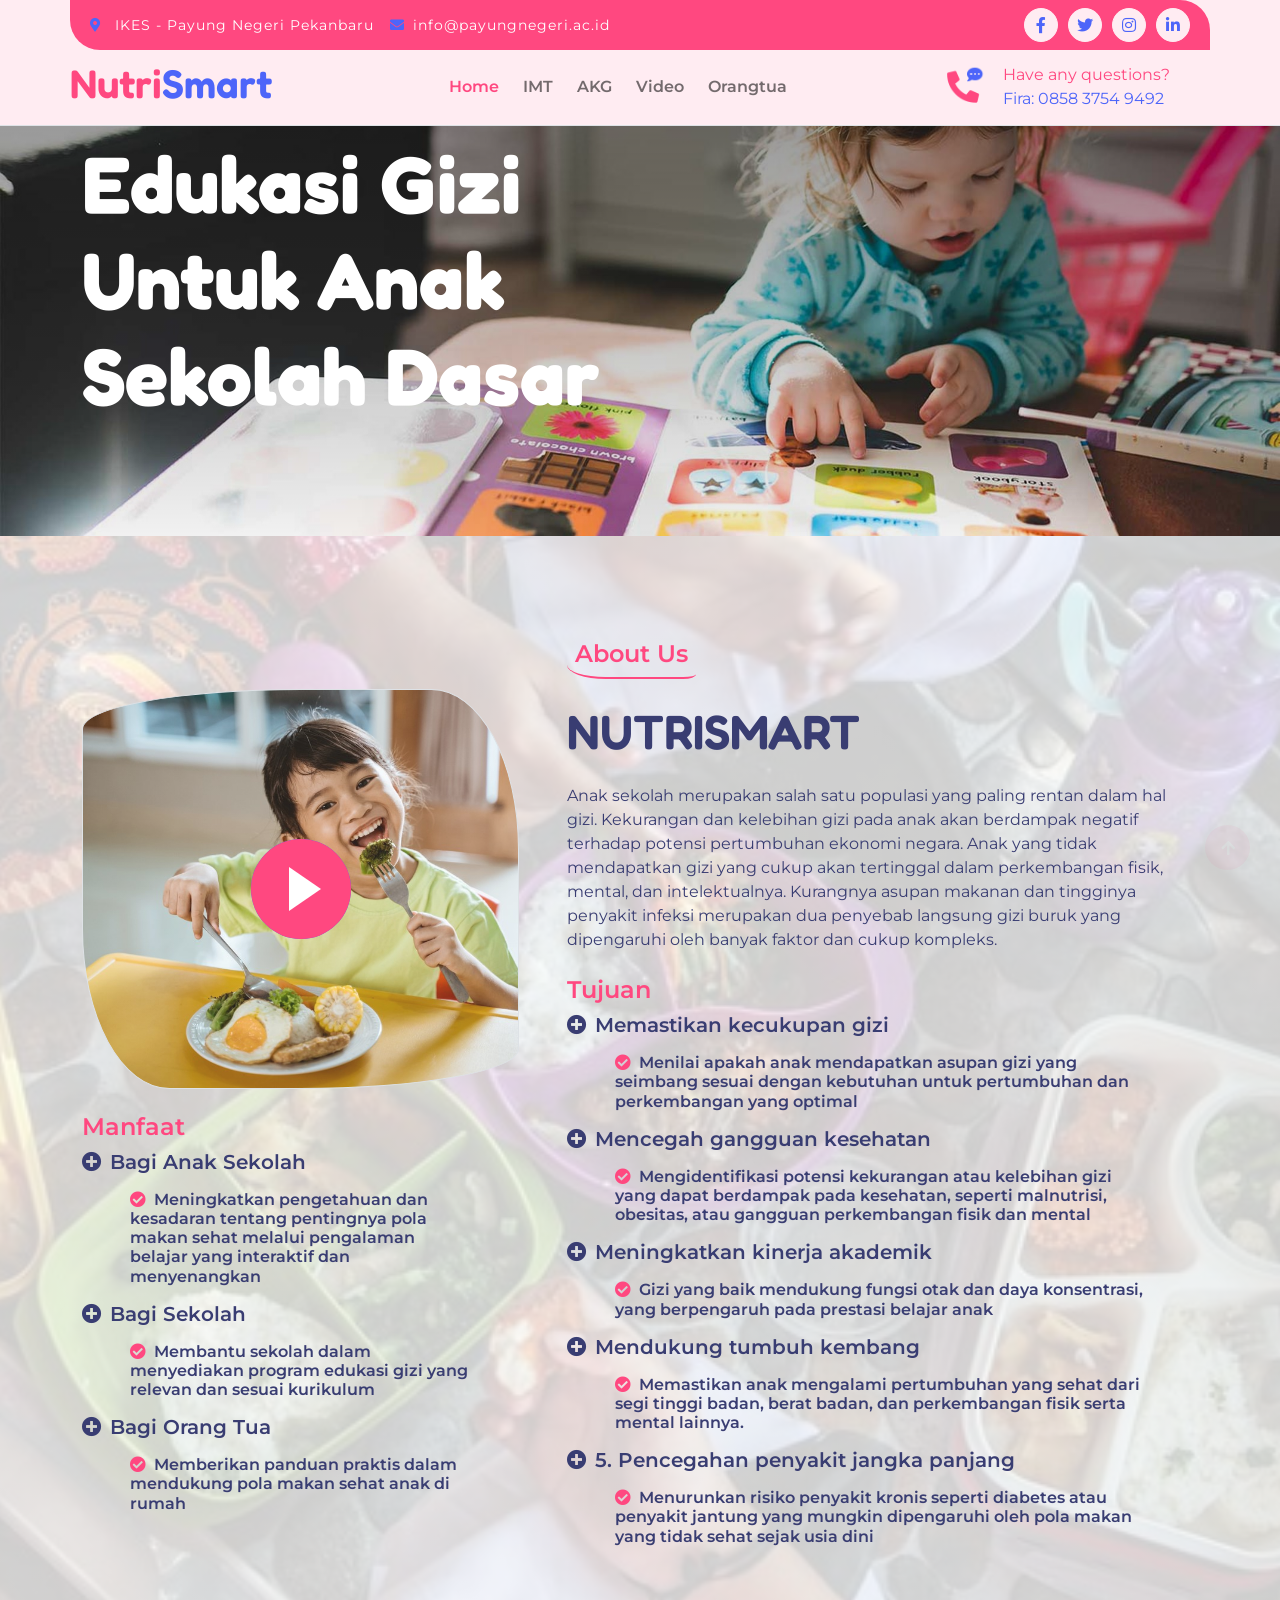
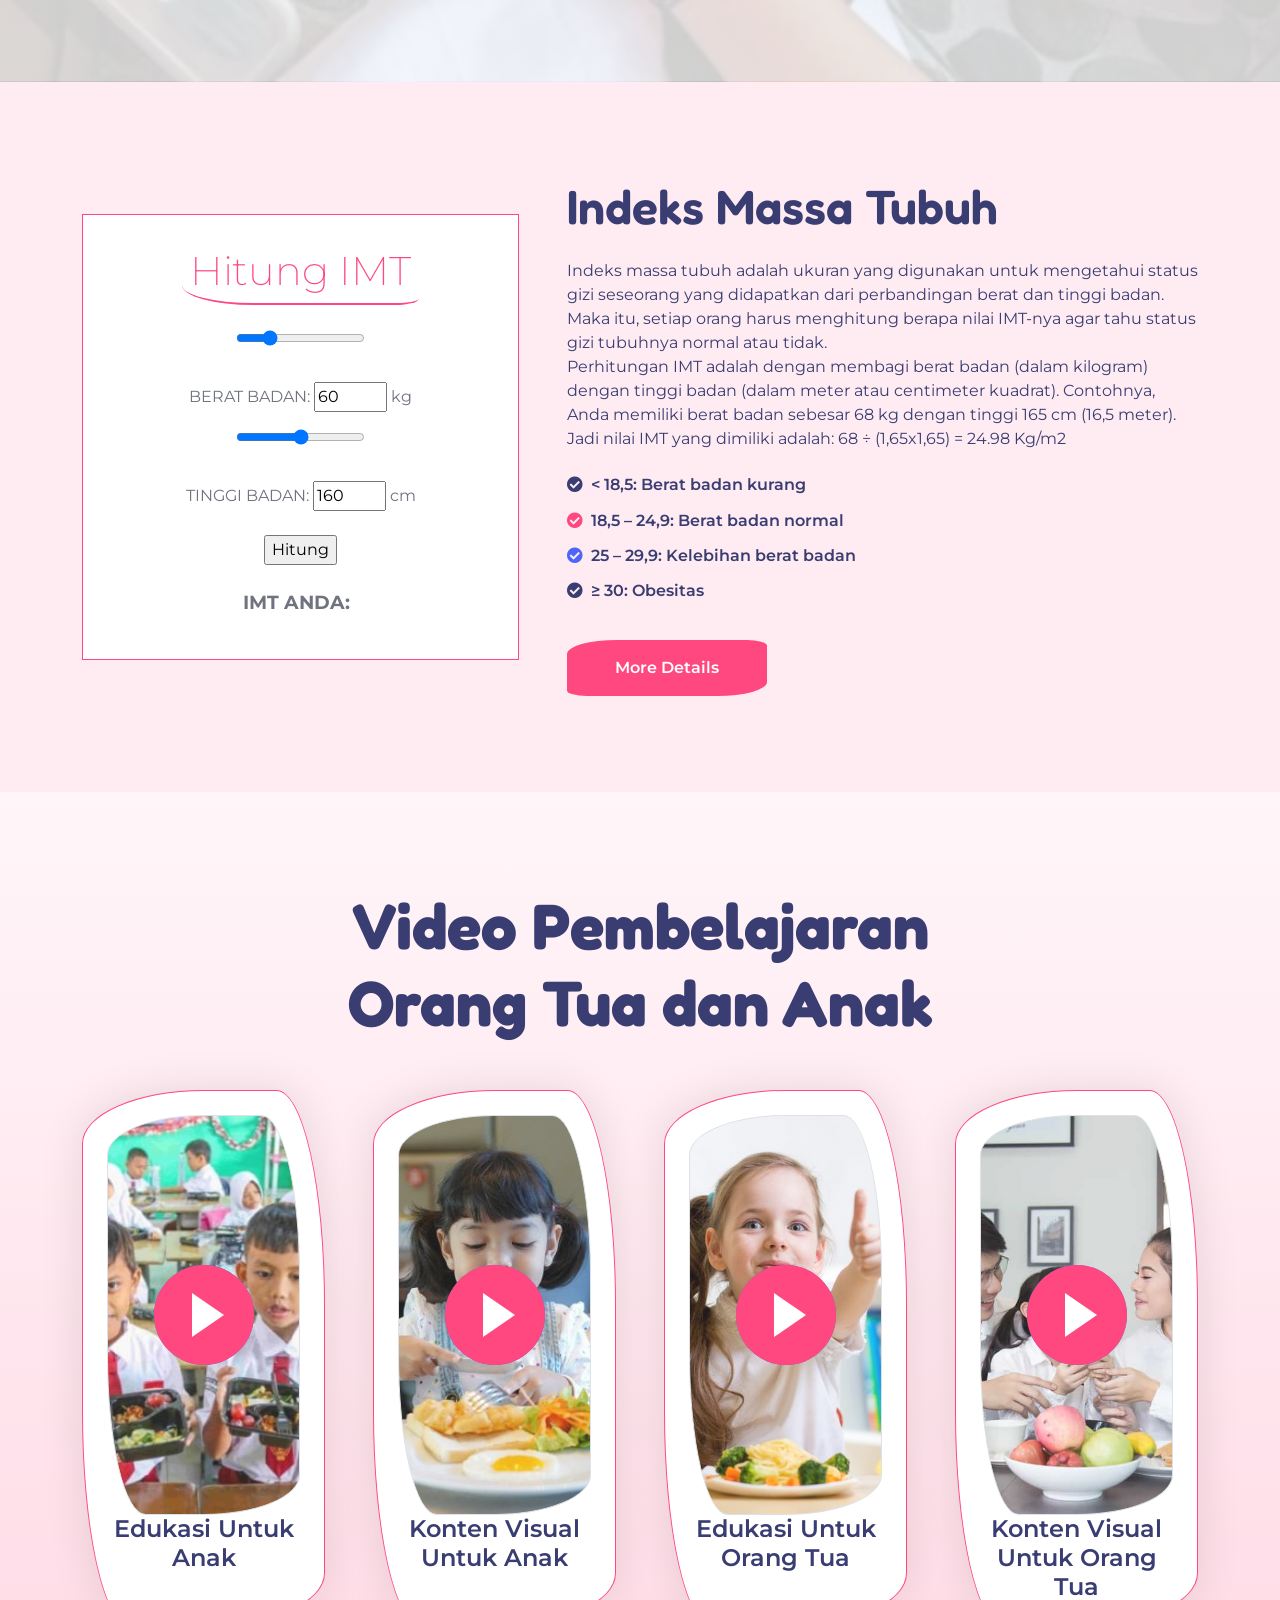
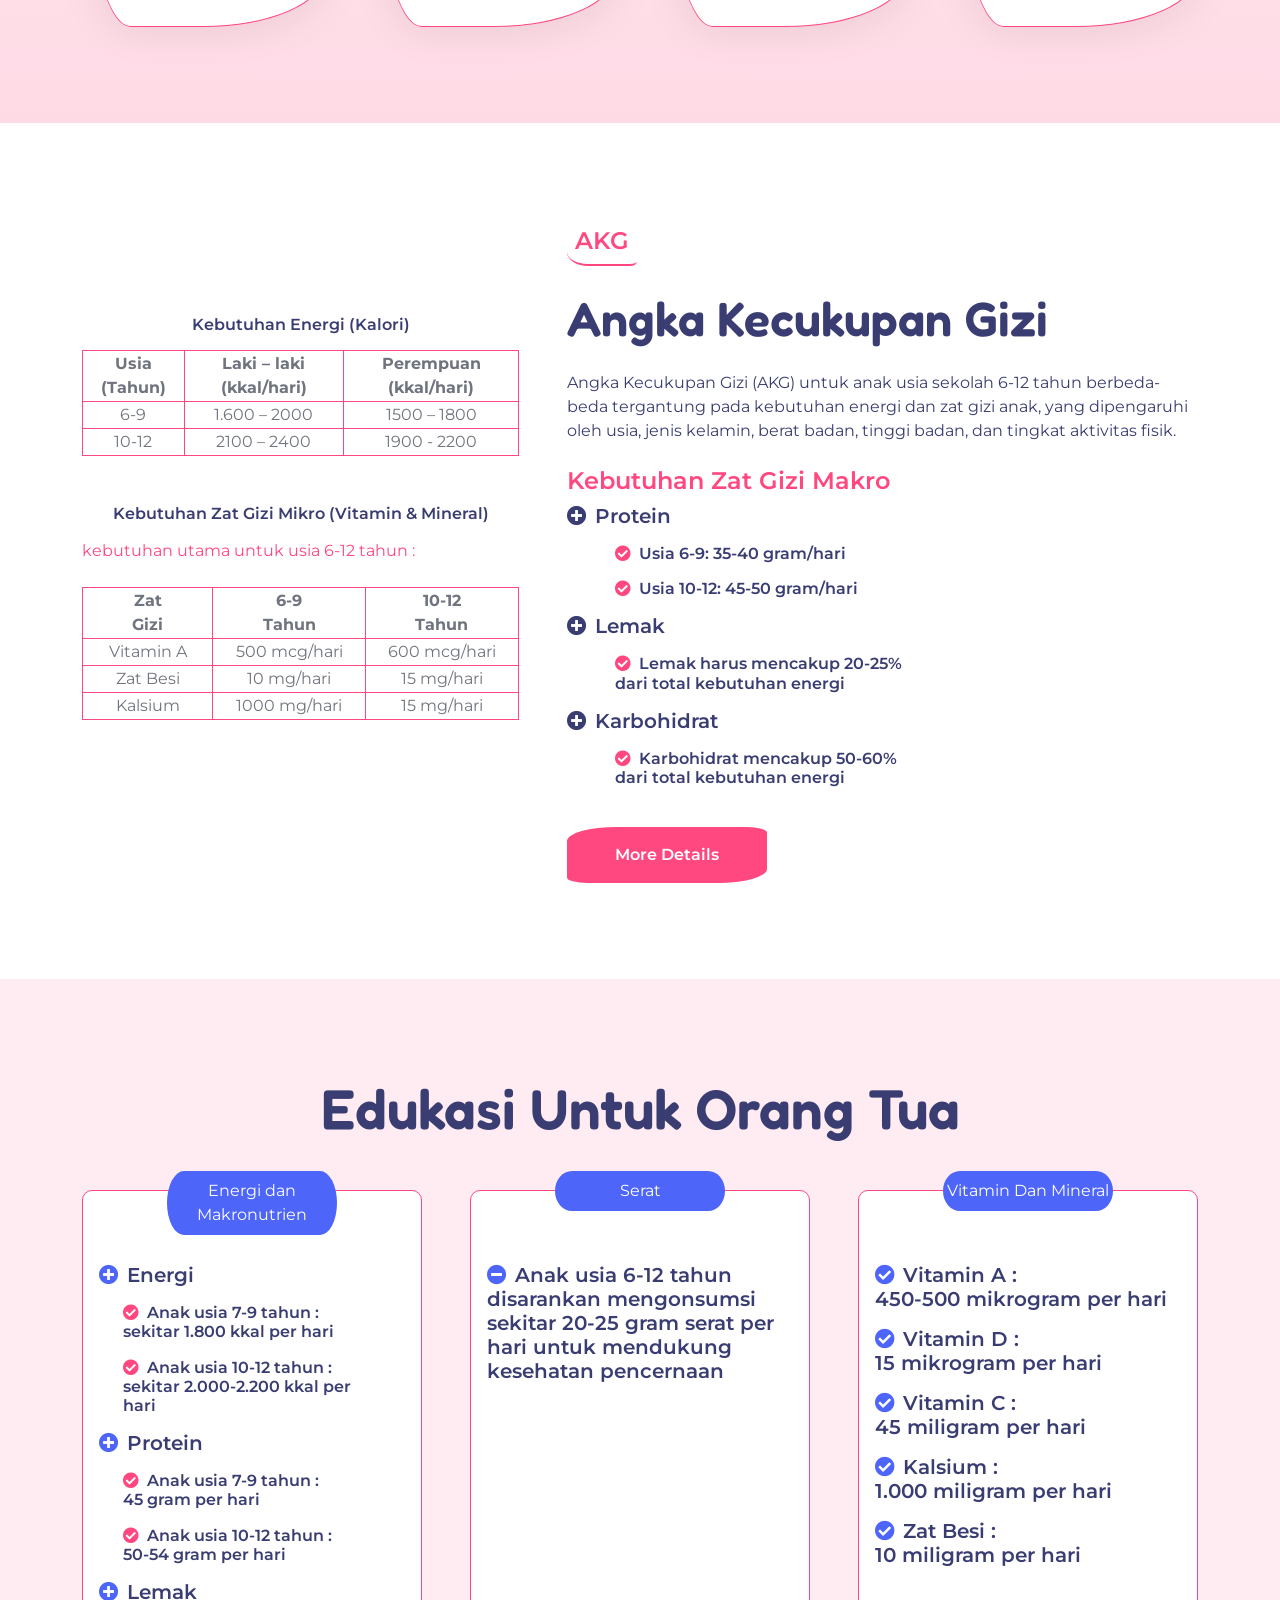
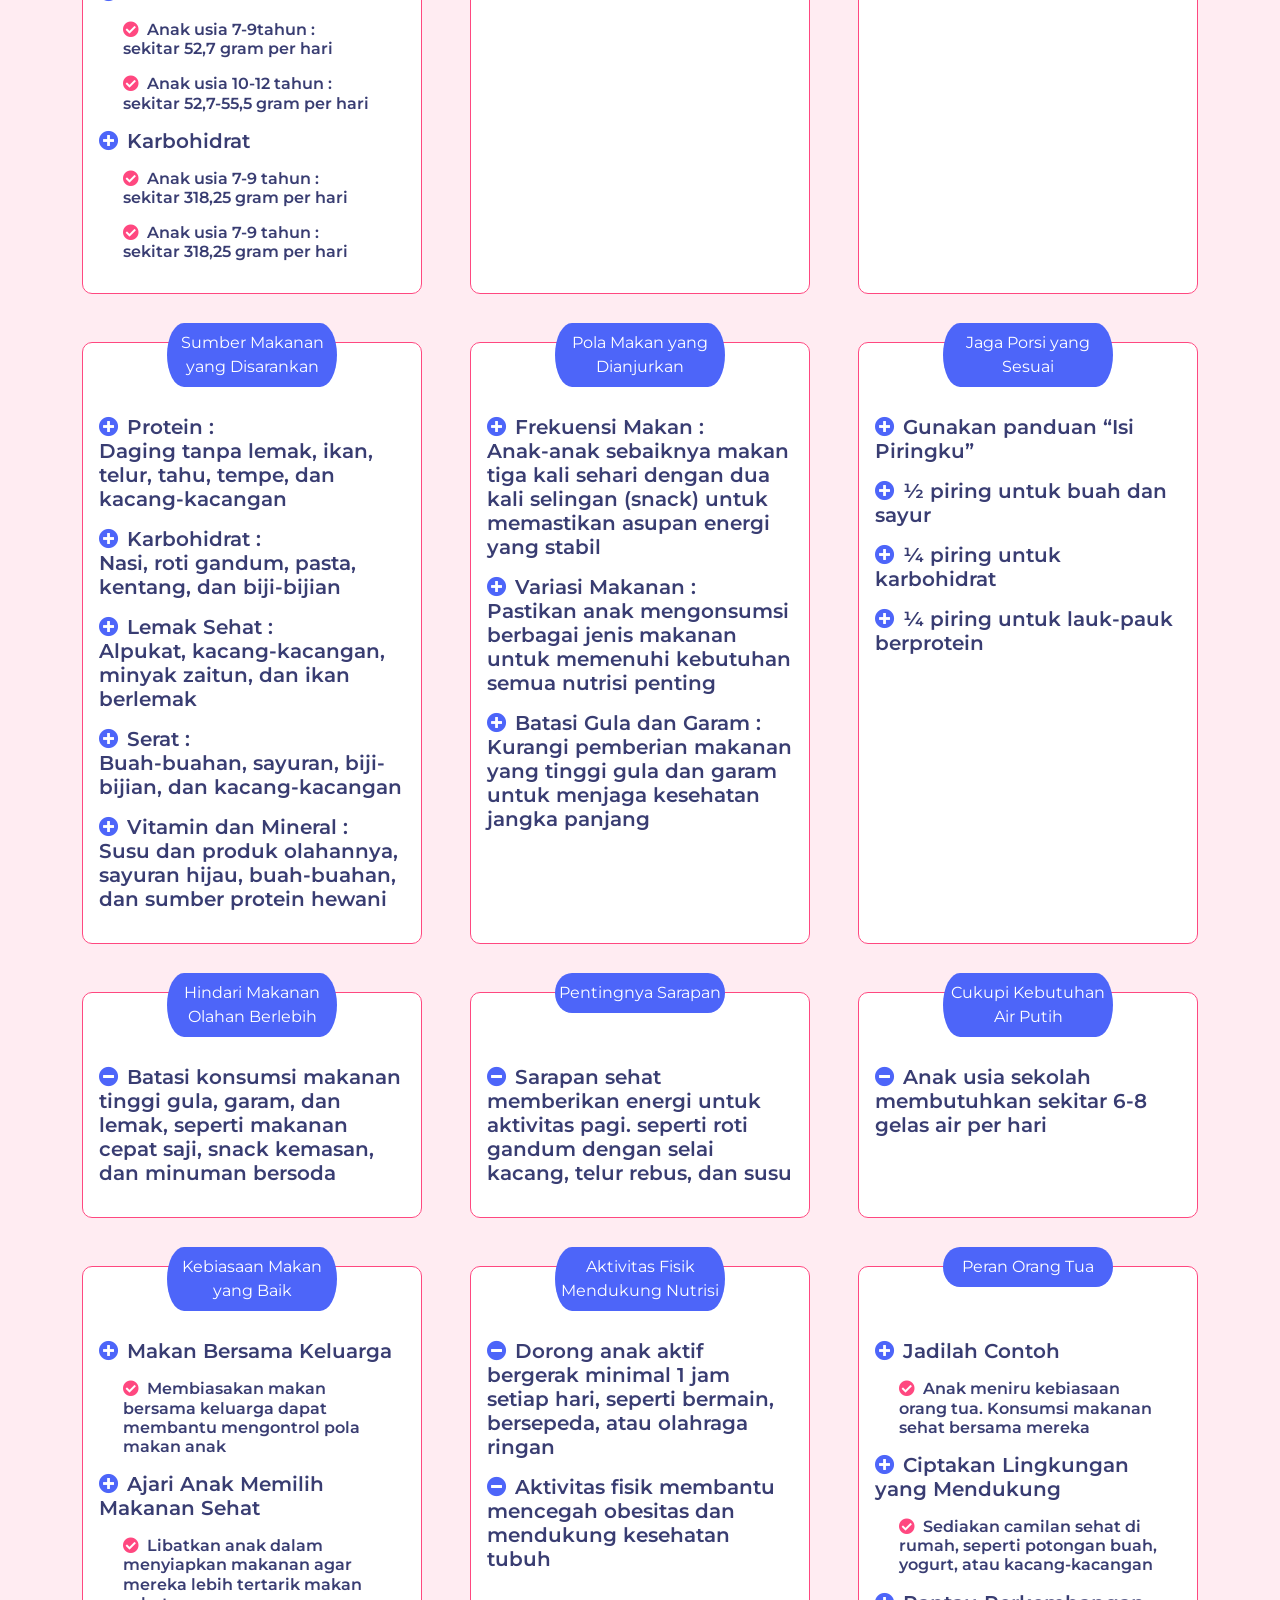
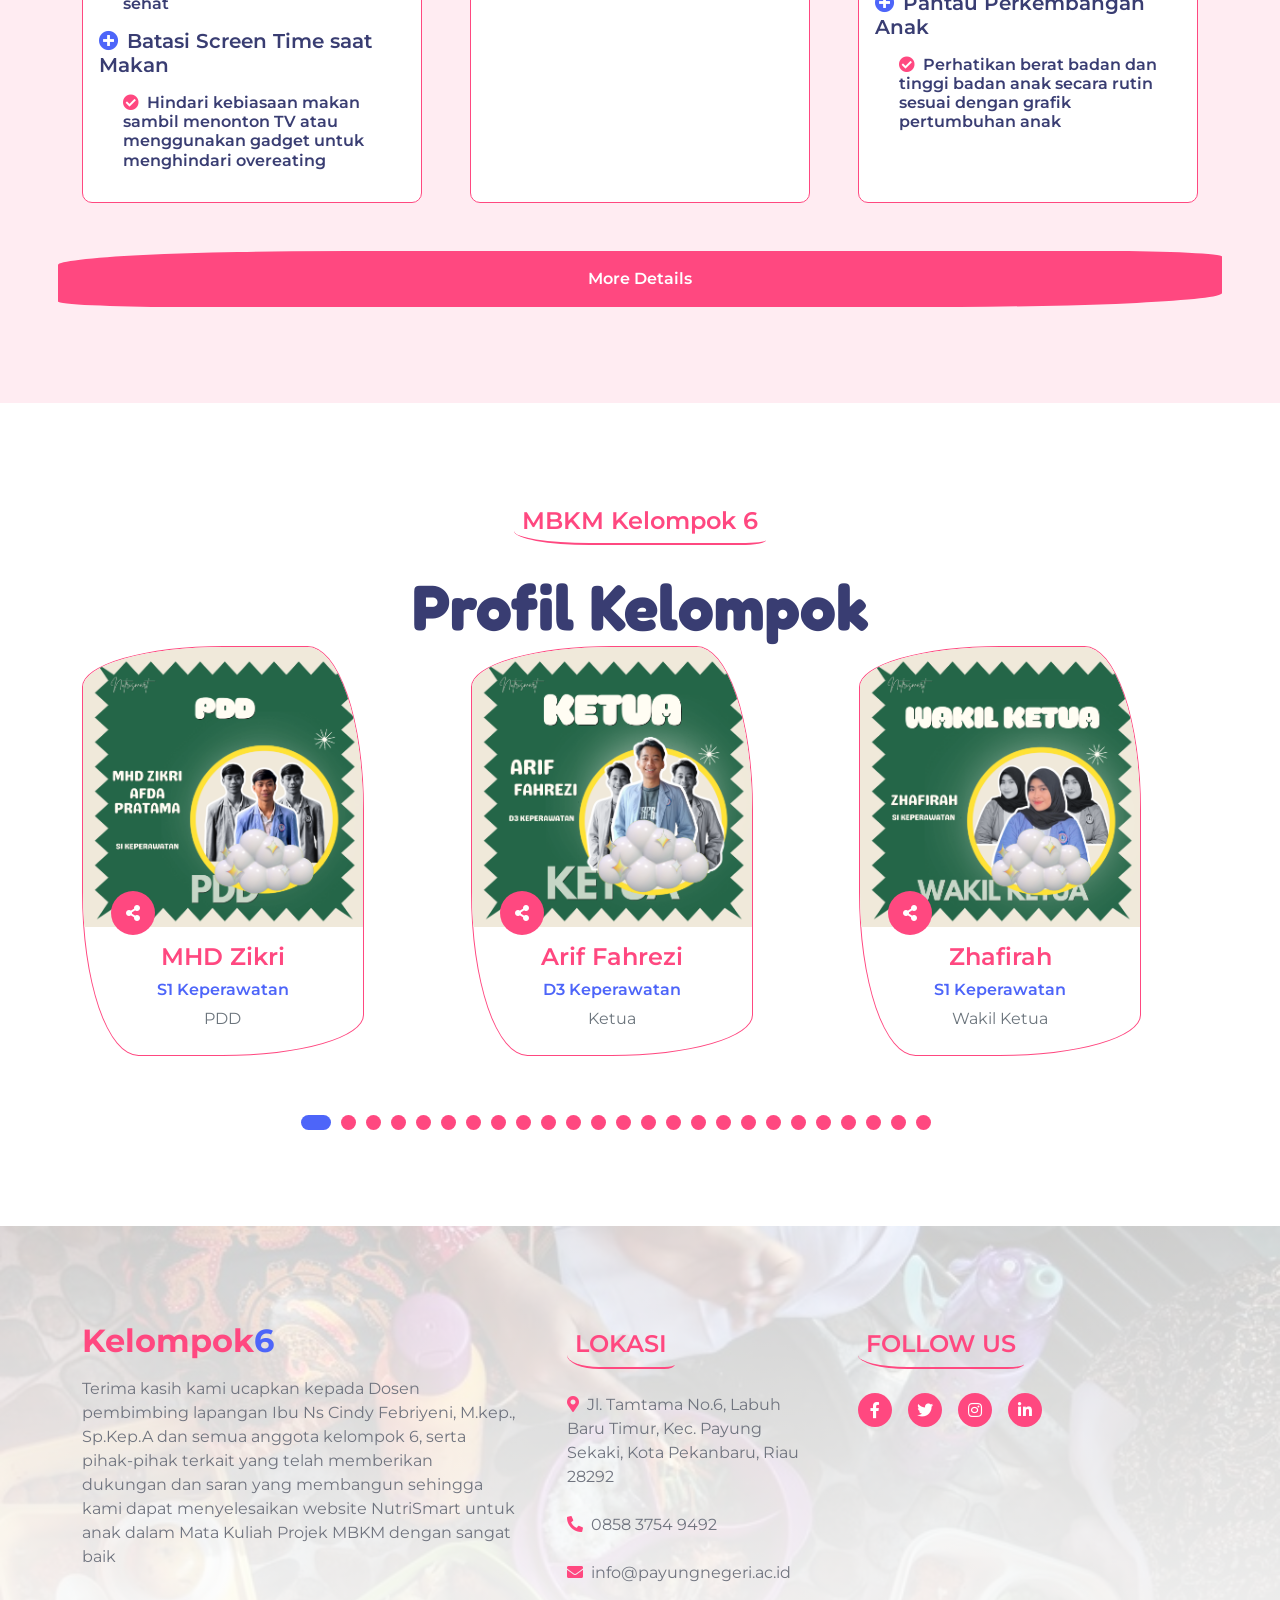
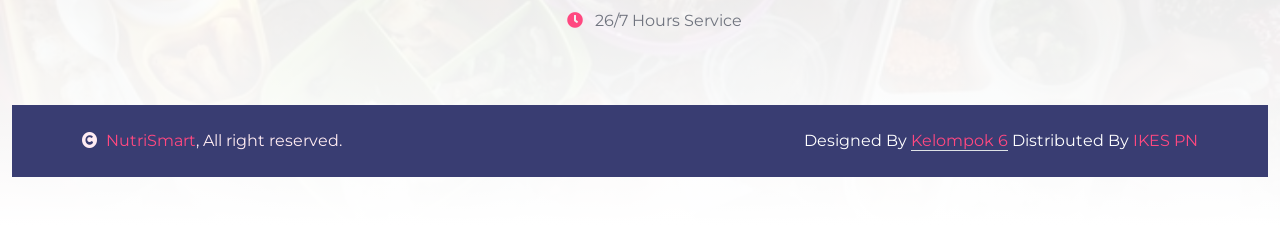
<file: index.html>
<!DOCTYPE html>
<html lang="en">

    <head>
        <meta charset="utf-8">
        <meta http-equiv="X-UA-Compatible" content="IE=edge">
        <title>NUTRISMART - Edukasi Gizi Untuk Anak Sekolah Dasar</title>
        <meta content="width=device-width, initial-scale=1.0" name="viewport">
        <meta content="" name="keywords">
        <meta content="" name="description">

        <!-- Google Web Fonts -->
        <link rel="preconnect" href="https://fonts.googleapis.com">
        <link rel="preconnect" href="https://fonts.gstatic.com" crossorigin>
        <link href="https://fonts.googleapis.com/css2?family=Fredoka:wght@600;700&family=Montserrat:wght@200;400;600&display=swap" rel="stylesheet"> 

        <!-- Icon Font Stylesheet -->
        <link rel="stylesheet" href="https://use.fontawesome.com/releases/v5.15.4/css/all.css"/>
        <link href="https://cdn.jsdelivr.net/npm/bootstrap-icons@1.4.1/font/bootstrap-icons.css" rel="stylesheet">

        <!-- Libraries Stylesheet -->
        <link href="lib/animate/animate.min.css" rel="stylesheet">
        <link href="lib/lightbox/css/lightbox.min.css" rel="stylesheet">
        <link href="lib/owlcarousel/assets/owl.carousel.min.css" rel="stylesheet">

        <!-- Customized Bootstrap Stylesheet -->
        <link href="css/bootstrap.min.css" rel="stylesheet">

        <!-- Template Stylesheet -->
        <link href="css/style.css" rel="stylesheet">

        

    </head>

    <body>

        <!-- Spinner Start -->
        <div id="spinner" class="show w-100 vh-100 bg-white position-fixed translate-middle top-50 start-50  d-flex align-items-center justify-content-center">
            <div class="spinner-grow text-primary" role="status"></div>
        </div>
        <!-- Spinner End -->


        <!-- Navbar start -->
        <div class="container-fluid position-fixed border-bottom bg-light">
            <div class="container topbar bg-primary d-none d-lg-block py-2" style="border-radius: 0 30px">
                <div class="d-flex justify-content-between">
                    <div class="top-info ps-2">
                        <small class="me-3"><i class="fas fa-map-marker-alt me-2 text-secondary"></i> <a href="#" class="text-white">IKES - Payung Negeri Pekanbaru</a></small>
                        <small class="me-3"><i class="fas fa-envelope me-2 text-secondary"></i><a href="#" class="text-white">info@payungnegeri.ac.id</a></small>
                    </div>
                    <div class="top-link pe-2">
                        <a href="" class="btn btn-light btn-sm-square rounded-circle"><i class="fab fa-facebook-f text-secondary"></i></a>
                        <a href="" class="btn btn-light btn-sm-square rounded-circle"><i class="fab fa-twitter text-secondary"></i></a>
                        <a href="" class="btn btn-light btn-sm-square rounded-circle"><i class="fab fa-instagram text-secondary"></i></a>
                        <a href="" class="btn btn-light btn-sm-square rounded-circle me-0"><i class="fab fa-linkedin-in text-secondary"></i></a>
                    </div>
                </div>
            </div>
            <div class="container px-0">
                <nav class="navbar navbar-light navbar-expand-xl py-1">
                    <a href="index.html" class="navbar-brand"><h1 class="text-primary display-6">Nutri<span class="text-secondary">Smart</span></h1></a>
                    <button class="navbar-toggler py-2 px-3" type="button" data-bs-toggle="collapse" data-bs-target="#navbarCollapse">
                        <span class="fa fa-bars text-primary"></span>
                    </button>
                    <div class="collapse navbar-collapse" id="navbarCollapse">
                        <div class="navbar-nav mx-auto">
                            <a href="index.html" class="nav-item nav-link active">Home</a>
                            <a href="IMT.html" class="nav-item nav-link">IMT</a>
                            <a href="AKG.html" class="nav-item nav-link">AKG</a>
                            <a href="video.html" class="nav-item nav-link">Video</a>
                            <a href="orangtua.html" class="nav-item nav-link">Orangtua</a>
                            
                        </div>
                        <div class="d-flex me-4">
                            <div id="phone-tada" class="d-flex align-items-center justify-content-center">
                                <a href="" class="position-relative wow tada" data-wow-delay=".9s" >
                                    <i class="fa fa-phone-alt text-primary fa-2x me-4"></i>
                                    <div class="position-absolute" style="top: -7px; left: 20px;">
                                        <span><i class="fa fa-comment-dots text-secondary"></i></span>
                                    </div>
                                </a>
                            </div>
                            <div class="d-flex flex-column pe-3 border-primary">
                                <span class="text-primary">Have any questions?</span>
                                <a href="#"><span class="text-secondary">Fira: 0858 3754 9492</span></a>
                            </div>
                        </div>
                    </div>
                </nav>
            </div>
        </div>
        <!-- Navbar End -->


        <!-- Hero Start -->
        <div class="container-fluid py-3 hero-header wow fadeIn" data-wow-delay="0.1s">
            <div class="container py-5">
                <div class="row g-5">
                    <div class="col-lg-7 col-md-12">
                        <br><br><br>
                        <h1 class="mb-5 display-1 text-white">Edukasi Gizi Untuk Anak Sekolah Dasar</h1>
                    </div>
                </div>
            </div>
        </div>
        <!-- Hero End -->


        <!-- About Start -->
        <div class="container-fluid py-5 about bg-light">
            <div class="container py-5">
                <div class="row g-5 align-items-center">
                    <div class="col-lg-5 wow fadeIn" data-wow-delay="0.1s">
                        <div class="video border">
                            <button type="button" class="btn btn-play" data-bs-toggle="modal" data-src="" data-bs-target="#videoModal">
                                <span></span>
                            </button>
                        </div>

                        <div class="col-lg-12"><br>
                            <h4 class="text-primary mb-2 displapx-md-3y-7 ">Manfaat</h4>
                            <h5 class="mb-3"><i class="fas fa-plus-circle me-2"></i>Bagi Anak Sekolah</h5>
                            <h6 class="mb-3 px-md-5"><i class="fas fa-check-circle me-2 text-primary"></i>Meningkatkan pengetahuan dan kesadaran tentang pentingnya pola makan sehat melalui pengalaman belajar yang interaktif dan menyenangkan</h6>

                            <h5 class="mb-3"><i class="fas fa-plus-circle me-2"></i>Bagi Sekolah</h5>
                            <h6 class="mb-3 px-md-5"><i class="fas fa-check-circle me-2 text-primary"></i>Membantu sekolah dalam menyediakan program edukasi gizi yang relevan dan sesuai kurikulum</h6>

                            <h5 class="mb-3"><i class="fas fa-plus-circle me-2"></i>Bagi Orang Tua</h5>
                            <h6 class="mb-3 px-md-5"><i class="fas fa-check-circle me-2 text-primary"></i>Memberikan panduan praktis dalam mendukung pola makan sehat anak di rumah</h6>
                        </div>
                        
                    </div>
                    
                    <div class="col-lg-7 wow fadeIn" data-wow-delay="0.3s">
                        <h4 class="text-primary mb-4 border-bottom border-primary border-2 d-inline-block p-2 title-border-radius">About Us</h4>
                        <h1 class="text-dark mb-4 display-5">NUTRISMART</h1>
                        <p class="text-dark mb-4">Anak sekolah merupakan salah satu populasi yang paling rentan dalam hal gizi. Kekurangan dan kelebihan gizi pada anak akan berdampak negatif terhadap potensi pertumbuhan ekonomi negara. Anak yang tidak mendapatkan gizi yang cukup akan tertinggal dalam perkembangan fisik, mental, dan intelektualnya. Kurangnya asupan makanan dan tingginya penyakit infeksi merupakan dua penyebab langsung gizi buruk yang dipengaruhi oleh banyak faktor dan cukup kompleks.
                        </p>
                        <div class="row mb-4">
                            <div class="col-lg-12">
                                    <h4 class="text-primary mb-2 displapx-md-3y-7 ">Tujuan</h4>
                                    <h5 class="mb-3"><i class="fas fa-plus-circle me-2"></i>Memastikan kecukupan gizi</h5>
                                    <h6 class="mb-3 px-md-5"><i class="fas fa-check-circle me-2 text-primary"></i>Menilai apakah anak mendapatkan asupan gizi yang seimbang sesuai dengan kebutuhan untuk pertumbuhan dan perkembangan yang optimal</h6>
    
                                    <h5 class="mb-3"><i class="fas fa-plus-circle me-2"></i>Mencegah gangguan kesehatan</h5>
                                    <h6 class="mb-3 px-md-5"><i class="fas fa-check-circle me-2 text-primary"></i>Mengidentifikasi potensi kekurangan atau kelebihan gizi yang dapat berdampak pada kesehatan, seperti malnutrisi, obesitas, atau gangguan perkembangan fisik dan mental</h6>
    
                                    <h5 class="mb-3"><i class="fas fa-plus-circle me-2"></i>Meningkatkan kinerja akademik</h5>
                                    <h6 class="mb-3 px-md-5"><i class="fas fa-check-circle me-2 text-primary"></i>Gizi yang baik mendukung fungsi otak dan daya konsentrasi, yang berpengaruh pada prestasi belajar anak</h6>

                                    <h5 class="mb-3"><i class="fas fa-plus-circle me-2"></i>Mendukung tumbuh kembang</h5>
                                    <h6 class="mb-3 px-md-5"><i class="fas fa-check-circle me-2 text-primary"></i>Memastikan anak mengalami pertumbuhan yang sehat dari segi tinggi badan, berat badan, dan perkembangan fisik serta mental lainnya.</h6>

                                    <h5 class="mb-3"><i class="fas fa-plus-circle me-2"></i>5.	Pencegahan penyakit jangka panjang</h5>
                                    <h6 class="mb-3 px-md-5"><i class="fas fa-check-circle me-2 text-primary"></i>Menurunkan risiko penyakit kronis seperti diabetes atau penyakit jantung yang mungkin dipengaruhi oleh pola makan yang tidak sehat sejak usia dini</h6>
                            </div>
                        </div>
                    </div>
                </div>
            </div>
        </div>
        <!-- Modal Video -->
        <div class="modal fade" id="videoModal" tabindex="-1" aria-labelledby="exampleModalLabel" aria-hidden="true">
            <div class="modal-dialog">
                <div class="modal-content rounded-0">
                    <div class="modal-header">
                        <h5 class="modal-title" id="exampleModalLabel">Edukasi Untuk Anak</h5>
                        <button type="button" class="btn-close" data-bs-dismiss="modal" aria-label="Close">
                        </button>
                    </div>
                    <div class="modal-body">
                        <!-- 16:9 aspect ratio -->
                        <div class="ratio ratio-16x9">
                            <iframe class="embed-responsive-item" src="" id="video" allowfullscreen allowscriptaccess="always"
                                allow="autoplay"></iframe>
                                <video controls>
                                    <source src="img/imt.mp4" type="video/mp4" />
                                </video>
                        </div>
                    </div>
                </div>
            </div>
        </div>
        <!-- About End -->

        <div class="container-fluid py-5 bg-light">
            <div class="container py-5">
                <div class="row g-5 align-items-center">
                    <div class="col-lg-5 wow fadeIn" data-wow-delay="0.1s">

        <!-- IMT Start-->
         
                <form name="bmiForm">
                    <div class="text-center border-primary border bg-white">
                        <div class="service-content d-flex align-items-center justify-content-center p-4">
                            
                    <div class="bmi-calculator">
                    <h1 class="text-primary mb-4 border-bottom border-primary border-2 d-inline-block p-2 title-border-radius">Hitung IMT</h1>
                    
                    <div class="bmi-calculator-weight">
                        <input class="weight-slider" name="realweight" id="myWeight" type="range" min="25" max="180" value="60" />
                        <p style="margin-top: 1.8em;">
                        BERAT BADAN:
                        <input name="Teža" id="inputWeight" type="number" value="60" min="25" max="180" oninput="showValWeight(this.value)" />
                        <span id="weight"></span> kg
                        </p>
                    </div>
                    <div class="bmi-calculator-height">
                        <input class="height-slider" name="realheight" id="myHeight" type="range" min="100" max="220" value="160">
                        <p style="margin-top: 1.8em;">
                        TINGGI BADAN:
                        <input name="Višina" id="inputHeight" type="number" value="160" min="100" max="220" oninput="showValHeight(this.value)" />
                        <span id="height"></span> cm
                        </p>
                    </div>
                    <input class="gumb" type="button" value="Hitung" onclick="calculateBmi()" style="margin-top: 0.5em">
                    <p style="margin-top: 1em;font-size: 1.2em;">
                        <strong>IMT ANDA:</strong>
                        <span id="yourbmi" style="font-size: 1.2em;margin-left: 8px;"></span>
                    </p>
                    <p></p>
                    <p>
                        <span id="evaluationMessage"></span>
                    </p>
                    </div>
                    </div>
                    </div>
                </form>
        <!-- IMT End -->
                    </div>
                    <div class="col-lg-7 wow fadeIn" data-wow-delay="0.3s">
                        <h1 class="text-dark mb-4 display-5">Indeks Massa Tubuh</h1>
                        <p class="text-dark mb-4">Indeks massa tubuh adalah ukuran yang digunakan untuk mengetahui status gizi seseorang yang didapatkan dari perbandingan berat dan tinggi badan.  Maka itu, setiap orang harus menghitung berapa nilai IMT-nya agar tahu status gizi tubuhnya normal atau tidak.
                            <br>
                            Perhitungan IMT adalah dengan membagi berat badan (dalam kilogram) dengan tinggi badan (dalam meter atau centimeter kuadrat). Contohnya, Anda memiliki berat badan sebesar 68 kg dengan tinggi 165 cm (16,5 meter).
                            <br>
                            Jadi nilai IMT yang dimiliki adalah: 68 ÷ (1,65x1,65) = 24.98 Kg/m2
                        </p>
                        <div class="row mb-4">
                            <div class="col-lg-6">
                                <h6 class="mb-3"><i class="fas fa-check-circle me-2"></i>< 18,5: Berat badan kurang</h6>
                                <h6 class="mb-3"><i class="fas fa-check-circle me-2 text-primary"></i>18,5 – 24,9: Berat badan normal</h6>
                                <h6 class="mb-3"><i class="fas fa-check-circle me-2 text-secondary"></i>25 – 29,9: Kelebihan berat badan</h6>
                                <h6 class="mb-3"><i class="fas fa-check-circle me-2"></i>≥ 30: Obesitas</h6>
                            </div>
                        </div>
                        <a href="IMT.html" class="btn btn-primary px-5 py-3 btn-border-radius">More Details</a>
                    </div>
                </div>
            </div>
        </div>

        <!-- Video Start -->
        <div class="modal fade" id="videoModal1" tabindex="-1" aria-labelledby="exampleModalLabel" aria-hidden="true">
            <div class="modal-dialog">
                <div class="modal-content rounded-0">
                    <div class="modal-header">
                        <h5 class="modal-title" id="exampleModalLabel">Edukasi Untuk Anak</h5>
                        <button type="button" class="btn-close" data-bs-dismiss="modal" aria-label="Close">
                        </button>
                    </div>
                    <div class="modal-body">
                        <!-- 16:9 aspect ratio -->
                        <div class="ratio ratio-16x9">
                            <iframe class="embed-responsive-item" src="" id="video" allowfullscreen allowscriptaccess="always"
                                allow="autoplay"></iframe>
                                <video controls>
                                    <source src="img/edukasi-untuk-anak.mp4" type="video/mp4" />
                                </video>
                        </div>
                    </div>
                </div>
            </div>
        </div>

        <div class="container-fluid service py-5">
            <div class="container py-5">
                <div class="mx-auto text-center wow fadeIn" data-wow-delay="0.1s" style="max-width: 700px;">
                    <h1 class="mb-5 display-3">Video Pembelajaran Orang Tua dan Anak</h1>
                </div>
                <div class="row g-5">
                    <div class="col-md-6 col-lg-6 col-xl-3 wow fadeIn" data-wow-delay="0.1s">
                        <div class="text-center border-primary border bg-white service-item">
                            <div class="service-content d-flex align-items-center justify-content-center p-4">
                                <div class="service-content-inner">

                                    <div class="col-lg-12 wow fadeIn" data-wow-delay="0.1s">
                                        <div class="video1 border">
                                            <button type="button" class="btn btn-play" data-bs-toggle="modal" data-src="" data-bs-target="#videoModal1">
                                                <span></span>
                                            </button>
                                        </div>
                                    </div>
                                    <a href="#" class="h4">Edukasi Untuk Anak</a>
                                </div>
                            </div>
                        </div>
                    </div>


                    <div class="modal fade" id="videoModal2" tabindex="-1" aria-labelledby="exampleModalLabel" aria-hidden="true">
                        <div class="modal-dialog">
                            <div class="modal-content rounded-0">
                                <div class="modal-header">
                                    <h5 class="modal-title" id="exampleModalLabel">Konten Visual Untuk Anak</h5>
                                    <button type="button" class="btn-close" data-bs-dismiss="modal" aria-label="Close">
                                    </button>
                                </div>
                                <div class="modal-body">
                                    <!-- 16:9 aspect ratio -->
                                    <div class="ratio ratio-16x9">
                                        <iframe class="embed-responsive-item" src="" id="video" allowfullscreen allowscriptaccess="always"
                                            allow="autoplay"></iframe>
                                            <video controls>
                                                <source src="img/konten-visual-untuk-anak.mp4" type="video/mp4" />
                                            </video>
                                    </div>
                                </div>
                            </div>
                        </div>
                    </div>
                    <div class="col-md-6 col-lg-6 col-xl-3 wow fadeIn" data-wow-delay="0.1s">
                        <div class="text-center border-primary border bg-white service-item">
                            <div class="service-content d-flex align-items-center justify-content-center p-4">
                                <div class="service-content-inner">

                                    <div class="col-lg-12 wow fadeIn" data-wow-delay="0.1s">
                                        <div class="video2 border">
                                            <button type="button" class="btn btn-play" data-bs-toggle="modal" data-src="" data-bs-target="#videoModal2">
                                                <span></span>
                                            </button>
                                        </div>
                                    </div>
                                    <a href="#" class="h4">Konten Visual Untuk Anak</a>
                                </div>
                            </div>
                        </div>
                    </div>


                    <div class="modal fade" id="videoModal3" tabindex="-1" aria-labelledby="exampleModalLabel" aria-hidden="true">
                        <div class="modal-dialog">
                            <div class="modal-content rounded-0">
                                <div class="modal-header">
                                    <h5 class="modal-title" id="exampleModalLabel">Edukasi Untuk Orang Tua</h5>
                                    <button type="button" class="btn-close" data-bs-dismiss="modal" aria-label="Close">
                                    </button>
                                </div>
                                <div class="modal-body">
                                    <!-- 16:9 aspect ratio -->
                                    <div class="ratio ratio-16x9">
                                        <iframe class="embed-responsive-item" src="" id="video" allowfullscreen allowscriptaccess="always"
                                            allow="autoplay"></iframe>
                                            <video controls>
                                                <source src="img/edukasi-untuk-orangtua.mp4" type="video/mp4" />
                                            </video>
                                    </div>
                                </div>
                            </div>
                        </div>
                    </div>
                    <div class="col-md-6 col-lg-6 col-xl-3 wow fadeIn" data-wow-delay="0.1s">
                        <div class="text-center border-primary border bg-white service-item">
                            <div class="service-content d-flex align-items-center justify-content-center p-4">
                                <div class="service-content-inner">

                                    <div class="col-lg-12 wow fadeIn" data-wow-delay="0.1s">
                                        <div class="video3 border">
                                            <button type="button" class="btn btn-play" data-bs-toggle="modal" data-src="" data-bs-target="#videoModal3">
                                                <span></span>
                                            </button>
                                        </div>
                                    </div>
                                    <a href="#" class="h4">Edukasi Untuk Orang Tua</a>
                                </div>
                            </div>
                        </div>
                    </div>

                    <div class="modal fade" id="videoModal4" tabindex="-1" aria-labelledby="exampleModalLabel" aria-hidden="true">
                        <div class="modal-dialog">
                            <div class="modal-content rounded-0">
                                <div class="modal-header">
                                    <h5 class="modal-title" id="exampleModalLabel">Konten Visual Untuk Orang Tua</h5>
                                    <button type="button" class="btn-close" data-bs-dismiss="modal" aria-label="Close">
                                    </button>
                                </div>
                                <div class="modal-body">
                                    <!-- 16:9 aspect ratio -->
                                    <div class="ratio ratio-16x9">
                                        <iframe class="embed-responsive-item" src="" id="video" allowfullscreen allowscriptaccess="always"
                                            allow="autoplay"></iframe>
                                            <video controls>
                                                <source src="img/konten-visual-untuk-orangtua.mp4" type="video/mp4" />
                                            </video>
                                    </div>
                                </div>
                            </div>
                        </div>
                    </div>
                    <div class="col-md-6 col-lg-6 col-xl-3 wow fadeIn" data-wow-delay="0.1s">
                        <div class="text-center border-primary border bg-white service-item">
                            <div class="service-content d-flex align-items-center justify-content-center p-4">
                                <div class="service-content-inner">

                                    <div class="col-lg-12 wow fadeIn" data-wow-delay="0.1s">
                                        <div class="video4 border">
                                            <button type="button" class="btn btn-play" data-bs-toggle="modal" data-src="" data-bs-target="#videoModal4">
                                                <span></span>
                                            </button>
                                        </div>
                                    </div>
                                    <a href="#" class="h4">Konten Visual Untuk Orang Tua</a>
                                </div>
                            </div>
                        </div>
                    </div>

                </div>
            </div>
        </div>
        <!-- Video End -->


        <!-- AKG Start -->
        <div class="container-fluid py-5 bg-white">
            <div class="container py-5">
                <div class="row g-5">
                    <div class="col-lg-5 wow fadeIn" data-wow-delay="0.1s">
                        <div class="mx-auto text-center wow fadeIn" data-wow-delay="0.1s">
                            <br><br><br><br>
                            <h6 class="mb-3 display-7">Kebutuhan Energi (Kalori)</h6>
                        </div>
                        <div class="service-content d-flex align-items-center justify-content-center">
                            <table>
                                <tr class="text-center border-primary border bg-white service-item">
                                    <th class="text-center border-primary border bg-white service-item">Usia (Tahun)</th>
                                    <th class="text-center border-primary border bg-white service-item">Laki – laki (kkal/hari)</th>
                                    <th class="text-center border-primary border bg-white service-item">Perempuan (kkal/hari)</th>
                                </tr>
                                <tr class="text-center border-primary border bg-white service-item">
                                    <td class="text-center border-primary border bg-white service-item">6-9</td>
                                    <td class="text-center border-primary border bg-white service-item">1.600 – 2000</td>
                                    <td class="text-center border-primary border bg-white service-item">1500 – 1800</td>
                                </tr>
                                <tr class="text-center border-primary border bg-white service-item">
                                    <td class="text-center border-primary border bg-white service-item">10-12</td>
                                    <td class="text-center border-primary border bg-white service-item">2100 – 2400</td>
                                    <td class="text-center border-primary border bg-white service-item">1900 - 2200</td>
                                </tr>
                            </table>
                        </div>
                            <div class="mx-auto text-center wow fadeIn" data-wow-delay="0.1s">
                                <br><br>
                                <h6 class="mb-3 display-7">Kebutuhan Zat Gizi Mikro (Vitamin & Mineral)</h6>
                            </div>
                            <p class="text-primary mb-4">kebutuhan utama untuk usia 6-12 tahun :</p>
                            <div class="service-content d-flex align-items-center justify-content-center">
                                <table>
                                    <tr class="text-center border-primary border bg-white service-item">
                                        <th class="text-center border-primary border bg-white service-item px-md-5">Zat Gizi</th>
                                        <th class="text-center border-primary border bg-white service-item px-md-5">6-9 Tahun</th>
                                        <th class="text-center border-primary border bg-white service-item px-md-5">10-12 Tahun</th>
                                    </tr>
                                    <tr class="text-center border-primary border bg-white service-item">
                                        <td class="text-center border-primary border bg-white service-item">Vitamin A</td>
                                        <td class="text-center border-primary border bg-white service-item">500 mcg/hari</td>
                                        <td class="text-center border-primary border bg-white service-item">600 mcg/hari</td>
                                    </tr>
                                    <tr class="text-center border-primary border bg-white service-item">
                                        <td class="text-center border-primary border bg-white service-item">Zat Besi</td>
                                        <td class="text-center border-primary border bg-white service-item">10 mg/hari</td>
                                        <td class="text-center border-primary border bg-white service-item">15 mg/hari</td>
                                    </tr>
                                    <tr class="text-center border-primary border bg-white service-item">
                                        <td class="text-center border-primary border bg-white service-item">Kalsium</td>
                                        <td class="text-center border-primary border bg-white service-item">1000 mg/hari</td>
                                        <td class="text-center border-primary border bg-white service-item">15 mg/hari</td>
                                    </tr>
                                </table>
                            </div>
                    </div>
                    <div class="col-lg-7 wow fadeIn" data-wow-delay="0.3s">
                        <h4 class="text-primary mb-4 border-bottom border-primary border-2 d-inline-block p-2 title-border-radius">AKG</h4>
                        <h1 class="text-dark mb-4 display-5">Angka Kecukupan Gizi</h1>
                        <p class="text-dark mb-4">Angka Kecukupan Gizi (AKG) untuk anak usia sekolah 6-12 tahun berbeda-beda tergantung pada kebutuhan energi dan zat gizi anak, yang dipengaruhi oleh usia, jenis kelamin, berat badan, tinggi badan, dan tingkat aktivitas fisik.
                        </p>
                        <div class="row mb-4">
                            <div class="col-lg-8">
                                <h4 class="text-primary mb-2 displapx-md-3y-7 ">Kebutuhan Zat Gizi Makro</h4>
                                <h5 class="mb-3"><i class="fas fa-plus-circle me-2"></i>Protein</h5>
                                <h6 class="mb-3 px-md-5"><i class="fas fa-check-circle me-2 text-primary"></i>Usia 6-9: 35-40 gram/hari</h6>
                                <h6 class="mb-3 px-md-5"><i class="fas fa-check-circle me-2 text-primary"></i>Usia 10-12: 45-50 gram/hari</h6>

                                <h5 class="mb-3"><i class="fas fa-plus-circle me-2"></i>Lemak</h5>
                                <h6 class="mb-3 px-md-5"><i class="fas fa-check-circle me-2 text-primary"></i>Lemak harus mencakup 20-25% dari total kebutuhan energi</h6>

                                <h5 class="mb-3"><i class="fas fa-plus-circle me-2"></i>Karbohidrat</h5>
                                <h6 class="mb-3 px-md-5"><i class="fas fa-check-circle me-2 text-primary"></i>Karbohidrat mencakup 50-60% dari total kebutuhan energi</h6>
                            </div>
                        </div>
                        <a href="AKG.html" class="btn btn-primary px-5 py-3 btn-border-radius">More Details</a>
                    </div>
                </div>
            </div>
        </div>

        
        <!-- AKG End -->


        <!-- Edukasi Orangtua Start -->
        <div class="container-fluid events py-5 bg-light">
            <div class="container py-5">
                <div class="mx-auto text-center wow fadeIn" data-wow-delay="0.1s" style="max-width: 700px;">
                    <h1 class="mb-5 display-4">Edukasi Untuk Orang Tua</h1>
                </div>
                <div class="row g-5 justify-content-center">

                    <div class="col-md-6 col-lg-6 col-xl-4 wow fadeIn" data-wow-delay="0.1s">
                        <div class="events-item bg-white border border-primary rounded">
                            <div class="events-inner position-relative">
                                <div class="px-4 py-2 px-md-1 bg-secondary text-white text-center events-rate">Energi dan Makronutrien</div>
                                
                                <div class="row mb-3 px-md-3">
                                    <div class="col-lg-12"><br><br><br>
                                        <h5 class="mb-3"><i class="fas fa-plus-circle me-2 text-secondary"></i>Energi</h5>
                                        <h6 class="mb-3 px-md-4"><i class="fas fa-check-circle me-2 text-primary"></i>Anak usia 7-9 tahun : <br>sekitar 1.800 kkal per hari</h6>
                                        <h6 class="mb-3 px-md-4"><i class="fas fa-check-circle me-2 text-primary"></i>Anak usia 10-12 tahun : <br>sekitar 2.000-2.200 kkal per hari</h6>

                                        <h5 class="mb-3"><i class="fas fa-plus-circle me-2 text-secondary"></i>Protein</h5>
                                        <h6 class="mb-3 px-md-4"><i class="fas fa-check-circle me-2 text-primary"></i>Anak usia 7-9 tahun : <br>45 gram per hari</h6>
                                        <h6 class="mb-3 px-md-4"><i class="fas fa-check-circle me-2 text-primary"></i>Anak usia 10-12 tahun : <br>50-54 gram per hari</h6>

                                        <h5 class="mb-3"><i class="fas fa-plus-circle me-2 text-secondary"></i>Lemak</h5>
                                        <h6 class="mb-3 px-md-4"><i class="fas fa-check-circle me-2 text-primary"></i>Anak usia 7-9tahun : <br>sekitar 52,7 gram per hari</h6>
                                        <h6 class="mb-3 px-md-4"><i class="fas fa-check-circle me-2 text-primary"></i>Anak usia 10-12 tahun : <br>sekitar 52,7-55,5 gram per hari</h6>

                                        <h5 class="mb-3"><i class="fas fa-plus-circle me-2 text-secondary"></i>Karbohidrat</h5>
                                        <h6 class="mb-3 px-md-4"><i class="fas fa-check-circle me-2 text-primary"></i>Anak usia 7-9 tahun : <br>sekitar 318,25 gram per hari</h6>
                                        <h6 class="mb-3 px-md-4"><i class="fas fa-check-circle me-2 text-primary"></i>Anak usia 7-9 tahun : <br>sekitar 318,25 gram per hari</h6>
                                    </div>
                                </div>
                            </div>
                        </div>
                    </div>

                    <div class="col-md-6 col-lg-6 col-xl-4 wow fadeIn" data-wow-delay="0.1s">
                        <div class="events-item bg-white border border-primary rounded">
                            <div class="events-inner position-relative">
                                <div class="px-4 py-2 px-md-1 bg-secondary text-white text-center events-rate">Serat</div>
                                
                                <div class="row mb-3 px-md-3">
                                    <div class="col-lg-12"><br><br><br>
                                        <h5 class="mb-3"><i class="fas fa-minus-circle me-2 text-secondary"></i>Anak usia 6-12 tahun disarankan mengonsumsi sekitar 20-25 gram serat per hari untuk mendukung kesehatan pencernaan</h5>
                                    </div>
                                </div>
                            </div>
                        </div>
                    </div>

                    <div class="col-md-6 col-lg-6 col-xl-4 wow fadeIn" data-wow-delay="0.1s">
                        <div class="events-item bg-white border border-primary rounded">
                            <div class="events-inner position-relative">
                                <div class="px-4 py-2 px-md-1 bg-secondary text-white text-center events-rate">Vitamin Dan Mineral</div>
                                
                                <div class="row mb-3 px-md-3">
                                    <div class="col-lg-12"><br><br><br>
                                        <h5 class="mb-3"><i class="fas fa-check-circle me-2 text-secondary"></i>Vitamin A : <br>450-500 mikrogram per hari</h5>
                                        <h5 class="mb-3"><i class="fas fa-check-circle me-2 text-secondary"></i>Vitamin D : <br>15 mikrogram per hari</h5>
                                        <h5 class="mb-3"><i class="fas fa-check-circle me-2 text-secondary"></i>Vitamin C : <br>45 miligram per hari</h5>
                                        <h5 class="mb-3"><i class="fas fa-check-circle me-2 text-secondary"></i>Kalsium : <br>1.000 miligram per hari</h5>
                                        <h5 class="mb-3"><i class="fas fa-check-circle me-2 text-secondary"></i>Zat Besi : <br>10 miligram per hari</h5>
                                    </div>
                                </div>
                            </div>
                        </div>
                    </div>

                    <div class="col-md-6 col-lg-6 col-xl-4 wow fadeIn" data-wow-delay="0.1s">
                        <div class="events-item bg-white border border-primary rounded">
                            <div class="events-inner position-relative">
                                <div class="px-4 py-2 px-md-1 bg-secondary text-white text-center events-rate">Sumber Makanan yang Disarankan</div>
                                
                                <div class="row mb-3 px-md-3">
                                    <div class="col-lg-12"><br><br><br>
                                        <h5 class="mb-3"><i class="fas fa-plus-circle me-2 text-secondary"></i>Protein : <br>Daging tanpa lemak, ikan, telur, tahu, tempe, dan kacang-kacangan</h5>
                                        <h5 class="mb-3"><i class="fas fa-plus-circle me-2 text-secondary"></i>Karbohidrat : <br>Nasi, roti gandum, pasta, kentang, dan biji-bijian</h5>
                                        <h5 class="mb-3"><i class="fas fa-plus-circle me-2 text-secondary"></i>Lemak Sehat : <br>Alpukat, kacang-kacangan, minyak zaitun, dan ikan berlemak</h5>
                                        <h5 class="mb-3"><i class="fas fa-plus-circle me-2 text-secondary"></i>Serat : <br>Buah-buahan, sayuran, biji-bijian, dan kacang-kacangan</h5>
                                        <h5 class="mb-3"><i class="fas fa-plus-circle me-2 text-secondary"></i>Vitamin dan Mineral : <br>Susu dan produk olahannya, sayuran hijau, buah-buahan, dan sumber protein hewani</h5>
                                    </div>
                                </div>
                            </div>
                        </div>
                    </div>

                    <div class="col-md-6 col-lg-6 col-xl-4 wow fadeIn" data-wow-delay="0.1s">
                        <div class="events-item bg-white border border-primary rounded">
                            <div class="events-inner position-relative">
                                <div class="px-4 py-2 px-md-1 bg-secondary text-white text-center events-rate">Pola Makan yang Dianjurkan</div>
                                
                                <div class="row mb-3 px-md-3">
                                    <div class="col-lg-12"><br><br><br>
                                        <h5 class="mb-3"><i class="fas fa-plus-circle me-2 text-secondary"></i>Frekuensi Makan : <br>Anak-anak sebaiknya makan tiga kali sehari dengan dua kali selingan (snack) untuk memastikan asupan energi yang stabil</h5>
                                        <h5 class="mb-3"><i class="fas fa-plus-circle me-2 text-secondary"></i>Variasi Makanan : <br>Pastikan anak mengonsumsi berbagai jenis makanan untuk memenuhi kebutuhan semua nutrisi penting</h5>
                                        <h5 class="mb-3"><i class="fas fa-plus-circle me-2 text-secondary"></i>Batasi Gula dan Garam : <br>Kurangi pemberian makanan yang tinggi gula dan garam untuk menjaga kesehatan jangka panjang</h5>
                                    </div>
                                </div>
                            </div>
                        </div>
                    </div>

                    <div class="col-md-6 col-lg-6 col-xl-4 wow fadeIn" data-wow-delay="0.1s">
                        <div class="events-item bg-white border border-primary rounded">
                            <div class="events-inner position-relative">
                                <div class="px-4 py-2 px-md-1 bg-secondary text-white text-center events-rate">Jaga Porsi yang Sesuai</div>
                                
                                <div class="row mb-3 px-md-3">
                                    <div class="col-lg-12"><br><br><br>
                                        <h5 class="mb-3"><i class="fas fa-plus-circle me-2 text-secondary"></i>Gunakan panduan “Isi Piringku”</h5>
                                        <h5 class="mb-3"><i class="fas fa-plus-circle me-2 text-secondary"></i>½ piring untuk buah dan sayur</h5>
                                        <h5 class="mb-3"><i class="fas fa-plus-circle me-2 text-secondary"></i>¼ piring untuk karbohidrat</h5>
                                        <h5 class="mb-3"><i class="fas fa-plus-circle me-2 text-secondary"></i>¼ piring untuk lauk-pauk berprotein</h5>
                                    </div>
                                </div>
                            </div>
                        </div>
                    </div>

                    <div class="col-md-6 col-lg-6 col-xl-4 wow fadeIn" data-wow-delay="0.1s">
                        <div class="events-item bg-white border border-primary rounded">
                            <div class="events-inner position-relative">
                                <div class="px-4 py-2 px-md-1 bg-secondary text-white text-center events-rate">Hindari Makanan Olahan Berlebih</div>
                                
                                <div class="row mb-3 px-md-3">
                                    <div class="col-lg-12"><br><br><br>
                                        <h5 class="mb-3"><i class="fas fa-minus-circle me-2 text-secondary"></i>Batasi konsumsi makanan tinggi gula, garam, dan lemak, seperti makanan cepat saji, snack kemasan, dan minuman bersoda</h5>
                                    </div>
                                </div>
                            </div>
                        </div>
                    </div>

                    <div class="col-md-6 col-lg-6 col-xl-4 wow fadeIn" data-wow-delay="0.1s">
                        <div class="events-item bg-white border border-primary rounded">
                            <div class="events-inner position-relative">
                                <div class="px-4 py-2 px-md-1 bg-secondary text-white text-center events-rate">Pentingnya Sarapan</div>
                                
                                <div class="row mb-3 px-md-3">
                                    <div class="col-lg-12"><br><br><br>
                                        <h5 class="mb-3"><i class="fas fa-minus-circle me-2 text-secondary"></i>Sarapan sehat memberikan energi untuk aktivitas pagi. seperti roti gandum dengan selai kacang, telur rebus, dan susu</h5>
                                    </div>
                                </div>
                            </div>
                        </div>
                    </div>

                    <div class="col-md-6 col-lg-6 col-xl-4 wow fadeIn" data-wow-delay="0.1s">
                        <div class="events-item bg-white border border-primary rounded">
                            <div class="events-inner position-relative">
                                <div class="px-4 py-2 px-md-1 bg-secondary text-white text-center events-rate">Cukupi Kebutuhan Air Putih</div>
                                
                                <div class="row mb-3 px-md-3">
                                    <div class="col-lg-12"><br><br><br>
                                        <h5 class="mb-3"><i class="fas fa-minus-circle me-2 text-secondary"></i>Anak usia sekolah membutuhkan sekitar 6-8 gelas air per hari</h5>
                                    </div>
                                </div>
                            </div>
                        </div>
                    </div>

                    <div class="col-md-6 col-lg-6 col-xl-4 wow fadeIn" data-wow-delay="0.1s">
                        <div class="events-item bg-white border border-primary rounded">
                            <div class="events-inner position-relative">
                                <div class="px-4 py-2 px-md-1 bg-secondary text-white text-center events-rate">Kebiasaan Makan yang Baik</div>
                                
                                <div class="row mb-3 px-md-3">
                                    <div class="col-lg-12"><br><br><br>
                                        <h5 class="mb-3"><i class="fas fa-plus-circle me-2 text-secondary"></i>Makan Bersama Keluarga</h5>
                                        <h6 class="mb-3 px-md-4"><i class="fas fa-check-circle me-2 text-primary"></i>Membiasakan makan bersama keluarga dapat membantu mengontrol pola makan anak</h6>
                                        <h5 class="mb-3"><i class="fas fa-plus-circle me-2 text-secondary"></i>Ajari Anak Memilih Makanan Sehat</h5>
                                        <h6 class="mb-3 px-md-4"><i class="fas fa-check-circle me-2 text-primary"></i>Libatkan anak dalam menyiapkan makanan agar mereka lebih tertarik makan sehat</h6>
                                        <h5 class="mb-3"><i class="fas fa-plus-circle me-2 text-secondary"></i>Batasi Screen Time saat Makan</h5>
                                        <h6 class="mb-3 px-md-4"><i class="fas fa-check-circle me-2 text-primary"></i>Hindari kebiasaan makan sambil menonton TV atau menggunakan gadget untuk menghindari overeating</h6>
                                    </div>
                                </div>
                            </div>
                        </div>
                    </div>

                    <div class="col-md-6 col-lg-6 col-xl-4 wow fadeIn" data-wow-delay="0.1s">
                        <div class="events-item bg-white border border-primary rounded">
                            <div class="events-inner position-relative">
                                <div class="px-4 py-2 px-md-1 bg-secondary text-white text-center events-rate">Aktivitas Fisik Mendukung Nutrisi</div>
                                
                                <div class="row mb-3 px-md-3">
                                    <div class="col-lg-12"><br><br><br>
                                        <h5 class="mb-3"><i class="fas fa-minus-circle me-2 text-secondary"></i>Dorong anak aktif bergerak minimal 1 jam setiap hari, seperti bermain, bersepeda, atau olahraga ringan</h5>
                                        <h5 class="mb-3"><i class="fas fa-minus-circle me-2 text-secondary"></i>Aktivitas fisik membantu mencegah obesitas dan mendukung kesehatan tubuh</h5>
                                    </div>
                                </div>
                            </div>
                        </div>
                    </div>

                    <div class="col-md-6 col-lg-6 col-xl-4 wow fadeIn" data-wow-delay="0.1s">
                        <div class="events-item bg-white border border-primary rounded">
                            <div class="events-inner position-relative">
                                <div class="px-4 py-2 px-md-1 bg-secondary text-white text-center events-rate">Peran Orang Tua</div>
                                
                                <div class="row mb-3 px-md-3">
                                    <div class="col-lg-12"><br><br><br>
                                        <h5 class="mb-3"><i class="fas fa-plus-circle me-2 text-secondary"></i>Jadilah Contoh</h5>
                                        <h6 class="mb-3 px-md-4"><i class="fas fa-check-circle me-2 text-primary"></i>Anak meniru kebiasaan orang tua. Konsumsi makanan sehat bersama mereka</h6>
                                        <h5 class="mb-3"><i class="fas fa-plus-circle me-2 text-secondary"></i>Ciptakan Lingkungan yang Mendukung</h5>
                                        <h6 class="mb-3 px-md-4"><i class="fas fa-check-circle me-2 text-primary"></i>Sediakan camilan sehat di rumah, seperti potongan buah, yogurt, atau kacang-kacangan</h6>
                                        <h5 class="mb-3"><i class="fas fa-plus-circle me-2 text-secondary"></i>Pantau Perkembangan Anak</h5>
                                        <h6 class="mb-3 px-md-4"><i class="fas fa-check-circle me-2 text-primary"></i>Perhatikan berat badan dan tinggi badan anak secara rutin sesuai dengan grafik pertumbuhan anak</h6>
                                    </div>
                                </div>
                            </div>
                        </div>
                    </div>
                    <a href="orangtua.html" class="btn btn-primary px-5 py-3 btn-border-radius">More Details</a>
                </div>
            </div>
        </div>
        <!-- Edukasi Orangtua End-->

        <!-- Kelompok Start-->
        <div class="container-fluid testimonial team py-5">
            <div class="container py-5">
                <div class="mx-auto text-center wow fadeIn" data-wow-delay="0.1s" style="max-width: 600px;">
                    <h4 class="text-primary mb-4 border-bottom border-primary border-2 d-inline-block p-2 title-border-radius">MBKM Kelompok 6</h4>
                    <h1 class="mb-5 display-3">Profil Kelompok</h1>
                </div>
                <div class="row g-5 owl-carousel testimonial-carousel justify-content-center">

                    <div class="col-md-6 col-lg-4 col-xl-10 wow fadeIn" data-wow-delay="0.1s">
                        <div class="team-item border border-primary img-border-radius overflow-hidden">
                            <img src="img/ARIF.png" class="img-fluid w-100" alt="">
                            <div class="team-icon d-flex align-items-center justify-content-center">
                                <a class="share btn btn-primary btn-md-square text-white rounded-circle me-3" href=""><i class="fas fa-share-alt"></i></a>
                                <a class="share-link btn btn-primary btn-md-square text-white rounded-circle me-3" href=""><i class="fab fa-facebook-f"></i></a>
                                <a class="share-link btn btn-primary btn-md-square text-white rounded-circle me-3" href=""><i class="fab fa-twitter"></i></a>
                                <a class="share-link btn btn-primary btn-md-square text-white rounded-circle" href=""><i class="fab fa-instagram"></i></a>
                            </div>
                            <div class="team-content text-center py-3">
                                <h4 class="text-primary">Arif Fahrezi</h4>
                                <h6 class="text-secondary">D3 Keperawatan</h6>
                                <p class="text-muted mb-2">Ketua</p>
                            </div>
                        </div>
                    </div>

                    <div class="col-md-6 col-lg-4 col-xl-10 wow fadeIn" data-wow-delay="0.1s">
                        <div class="team-item border border-primary img-border-radius overflow-hidden">
                            <img src="img/ZHAFIRAH_.png" class="img-fluid w-100" alt="">
                            <div class="team-icon d-flex align-items-center justify-content-center">
                                <a class="share btn btn-primary btn-md-square text-white rounded-circle me-3" href=""><i class="fas fa-share-alt"></i></a>
                                <a class="share-link btn btn-primary btn-md-square text-white rounded-circle me-3" href=""><i class="fab fa-facebook-f"></i></a>
                                <a class="share-link btn btn-primary btn-md-square text-white rounded-circle me-3" href=""><i class="fab fa-twitter"></i></a>
                                <a class="share-link btn btn-primary btn-md-square text-white rounded-circle" href=""><i class="fab fa-instagram"></i></a>
                            </div>
                            <div class="team-content text-center py-3">
                                <h4 class="text-primary">Zhafirah</h4>
                                <h6 class="text-secondary">S1 Keperawatan</h6>
                                <p class="text-muted mb-2">Wakil Ketua</p>
                            </div>
                        </div>
                    </div>

                    <div class="col-md-6 col-lg-4 col-xl-10 wow fadeIn" data-wow-delay="0.1s">
                        <div class="team-item border border-primary img-border-radius overflow-hidden">
                            <img src="img/WIRDATUL_.png" class="img-fluid w-100" alt="">
                            <div class="team-icon d-flex align-items-center justify-content-center">
                                <a class="share btn btn-primary btn-md-square text-white rounded-circle me-3" href=""><i class="fas fa-share-alt"></i></a>
                                <a class="share-link btn btn-primary btn-md-square text-white rounded-circle me-3" href=""><i class="fab fa-facebook-f"></i></a>
                                <a class="share-link btn btn-primary btn-md-square text-white rounded-circle me-3" href=""><i class="fab fa-twitter"></i></a>
                                <a class="share-link btn btn-primary btn-md-square text-white rounded-circle" href=""><i class="fab fa-instagram"></i></a>
                            </div>
                            <div class="team-content text-center py-3">
                                <h4 class="text-primary">Wirdatul Jannah</h4>
                                <h6 class="text-secondary">S1 Kebidanan</h6>
                                <p class="text-muted mb-2">Jurnal</p>
                            </div>
                        </div>
                    </div>

                    <div class="col-md-6 col-lg-4 col-xl-10 wow fadeIn" data-wow-delay="0.1s">
                        <div class="team-item border border-primary img-border-radius overflow-hidden">
                            <img src="img/PUTRI HAYUNI.png" class="img-fluid w-100" alt="">
                            <div class="team-icon d-flex align-items-center justify-content-center">
                                <a class="share btn btn-primary btn-md-square text-white rounded-circle me-3" href=""><i class="fas fa-share-alt"></i></a>
                                <a class="share-link btn btn-primary btn-md-square text-white rounded-circle me-3" href=""><i class="fab fa-facebook-f"></i></a>
                                <a class="share-link btn btn-primary btn-md-square text-white rounded-circle me-3" href=""><i class="fab fa-twitter"></i></a>
                                <a class="share-link btn btn-primary btn-md-square text-white rounded-circle" href=""><i class="fab fa-instagram"></i></a>
                            </div>
                            <div class="team-content text-center py-3">
                                <h4 class="text-primary">Putri Hayuni</h4>
                                <h6 class="text-secondary">S1 Kesehatan Masyarakat</h6>
                                <p class="text-muted mb-2">Jurnal</p>
                            </div>
                        </div>
                    </div>

                    <div class="col-md-6 col-lg-4 col-xl-10 wow fadeIn" data-wow-delay="0.1s">
                        <div class="team-item border border-primary img-border-radius overflow-hidden">
                            <img src="img/AIZURA.png" class="img-fluid w-100" alt="">
                            <div class="team-icon d-flex align-items-center justify-content-center">
                                <a class="share btn btn-primary btn-md-square text-white rounded-circle me-3" href=""><i class="fas fa-share-alt"></i></a>
                                <a class="share-link btn btn-primary btn-md-square text-white rounded-circle me-3" href=""><i class="fab fa-facebook-f"></i></a>
                                <a class="share-link btn btn-primary btn-md-square text-white rounded-circle me-3" href=""><i class="fab fa-twitter"></i></a>
                                <a class="share-link btn btn-primary btn-md-square text-white rounded-circle" href=""><i class="fab fa-instagram"></i></a>
                            </div>
                            <div class="team-content text-center py-3">
                                <h4 class="text-primary">Aizura Shelvany S</h4>
                                <h6 class="text-secondary">D3 Kebidanan</h6>
                                <p class="text-muted mb-2">Jurnal</p>
                            </div>
                        </div>
                    </div>

                    <div class="col-md-6 col-lg-4 col-xl-10 wow fadeIn" data-wow-delay="0.1s">
                        <div class="team-item border border-primary img-border-radius overflow-hidden">
                            <img src="img/NOVIA.png" class="img-fluid w-100" alt="">
                            <div class="team-icon d-flex align-items-center justify-content-center">
                                <a class="share btn btn-primary btn-md-square text-white rounded-circle me-3" href=""><i class="fas fa-share-alt"></i></a>
                                <a class="share-link btn btn-primary btn-md-square text-white rounded-circle me-3" href=""><i class="fab fa-facebook-f"></i></a>
                                <a class="share-link btn btn-primary btn-md-square text-white rounded-circle me-3" href=""><i class="fab fa-twitter"></i></a>
                                <a class="share-link btn btn-primary btn-md-square text-white rounded-circle" href=""><i class="fab fa-instagram"></i></a>
                            </div>
                            <div class="team-content text-center py-3">
                                <h4 class="text-primary">Novia Elita Sianipar</h4>
                                <h6 class="text-secondary">S1 Kebidanan</h6>
                                <p class="text-muted mb-2">Jurnal</p>
                            </div>
                        </div>
                    </div>

                    <div class="col-md-6 col-lg-4 col-xl-10 wow fadeIn" data-wow-delay="0.1s">
                        <div class="team-item border border-primary img-border-radius overflow-hidden">
                            <img src="img/NUR ANNISA_.png" class="img-fluid w-100" alt="">
                            <div class="team-icon d-flex align-items-center justify-content-center">
                                <a class="share btn btn-primary btn-md-square text-white rounded-circle me-3" href=""><i class="fas fa-share-alt"></i></a>
                                <a class="share-link btn btn-primary btn-md-square text-white rounded-circle me-3" href=""><i class="fab fa-facebook-f"></i></a>
                                <a class="share-link btn btn-primary btn-md-square text-white rounded-circle me-3" href=""><i class="fab fa-twitter"></i></a>
                                <a class="share-link btn btn-primary btn-md-square text-white rounded-circle" href=""><i class="fab fa-instagram"></i></a>
                            </div>
                            <div class="team-content text-center py-3">
                                <h4 class="text-primary">Nur Annisa</h4>
                                <h6 class="text-secondary">S1 Kesehatan Masyarakat</h6>
                                <p class="text-muted mb-2">Jurnal</p>
                            </div>
                        </div>
                    </div>

                    <div class="col-md-6 col-lg-4 col-xl-10 wow fadeIn" data-wow-delay="0.1s">
                        <div class="team-item border border-primary img-border-radius overflow-hidden">
                            <img src="img/SHAFRADILLA_.png" class="img-fluid w-100" alt="">
                            <div class="team-icon d-flex align-items-center justify-content-center">
                                <a class="share btn btn-primary btn-md-square text-white rounded-circle me-3" href=""><i class="fas fa-share-alt"></i></a>
                                <a class="share-link btn btn-primary btn-md-square text-white rounded-circle me-3" href=""><i class="fab fa-facebook-f"></i></a>
                                <a class="share-link btn btn-primary btn-md-square text-white rounded-circle me-3" href=""><i class="fab fa-twitter"></i></a>
                                <a class="share-link btn btn-primary btn-md-square text-white rounded-circle" href=""><i class="fab fa-instagram"></i></a>
                            </div>
                            <div class="team-content text-center py-3">
                                <h4 class="text-primary">Shafradilla Auliani</h4>
                                <h6 class="text-secondary">D3 Keperawatan</h6>
                                <p class="text-muted mb-2">Laporan Akhir</p>
                            </div>
                        </div>
                    </div>

                    <div class="col-md-6 col-lg-4 col-xl-10 wow fadeIn" data-wow-delay="0.1s">
                        <div class="team-item border border-primary img-border-radius overflow-hidden">
                            <img src="img/NISA.png" class="img-fluid w-100" alt="">
                            <div class="team-icon d-flex align-items-center justify-content-center">
                                <a class="share btn btn-primary btn-md-square text-white rounded-circle me-3" href=""><i class="fas fa-share-alt"></i></a>
                                <a class="share-link btn btn-primary btn-md-square text-white rounded-circle me-3" href=""><i class="fab fa-facebook-f"></i></a>
                                <a class="share-link btn btn-primary btn-md-square text-white rounded-circle me-3" href=""><i class="fab fa-twitter"></i></a>
                                <a class="share-link btn btn-primary btn-md-square text-white rounded-circle" href=""><i class="fab fa-instagram"></i></a>
                            </div>
                            <div class="team-content text-center py-3">
                                <h4 class="text-primary">Nisa</h4>
                                <h6 class="text-secondary">S1 Keperawatan</h6>
                                <p class="text-muted mb-2">Laporan Akhir</p>
                            </div>
                        </div>
                    </div>

                    <div class="col-md-6 col-lg-4 col-xl-10 wow fadeIn" data-wow-delay="0.1s">
                        <div class="team-item border border-primary img-border-radius overflow-hidden">
                            <img src="img/LEDY.png" class="img-fluid w-100" alt="">
                            <div class="team-icon d-flex align-items-center justify-content-center">
                                <a class="share btn btn-primary btn-md-square text-white rounded-circle me-3" href=""><i class="fas fa-share-alt"></i></a>
                                <a class="share-link btn btn-primary btn-md-square text-white rounded-circle me-3" href=""><i class="fab fa-facebook-f"></i></a>
                                <a class="share-link btn btn-primary btn-md-square text-white rounded-circle me-3" href=""><i class="fab fa-twitter"></i></a>
                                <a class="share-link btn btn-primary btn-md-square text-white rounded-circle" href=""><i class="fab fa-instagram"></i></a>
                            </div>
                            <div class="team-content text-center py-3">
                                <h4 class="text-primary">Ledy Afista Pasaribu</h4>
                                <h6 class="text-secondary">S1 Keperawatan</h6>
                                <p class="text-muted mb-2">Laporan Akhir</p>
                            </div>
                        </div>
                    </div>

                    <div class="col-md-6 col-lg-4 col-xl-10 wow fadeIn" data-wow-delay="0.1s">
                        <div class="team-item border border-primary img-border-radius overflow-hidden">
                            <img src="img/WIDYA.png" class="img-fluid w-100" alt="">
                            <div class="team-icon d-flex align-items-center justify-content-center">
                                <a class="share btn btn-primary btn-md-square text-white rounded-circle me-3" href=""><i class="fas fa-share-alt"></i></a>
                                <a class="share-link btn btn-primary btn-md-square text-white rounded-circle me-3" href=""><i class="fab fa-facebook-f"></i></a>
                                <a class="share-link btn btn-primary btn-md-square text-white rounded-circle me-3" href=""><i class="fab fa-twitter"></i></a>
                                <a class="share-link btn btn-primary btn-md-square text-white rounded-circle" href=""><i class="fab fa-instagram"></i></a>
                            </div>
                            <div class="team-content text-center py-3">
                                <h4 class="text-primary">Widya Restika</h4>
                                <h6 class="text-secondary">S1 Keperawatan</h6>
                                <p class="text-muted mb-2">Proposal</p>
                            </div>
                        </div>
                    </div>

                    <div class="col-md-6 col-lg-4 col-xl-10 wow fadeIn" data-wow-delay="0.1s">
                        <div class="team-item border border-primary img-border-radius overflow-hidden">
                            <img src="img/HENGKY_.png" class="img-fluid w-100" alt="">
                            <div class="team-icon d-flex align-items-center justify-content-center">
                                <a class="share btn btn-primary btn-md-square text-white rounded-circle me-3" href=""><i class="fas fa-share-alt"></i></a>
                                <a class="share-link btn btn-primary btn-md-square text-white rounded-circle me-3" href=""><i class="fab fa-facebook-f"></i></a>
                                <a class="share-link btn btn-primary btn-md-square text-white rounded-circle me-3" href=""><i class="fab fa-twitter"></i></a>
                                <a class="share-link btn btn-primary btn-md-square text-white rounded-circle" href=""><i class="fab fa-instagram"></i></a>
                            </div>
                            <div class="team-content text-center py-3">
                                <h4 class="text-primary">Hengky Purnawirawan</h4>
                                <h6 class="text-secondary">S1 Keperawatan</h6>
                                <p class="text-muted mb-2">Humas</p>
                            </div>
                        </div>
                    </div>

                    <div class="col-md-6 col-lg-4 col-xl-10 wow fadeIn" data-wow-delay="0.1s">
                        <div class="team-item border border-primary img-border-radius overflow-hidden">
                            <img src="img/IRWAN.png" class="img-fluid w-100" alt="">
                            <div class="team-icon d-flex align-items-center justify-content-center">
                                <a class="share btn btn-primary btn-md-square text-white rounded-circle me-3" href=""><i class="fas fa-share-alt"></i></a>
                                <a class="share-link btn btn-primary btn-md-square text-white rounded-circle me-3" href=""><i class="fab fa-facebook-f"></i></a>
                                <a class="share-link btn btn-primary btn-md-square text-white rounded-circle me-3" href=""><i class="fab fa-twitter"></i></a>
                                <a class="share-link btn btn-primary btn-md-square text-white rounded-circle" href=""><i class="fab fa-instagram"></i></a>
                            </div>
                            <div class="team-content text-center py-3">
                                <h4 class="text-primary">M. Irwan</h4>
                                <h6 class="text-secondary">S1 Keperawatan</h6>
                                <p class="text-muted mb-2">Humas</p>
                            </div>
                        </div>
                    </div>

                    <div class="col-md-6 col-lg-4 col-xl-10 wow fadeIn" data-wow-delay="0.1s">
                        <div class="team-item border border-primary img-border-radius overflow-hidden">
                            <img src="img/ABDUL.png" class="img-fluid w-100" alt="">
                            <div class="team-icon d-flex align-items-center justify-content-center">
                                <a class="share btn btn-primary btn-md-square text-white rounded-circle me-3" href=""><i class="fas fa-share-alt"></i></a>
                                <a class="share-link btn btn-primary btn-md-square text-white rounded-circle me-3" href=""><i class="fab fa-facebook-f"></i></a>
                                <a class="share-link btn btn-primary btn-md-square text-white rounded-circle me-3" href=""><i class="fab fa-twitter"></i></a>
                                <a class="share-link btn btn-primary btn-md-square text-white rounded-circle" href=""><i class="fab fa-instagram"></i></a>
                            </div>
                            <div class="team-content text-center py-3">
                                <h4 class="text-primary">Abdul Rahman</h4>
                                <h6 class="text-secondary">S1 Keperawatan</h6>
                                <p class="text-muted mb-2">PDD</p>
                            </div>
                        </div>
                    </div>

                    <div class="col-md-6 col-lg-4 col-xl-10 wow fadeIn" data-wow-delay="0.1s">
                        <div class="team-item border border-primary img-border-radius overflow-hidden">
                            <img src="img/Ummi.png" class="img-fluid w-100" alt="">
                            <div class="team-icon d-flex align-items-center justify-content-center">
                                <a class="share btn btn-primary btn-md-square text-white rounded-circle me-3" href=""><i class="fas fa-share-alt"></i></a>
                                <a class="share-link btn btn-primary btn-md-square text-white rounded-circle me-3" href=""><i class="fab fa-facebook-f"></i></a>
                                <a class="share-link btn btn-primary btn-md-square text-white rounded-circle me-3" href=""><i class="fab fa-twitter"></i></a>
                                <a class="share-link btn btn-primary btn-md-square text-white rounded-circle" href=""><i class="fab fa-instagram"></i></a>
                            </div>
                            <div class="team-content text-center py-3">
                                <h4 class="text-primary">Ummi Aida</h4>
                                <h6 class="text-secondary">S1 Keperawatan</h6>
                                <p class="text-muted mb-2">PDD</p>
                            </div>
                        </div>
                    </div>

                    <div class="col-md-6 col-lg-4 col-xl-10 wow fadeIn" data-wow-delay="0.1s">
                        <div class="team-item border border-primary img-border-radius overflow-hidden">
                            <img src="img/ANGELA_.png" class="img-fluid w-100" alt="">
                            <div class="team-icon d-flex align-items-center justify-content-center">
                                <a class="share btn btn-primary btn-md-square text-white rounded-circle me-3" href=""><i class="fas fa-share-alt"></i></a>
                                <a class="share-link btn btn-primary btn-md-square text-white rounded-circle me-3" href=""><i class="fab fa-facebook-f"></i></a>
                                <a class="share-link btn btn-primary btn-md-square text-white rounded-circle me-3" href=""><i class="fab fa-twitter"></i></a>
                                <a class="share-link btn btn-primary btn-md-square text-white rounded-circle" href=""><i class="fab fa-instagram"></i></a>
                            </div>
                            <div class="team-content text-center py-3">
                                <h4 class="text-primary">Angela Vidyanata</h4>
                                <h6 class="text-secondary">S1 Keperawatan</h6>
                                <p class="text-muted mb-2">PDD</p>
                            </div>
                        </div>
                    </div>

                    <div class="col-md-6 col-lg-4 col-xl-10 wow fadeIn" data-wow-delay="0.1s">
                        <div class="team-item border border-primary img-border-radius overflow-hidden">
                            <img src="img/HUSAIRI_.png" class="img-fluid w-100" alt="">
                            <div class="team-icon d-flex align-items-center justify-content-center">
                                <a class="share btn btn-primary btn-md-square text-white rounded-circle me-3" href=""><i class="fas fa-share-alt"></i></a>
                                <a class="share-link btn btn-primary btn-md-square text-white rounded-circle me-3" href=""><i class="fab fa-facebook-f"></i></a>
                                <a class="share-link btn btn-primary btn-md-square text-white rounded-circle me-3" href=""><i class="fab fa-twitter"></i></a>
                                <a class="share-link btn btn-primary btn-md-square text-white rounded-circle" href=""><i class="fab fa-instagram"></i></a>
                            </div>
                            <div class="team-content text-center py-3">
                                <h4 class="text-primary">M. Husairi Solehan</h4>
                                <h6 class="text-secondary">S1 Keperawatan</h6>
                                <p class="text-muted mb-2">Humas</p>
                            </div>
                        </div>
                    </div>

                    <div class="col-md-6 col-lg-4 col-xl-10 wow fadeIn" data-wow-delay="0.1s">
                        <div class="team-item border border-primary img-border-radius overflow-hidden">
                            <img src="img/WAHYU.png" class="img-fluid w-100" alt="">
                            <div class="team-icon d-flex align-items-center justify-content-center">
                                <a class="share btn btn-primary btn-md-square text-white rounded-circle me-3" href=""><i class="fas fa-share-alt"></i></a>
                                <a class="share-link btn btn-primary btn-md-square text-white rounded-circle me-3" href=""><i class="fab fa-facebook-f"></i></a>
                                <a class="share-link btn btn-primary btn-md-square text-white rounded-circle me-3" href=""><i class="fab fa-twitter"></i></a>
                                <a class="share-link btn btn-primary btn-md-square text-white rounded-circle" href=""><i class="fab fa-instagram"></i></a>
                            </div>
                            <div class="team-content text-center py-3">
                                <h4 class="text-primary">Wahyu Soleha</h4>
                                <h6 class="text-secondary">S1 Keperawatan</h6>
                                <p class="text-muted mb-2">PDD</p>
                            </div>
                        </div>
                    </div>

                    <div class="col-md-6 col-lg-4 col-xl-10 wow fadeIn" data-wow-delay="0.1s">
                        <div class="team-item border border-primary img-border-radius overflow-hidden">
                            <img src="img/DELVANI_.png" class="img-fluid w-100" alt="">
                            <div class="team-icon d-flex align-items-center justify-content-center">
                                <a class="share btn btn-primary btn-md-square text-white rounded-circle me-3" href=""><i class="fas fa-share-alt"></i></a>
                                <a class="share-link btn btn-primary btn-md-square text-white rounded-circle me-3" href=""><i class="fab fa-facebook-f"></i></a>
                                <a class="share-link btn btn-primary btn-md-square text-white rounded-circle me-3" href=""><i class="fab fa-twitter"></i></a>
                                <a class="share-link btn btn-primary btn-md-square text-white rounded-circle" href=""><i class="fab fa-instagram"></i></a>
                            </div>
                            <div class="team-content text-center py-3">
                                <h4 class="text-primary">Delvani Sandra</h4>
                                <h6 class="text-secondary">S1 Keperawatan</h6>
                                <p class="text-muted mb-2">Laporan Akhir</p>
                            </div>
                        </div>
                    </div>

                    <div class="col-md-6 col-lg-4 col-xl-10 wow fadeIn" data-wow-delay="0.1s">
                        <div class="team-item border border-primary img-border-radius overflow-hidden">
                            <img src="img/MILLYANI_.png" class="img-fluid w-100" alt="">
                            <div class="team-icon d-flex align-items-center justify-content-center">
                                <a class="share btn btn-primary btn-md-square text-white rounded-circle me-3" href=""><i class="fas fa-share-alt"></i></a>
                                <a class="share-link btn btn-primary btn-md-square text-white rounded-circle me-3" href=""><i class="fab fa-facebook-f"></i></a>
                                <a class="share-link btn btn-primary btn-md-square text-white rounded-circle me-3" href=""><i class="fab fa-twitter"></i></a>
                                <a class="share-link btn btn-primary btn-md-square text-white rounded-circle" href=""><i class="fab fa-instagram"></i></a>
                            </div>
                            <div class="team-content text-center py-3">
                                <h4 class="text-primary">Millyani</h4>
                                <h6 class="text-secondary">S1 Keperawatan</h6>
                                <p class="text-muted mb-2">Humas</p>
                            </div>
                        </div>
                    </div>

                    <div class="col-md-6 col-lg-4 col-xl-10 wow fadeIn" data-wow-delay="0.1s">
                        <div class="team-item border border-primary img-border-radius overflow-hidden">
                            <img src="img/MIKI.png" class="img-fluid w-100" alt="">
                            <div class="team-icon d-flex align-items-center justify-content-center">
                                <a class="share btn btn-primary btn-md-square text-white rounded-circle me-3" href=""><i class="fas fa-share-alt"></i></a>
                                <a class="share-link btn btn-primary btn-md-square text-white rounded-circle me-3" href=""><i class="fab fa-facebook-f"></i></a>
                                <a class="share-link btn btn-primary btn-md-square text-white rounded-circle me-3" href=""><i class="fab fa-twitter"></i></a>
                                <a class="share-link btn btn-primary btn-md-square text-white rounded-circle" href=""><i class="fab fa-instagram"></i></a>
                            </div>
                            <div class="team-content text-center py-3">
                                <h4 class="text-primary">Miki Nuraini</h4>
                                <h6 class="text-secondary">S1 Kebidanan</h6>
                                <p class="text-muted mb-2">Humas</p>
                            </div>
                        </div>
                    </div>

                    <div class="col-md-6 col-lg-4 col-xl-10 wow fadeIn" data-wow-delay="0.1s">
                        <div class="team-item border border-primary img-border-radius overflow-hidden">
                            <img src="img/PUTRI FATIMA.png" class="img-fluid w-100" alt="">
                            <div class="team-icon d-flex align-items-center justify-content-center">
                                <a class="share btn btn-primary btn-md-square text-white rounded-circle me-3" href=""><i class="fas fa-share-alt"></i></a>
                                <a class="share-link btn btn-primary btn-md-square text-white rounded-circle me-3" href=""><i class="fab fa-facebook-f"></i></a>
                                <a class="share-link btn btn-primary btn-md-square text-white rounded-circle me-3" href=""><i class="fab fa-twitter"></i></a>
                                <a class="share-link btn btn-primary btn-md-square text-white rounded-circle" href=""><i class="fab fa-instagram"></i></a>
                            </div>
                            <div class="team-content text-center py-3">
                                <h4 class="text-primary">Putri Fatimah A.Z</h4>
                                <h6 class="text-secondary">S1 Keperawatan</h6>
                                <p class="text-muted mb-2">Laporan Akhir</p>
                            </div>
                        </div>
                    </div>

                    <div class="col-md-6 col-lg-4 col-xl-10 wow fadeIn" data-wow-delay="0.1s">
                        <div class="team-item border border-primary img-border-radius overflow-hidden">
                            <img src="img/MUTHIA.png" class="img-fluid w-100" alt="">
                            <div class="team-icon d-flex align-items-center justify-content-center">
                                <a class="share btn btn-primary btn-md-square text-white rounded-circle me-3" href=""><i class="fas fa-share-alt"></i></a>
                                <a class="share-link btn btn-primary btn-md-square text-white rounded-circle me-3" href=""><i class="fab fa-facebook-f"></i></a>
                                <a class="share-link btn btn-primary btn-md-square text-white rounded-circle me-3" href=""><i class="fab fa-twitter"></i></a>
                                <a class="share-link btn btn-primary btn-md-square text-white rounded-circle" href=""><i class="fab fa-instagram"></i></a>
                            </div>
                            <div class="team-content text-center py-3">
                                <h4 class="text-primary">Muthia Fahira</h4>
                                <h6 class="text-secondary">S1 Kebidanan</h6>
                                <p class="text-muted mb-2">Sekretaris</p>
                            </div>
                        </div>
                    </div>

                    <div class="col-md-6 col-lg-4 col-xl-10 wow fadeIn" data-wow-delay="0.1s">
                        <div class="team-item border border-primary img-border-radius overflow-hidden">
                            <img src="img/CINTHIA.png" class="img-fluid w-100" alt="">
                            <div class="team-icon d-flex align-items-center justify-content-center">
                                <a class="share btn btn-primary btn-md-square text-white rounded-circle me-3" href=""><i class="fas fa-share-alt"></i></a>
                                <a class="share-link btn btn-primary btn-md-square text-white rounded-circle me-3" href=""><i class="fab fa-facebook-f"></i></a>
                                <a class="share-link btn btn-primary btn-md-square text-white rounded-circle me-3" href=""><i class="fab fa-twitter"></i></a>
                                <a class="share-link btn btn-primary btn-md-square text-white rounded-circle" href=""><i class="fab fa-instagram"></i></a>
                            </div>
                            <div class="team-content text-center py-3">
                                <h4 class="text-primary">Cinthia Maharani</h4>
                                <h6 class="text-secondary">S1 Kebidanan</h6>
                                <p class="text-muted mb-2">Sekretaris</p>
                            </div>
                        </div>
                    </div>

                    <div class="col-md-6 col-lg-4 col-xl-10 wow fadeIn" data-wow-delay="0.1s">
                        <div class="team-item border border-primary img-border-radius overflow-hidden">
                            <img src="img/MHD ZIKRI .png" class="img-fluid w-100" alt="">
                            <div class="team-icon d-flex align-items-center justify-content-center">
                                <a class="share btn btn-primary btn-md-square text-white rounded-circle me-3" href=""><i class="fas fa-share-alt"></i></a>
                                <a class="share-link btn btn-primary btn-md-square text-white rounded-circle me-3" href=""><i class="fab fa-facebook-f"></i></a>
                                <a class="share-link btn btn-primary btn-md-square text-white rounded-circle me-3" href=""><i class="fab fa-twitter"></i></a>
                                <a class="share-link btn btn-primary btn-md-square text-white rounded-circle" href=""><i class="fab fa-instagram"></i></a>
                            </div>
                            <div class="team-content text-center py-3">
                                <h4 class="text-primary">MHD Zikri</h4>
                                <h6 class="text-secondary">S1 Keperawatan</h6>
                                <p class="text-muted mb-2">PDD</p>
                            </div>
                        </div>
                    </div>

                </div>
            </div>
        </div>
        <!-- Kelompok End-->


        <!-- Footer Start -->
        <div class="container-fluid footer py-5 wow fadeIn" data-wow-delay="0.1s">
            <div class="container py-5">
                <div class="row g-5">
                    <div class="col-md-6 col-lg-4 col-xl-5">
                        <div class="footer-item">
                            <h2 class="fw-bold mb-3"><span class="text-primary mb-0">Kelompok</span><span class="text-secondary">6</span></h2>
                            <p class="mb-4">Terima kasih kami ucapkan kepada Dosen pembimbing lapangan Ibu Ns Cindy Febriyeni, M.kep., Sp.Kep.A dan semua anggota kelompok 6, serta pihak-pihak terkait yang telah memberikan dukungan dan saran yang membangun sehingga kami dapat menyelesaikan website NutriSmart untuk anak dalam Mata Kuliah Projek MBKM dengan sangat baik</p>
                        </div>
                    </div>
                    <div class="col-md-6 col-lg-4 col-xl-3">
                        <div class="footer-item">
                            <h4 class="text-primary mb-4 border-bottom border-primary border-2 d-inline-block p-2 title-border-radius">LOKASI</h4>
                            <div class="d-flex flex-column align-items-start">
                                <a href="" class="text-body mb-4"><i class="fa fa-map-marker-alt text-primary me-2"></i>Jl. Tamtama No.6, Labuh Baru Timur, Kec. Payung Sekaki, Kota Pekanbaru, Riau 28292</a>
                                <a href="" class="text-start rounded-0 text-body mb-4"><i class="fa fa-phone-alt text-primary me-2"></i>0858 3754 9492</a>
                                <a href="" class="text-start rounded-0 text-body mb-4"><i class="fas fa-envelope text-primary me-2"></i>info@payungnegeri.ac.id</a>
                                <a href="" class="text-start rounded-0 text-body mb-4"><i class="fa fa-clock text-primary me-2"></i> 26/7 Hours Service</a>
                            </div>
                        </div>
                    </div>
                    <div class="col-md-6 col-lg-4 col-xl-3">
                        <div class="footer-item">
                            <h4 class="text-primary mb-4 border-bottom border-primary border-2 d-inline-block p-2 title-border-radius">FOLLOW US</h4>
                            <div class="row g-3">
                                <div class="footer-icon d-flex">
                                    <a class="btn btn-primary btn-sm-square me-3 rounded-circle text-white" href=""><i class="fab fa-facebook-f"></i></a>
                                    <a class="btn btn-primary btn-sm-square me-3 rounded-circle text-white" href=""><i class="fab fa-twitter"></i></a>
                                    <a href="https://www.instagram.com/nutrismart_6?igsh=MXhoMWpiZzhvbmR4eQ==" class="btn btn-primary btn-sm-square me-3 rounded-circle text-white"><i class="fab fa-instagram"></i></a>
                                    <a href="#" class="btn btn-primary btn-sm-square rounded-circle text-white"><i class="fab fa-linkedin-in"></i></a>
                                </div>
                        </div>
                    </div>
                </div>
            </div>
        </div>
        <!-- Footer End -->


        <!-- Copyright Start -->
        <div class="container-fluid copyright bg-dark py-4">
            <div class="container">
                <div class="row">
                    <div class="col-md-6 text-center text-md-start mb-3 mb-md-0">
                        <span class="text-light"><a href="#"><i class="fas fa-copyright text-light me-2"></i>NutriSmart</a>, All right reserved.</span>
                    </div>
                    <div class="col-md-6 my-auto text-center text-md-end text-white">
                        <!--/*** This template is free as long as you keep the below author’s credit link/attribution link/backlink. ***/-->
                        <!--/*** If you'd like to use the template without the below author’s credit link/attribution link/backlink, ***/-->
                        <!--/*** you can purchase the Credit Removal License from "https://htmlcodex.com/credit-removal". ***/-->
                        Designed By <a class="border-bottom" href="https://www.instagram.com/nutrismart_6?igsh=MXhoMWpiZzhvbmR4eQ==">Kelompok 6</a> Distributed By <a clas="border-bottom" href="https://www.payungnegeri.ac.id">IKES PN</a>
                    </div>
                </div>
            </div>
        </div>
        <!-- Copyright End -->


        <!-- Back to Top -->
        <a href="#" class="btn btn-primary border-3 border-primary rounded-circle back-to-top"><i class="fa fa-arrow-up"></i></a>   

        
    <!-- JavaScript Libraries -->
    <script src="https://ajax.googleapis.com/ajax/libs/jquery/3.6.4/jquery.min.js"></script>
    <script src="https://cdn.jsdelivr.net/npm/bootstrap@5.0.0/dist/js/bootstrap.bundle.min.js"></script>
    <script src="lib/wow/wow.min.js"></script>
    <script src="lib/easing/easing.min.js"></script>
    <script src="lib/waypoints/waypoints.min.js"></script>
    <script src="lib/lightbox/js/lightbox.min.js"></script>
    <script src="lib/owlcarousel/owl.carousel.min.js"></script>

    <!-- Template Javascript -->
    <script src="js/main.js"></script>
    <script src="js/main-1.js"></script>
    </body>

</html>
</file>
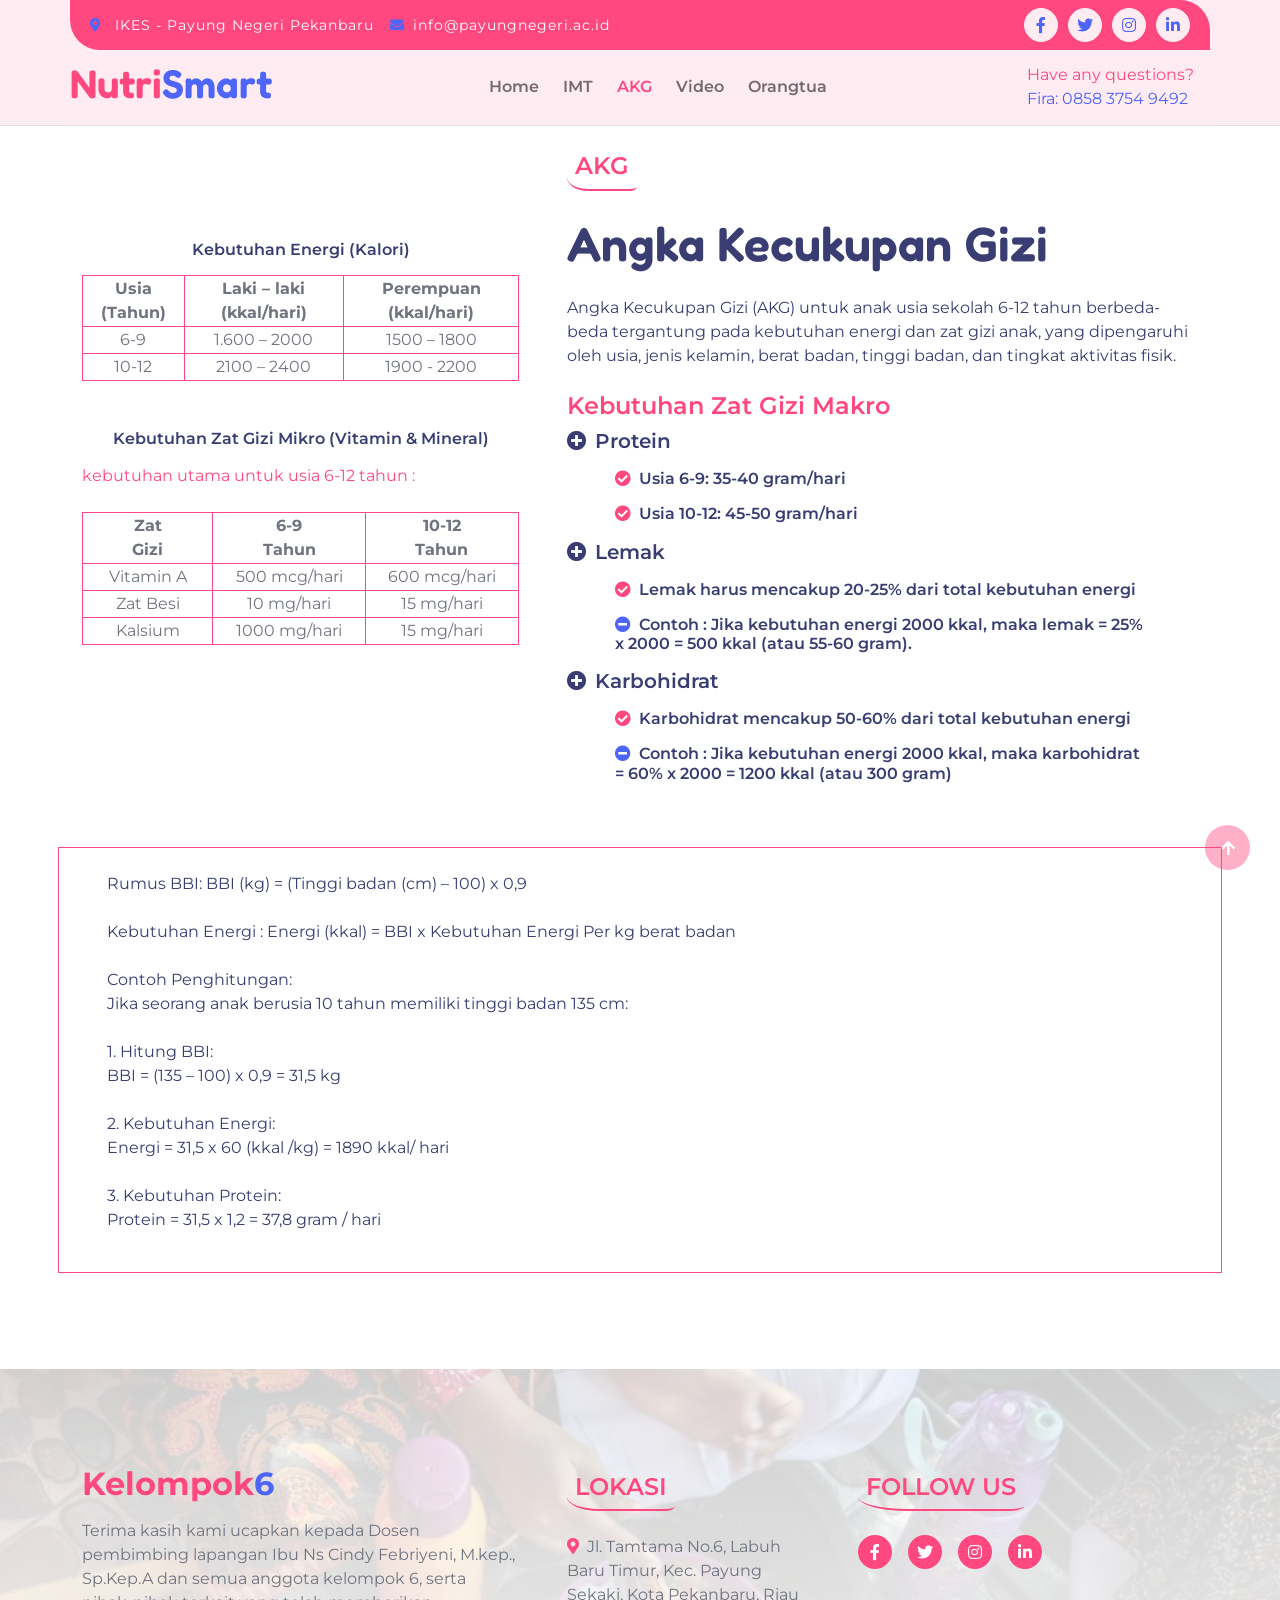
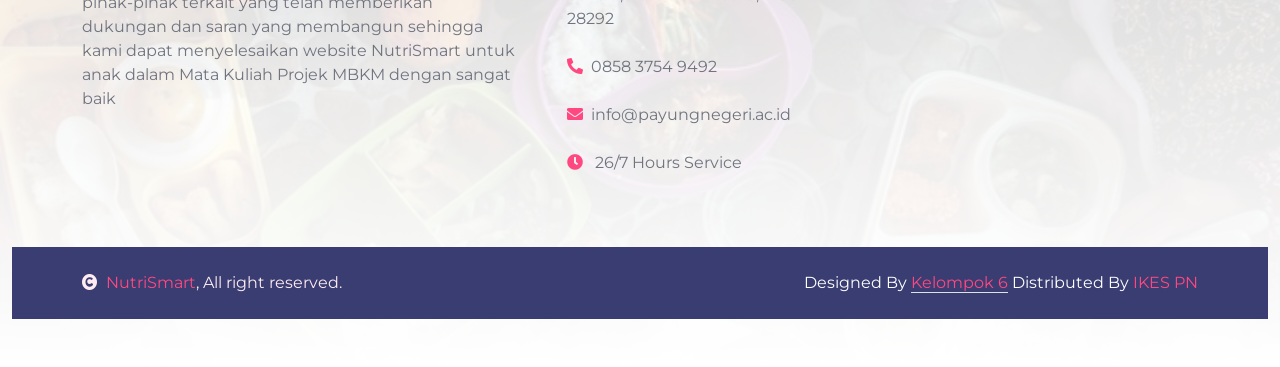
<file: AKG.html>
<!DOCTYPE html>
<html lang="en">

    <head>
        <meta charset="utf-8">
        <meta http-equiv="X-UA-Compatible" content="IE=edge">
        <title>NUTRISMART - Edukasi Gizi Untuk Anak Sekolah Dasar</title>
        <meta content="width=device-width, initial-scale=1.0" name="viewport">
        <meta content="" name="keywords">
        <meta content="" name="description">

        <!-- Google Web Fonts -->
        <link rel="preconnect" href="https://fonts.googleapis.com">
        <link rel="preconnect" href="https://fonts.gstatic.com" crossorigin>
        <link href="https://fonts.googleapis.com/css2?family=Fredoka:wght@600;700&family=Montserrat:wght@200;400;600&display=swap" rel="stylesheet"> 

        <!-- Icon Font Stylesheet -->
        <link rel="stylesheet" href="https://use.fontawesome.com/releases/v5.15.4/css/all.css"/>
        <link href="https://cdn.jsdelivr.net/npm/bootstrap-icons@1.4.1/font/bootstrap-icons.css" rel="stylesheet">

        <!-- Libraries Stylesheet -->
        <link href="lib/animate/animate.min.css" rel="stylesheet">
        <link href="lib/lightbox/css/lightbox.min.css" rel="stylesheet">
        <link href="lib/owlcarousel/assets/owl.carousel.min.css" rel="stylesheet">

        <!-- Customized Bootstrap Stylesheet -->
        <link href="css/bootstrap.min.css" rel="stylesheet">

        <!-- Template Stylesheet -->
        <link href="css/style.css" rel="stylesheet">

        

    </head>

    <body>

        <!-- Spinner Start -->
        <div id="spinner" class="show w-100 vh-100 bg-white position-fixed translate-middle top-50 start-50  d-flex align-items-center justify-content-center">
            <div class="spinner-grow text-primary" role="status"></div>
        </div>
        <!-- Spinner End -->


        <!-- Navbar start -->
        <div class="container-fluid position-fixed border-bottom bg-light">
            <div class="container topbar bg-primary d-none d-lg-block py-2" style="border-radius: 0 30px">
                <div class="d-flex justify-content-between">
                    <div class="top-info ps-2">
                        <small class="me-3"><i class="fas fa-map-marker-alt me-2 text-secondary"></i> <a href="#" class="text-white">IKES - Payung Negeri Pekanbaru</a></small>
                        <small class="me-3"><i class="fas fa-envelope me-2 text-secondary"></i><a href="#" class="text-white">info@payungnegeri.ac.id</a></small>
                    </div>
                    <div class="top-link pe-2">
                        <a href="" class="btn btn-light btn-sm-square rounded-circle"><i class="fab fa-facebook-f text-secondary"></i></a>
                        <a href="" class="btn btn-light btn-sm-square rounded-circle"><i class="fab fa-twitter text-secondary"></i></a>
                        <a href="" class="btn btn-light btn-sm-square rounded-circle"><i class="fab fa-instagram text-secondary"></i></a>
                        <a href="" class="btn btn-light btn-sm-square rounded-circle me-0"><i class="fab fa-linkedin-in text-secondary"></i></a>
                    </div>
                </div>
            </div>
            <div class="container px-0">
                <nav class="navbar navbar-light navbar-expand-xl py-1">
                    <a href="index.html" class="navbar-brand"><h1 class="text-primary display-6">Nutri<span class="text-secondary">Smart</span></h1></a>
                    <button class="navbar-toggler py-2 px-3" type="button" data-bs-toggle="collapse" data-bs-target="#navbarCollapse">
                        <span class="fa fa-bars text-primary"></span>
                    </button>
                    <div class="collapse navbar-collapse" id="navbarCollapse">
                        <div class="navbar-nav mx-auto">
                            <a href="index.html" class="nav-item nav-link">Home</a>
                            <a href="IMT.html" class="nav-item nav-link">IMT</a>
                            <a href="AKG.html" class="nav-item nav-link active">AKG</a>
                            <a href="video.html" class="nav-item nav-link">Video</a>
                            <a href="orangtua.html" class="nav-item nav-link">Orangtua</a>
                            
                            </div>
                            <div class="d-flex flex-column pe-3 border-primary">
                                <span class="text-primary">Have any questions?</span>
                                <a href="#"><span class="text-secondary">Fira: 0858 3754 9492</span></a>
                            </div>
                        </div>
                    </div>
                </nav>
            </div>
        </div>
        <!-- Navbar End -->

        <!-- AKG Start -->
        <div class="container-fluid py-5 bg-white"><br><br>
            <div class="container py-5">
                <div class="row g-5">
                    <div class="col-lg-5 wow fadeIn" data-wow-delay="0.1s">
                        <div class="mx-auto text-center wow fadeIn" data-wow-delay="0.1s">
                            <br><br><br><br>
                            <h6 class="mb-3 display-7">Kebutuhan Energi (Kalori)</h6>
                        </div>
                        <div class="service-content d-flex align-items-center justify-content-center">
                            <table>
                                <tr class="text-center border-primary border bg-white service-item">
                                    <th class="text-center border-primary border bg-white service-item">Usia (Tahun)</th>
                                    <th class="text-center border-primary border bg-white service-item">Laki – laki (kkal/hari)</th>
                                    <th class="text-center border-primary border bg-white service-item">Perempuan (kkal/hari)</th>
                                </tr>
                                <tr class="text-center border-primary border bg-white service-item">
                                    <td class="text-center border-primary border bg-white service-item">6-9</td>
                                    <td class="text-center border-primary border bg-white service-item">1.600 – 2000</td>
                                    <td class="text-center border-primary border bg-white service-item">1500 – 1800</td>
                                </tr>
                                <tr class="text-center border-primary border bg-white service-item">
                                    <td class="text-center border-primary border bg-white service-item">10-12</td>
                                    <td class="text-center border-primary border bg-white service-item">2100 – 2400</td>
                                    <td class="text-center border-primary border bg-white service-item">1900 - 2200</td>
                                </tr>
                            </table>
                        </div>
                            <div class="mx-auto text-center wow fadeIn" data-wow-delay="0.1s">
                                <br><br>
                                <h6 class="mb-3 display-7">Kebutuhan Zat Gizi Mikro (Vitamin & Mineral)</h6>
                            </div>
                            <p class="text-primary mb-4">kebutuhan utama untuk usia 6-12 tahun :</p>
                            <div class="service-content d-flex align-items-center justify-content-center">
                                <table>
                                    <tr class="text-center border-primary border bg-white service-item">
                                        <th class="text-center border-primary border bg-white service-item px-md-5">Zat Gizi</th>
                                        <th class="text-center border-primary border bg-white service-item px-md-5">6-9 Tahun</th>
                                        <th class="text-center border-primary border bg-white service-item px-md-5">10-12 Tahun</th>
                                    </tr>
                                    <tr class="text-center border-primary border bg-white service-item">
                                        <td class="text-center border-primary border bg-white service-item">Vitamin A</td>
                                        <td class="text-center border-primary border bg-white service-item">500 mcg/hari</td>
                                        <td class="text-center border-primary border bg-white service-item">600 mcg/hari</td>
                                    </tr>
                                    <tr class="text-center border-primary border bg-white service-item">
                                        <td class="text-center border-primary border bg-white service-item">Zat Besi</td>
                                        <td class="text-center border-primary border bg-white service-item">10 mg/hari</td>
                                        <td class="text-center border-primary border bg-white service-item">15 mg/hari</td>
                                    </tr>
                                    <tr class="text-center border-primary border bg-white service-item">
                                        <td class="text-center border-primary border bg-white service-item">Kalsium</td>
                                        <td class="text-center border-primary border bg-white service-item">1000 mg/hari</td>
                                        <td class="text-center border-primary border bg-white service-item">15 mg/hari</td>
                                    </tr>
                                </table>
                            </div>
                    </div>
                    <div class="col-lg-7 wow fadeIn" data-wow-delay="0.3s">
                        <h4 class="text-primary mb-4 border-bottom border-primary border-2 d-inline-block p-2 title-border-radius">AKG</h4>
                        <h1 class="text-dark mb-4 display-5">Angka Kecukupan Gizi</h1>
                        <p class="text-dark mb-4">Angka Kecukupan Gizi (AKG) untuk anak usia sekolah 6-12 tahun berbeda-beda tergantung pada kebutuhan energi dan zat gizi anak, yang dipengaruhi oleh usia, jenis kelamin, berat badan, tinggi badan, dan tingkat aktivitas fisik.
                        </p>
                        <div class="row mb-7">
                            <div class="col-lg-12">
                                <h4 class="text-primary mb-2 displapx-md-3y-7 ">Kebutuhan Zat Gizi Makro</h4>
                                <h5 class="mb-3"><i class="fas fa-plus-circle me-2"></i>Protein</h5>
                                <h6 class="mb-3 px-md-5"><i class="fas fa-check-circle me-2 text-primary"></i>Usia 6-9: 35-40 gram/hari</h6>
                                <h6 class="mb-3 px-md-5"><i class="fas fa-check-circle me-2 text-primary"></i>Usia 10-12: 45-50 gram/hari</h6>

                                <h5 class="mb-3"><i class="fas fa-plus-circle me-2"></i>Lemak</h5>
                                <h6 class="mb-3 px-md-5"><i class="fas fa-check-circle me-2 text-primary"></i>Lemak harus mencakup 20-25% dari total kebutuhan energi</h6>
                                <h6 class="mb-3 px-md-5"><i class="fas fa-minus-circle me-2 text-secondary"></i>Contoh : Jika kebutuhan energi 2000 kkal, maka lemak = 25% x 2000 = 500 kkal (atau 55-60 gram).</h6>

                                <h5 class="mb-3"><i class="fas fa-plus-circle me-2"></i>Karbohidrat</h5>
                                <h6 class="mb-3 px-md-5"><i class="fas fa-check-circle me-2 text-primary"></i>Karbohidrat mencakup 50-60% dari total kebutuhan energi</h6>
                                <h6 class="mb-3 px-md-5"><i class="fas fa-minus-circle me-2 text-secondary"></i>Contoh : Jika kebutuhan energi 2000 kkal, maka karbohidrat = 60% x 2000 = 1200 kkal (atau 300 gram)</h6>
                            </div>
                        </div>
                    </div>
                    
                    <div class="text-start border-primary border bg-white">
                        <div class="service-content d-flex align-items-start justify-content-between p-4 text-dark">
                            <p>
                                Rumus BBI:
                                BBI (kg) = (Tinggi badan (cm) – 100) x 0,9
                                <br><br>
                                Kebutuhan Energi :
                                Energi (kkal) = BBI x Kebutuhan Energi Per kg berat badan<br><br>

                                Contoh Penghitungan:<br>

                                Jika seorang anak berusia 10 tahun memiliki tinggi badan 135 cm:<br><br>
                                1.	Hitung BBI:<br>

                                BBI = (135 – 100) x 0,9 = 31,5 kg<br><br>

                                2.	Kebutuhan Energi:<br>

                                Energi = 31,5 x 60 (kkal /kg) = 1890 kkal/ hari<br><br>

                                3.	Kebutuhan Protein:<br>

                                Protein = 31,5 x 1,2 = 37,8 gram / hari

                            </p>
                        </div>
                    </div>
                </div>
            </div>
        </div>
    
        <!-- AKG End -->


        <!-- Footer Start -->
        <div class="container-fluid footer py-5 wow fadeIn" data-wow-delay="0.1s">
            <div class="container py-5">
                <div class="row g-5">
                    <div class="col-md-6 col-lg-4 col-xl-5">
                        <div class="footer-item">
                            <h2 class="fw-bold mb-3"><span class="text-primary mb-0">Kelompok</span><span class="text-secondary">6</span></h2>
                            <p class="mb-4">Terima kasih kami ucapkan kepada Dosen pembimbing lapangan Ibu Ns Cindy Febriyeni, M.kep., Sp.Kep.A dan semua anggota kelompok 6, serta pihak-pihak terkait yang telah memberikan dukungan dan saran yang membangun sehingga kami dapat menyelesaikan website NutriSmart untuk anak dalam Mata Kuliah Projek MBKM dengan sangat baik</p>
                        </div>
                    </div>
                    <div class="col-md-6 col-lg-4 col-xl-3">
                        <div class="footer-item">
                            <h4 class="text-primary mb-4 border-bottom border-primary border-2 d-inline-block p-2 title-border-radius">LOKASI</h4>
                            <div class="d-flex flex-column align-items-start">
                                <a href="" class="text-body mb-4"><i class="fa fa-map-marker-alt text-primary me-2"></i>Jl. Tamtama No.6, Labuh Baru Timur, Kec. Payung Sekaki, Kota Pekanbaru, Riau 28292</a>
                                <a href="" class="text-start rounded-0 text-body mb-4"><i class="fa fa-phone-alt text-primary me-2"></i>0858 3754 9492</a>
                                <a href="" class="text-start rounded-0 text-body mb-4"><i class="fas fa-envelope text-primary me-2"></i>info@payungnegeri.ac.id</a>
                                <a href="" class="text-start rounded-0 text-body mb-4"><i class="fa fa-clock text-primary me-2"></i> 26/7 Hours Service</a>
                            </div>
                        </div>
                    </div>
                    <div class="col-md-6 col-lg-4 col-xl-3">
                        <div class="footer-item">
                            <h4 class="text-primary mb-4 border-bottom border-primary border-2 d-inline-block p-2 title-border-radius">FOLLOW US</h4>
                            <div class="row g-3">
                                <div class="footer-icon d-flex">
                                    <a class="btn btn-primary btn-sm-square me-3 rounded-circle text-white" href=""><i class="fab fa-facebook-f"></i></a>
                                    <a class="btn btn-primary btn-sm-square me-3 rounded-circle text-white" href=""><i class="fab fa-twitter"></i></a>
                                    <a href="https://www.instagram.com/nutrismart_6?igsh=MXhoMWpiZzhvbmR4eQ==" class="btn btn-primary btn-sm-square me-3 rounded-circle text-white"><i class="fab fa-instagram"></i></a>
                                    <a href="#" class="btn btn-primary btn-sm-square rounded-circle text-white"><i class="fab fa-linkedin-in"></i></a>
                                </div>
                        </div>
                    </div>
                </div>
            </div>
        </div>
        <!-- Footer End -->


        <!-- Copyright Start -->
        <div class="container-fluid copyright bg-dark py-4">
            <div class="container">
                <div class="row">
                    <div class="col-md-6 text-center text-md-start mb-3 mb-md-0">
                        <span class="text-light"><a href="#"><i class="fas fa-copyright text-light me-2"></i>NutriSmart</a>, All right reserved.</span>
                    </div>
                    <div class="col-md-6 my-auto text-center text-md-end text-white">
                        <!--/*** This template is free as long as you keep the below author’s credit link/attribution link/backlink. ***/-->
                        <!--/*** If you'd like to use the template without the below author’s credit link/attribution link/backlink, ***/-->
                        <!--/*** you can purchase the Credit Removal License from "https://htmlcodex.com/credit-removal". ***/-->
                        Designed By <a class="border-bottom" href="https://www.instagram.com/nutrismart_6?igsh=MXhoMWpiZzhvbmR4eQ==">Kelompok 6</a> Distributed By <a clas="border-bottom" href="https://www.payungnegeri.ac.id">IKES PN</a>
                    </div>
                </div>
            </div>
        </div>
        <!-- Copyright End -->


        <!-- Back to Top -->
        <a href="#" class="btn btn-primary border-3 border-primary rounded-circle back-to-top"><i class="fa fa-arrow-up"></i></a>   

        
    <!-- JavaScript Libraries -->
    <script src="https://ajax.googleapis.com/ajax/libs/jquery/3.6.4/jquery.min.js"></script>
    <script src="https://cdn.jsdelivr.net/npm/bootstrap@5.0.0/dist/js/bootstrap.bundle.min.js"></script>
    <script src="lib/wow/wow.min.js"></script>
    <script src="lib/easing/easing.min.js"></script>
    <script src="lib/waypoints/waypoints.min.js"></script>
    <script src="lib/lightbox/js/lightbox.min.js"></script>
    <script src="lib/owlcarousel/owl.carousel.min.js"></script>

    <!-- Template Javascript -->
    <script src="js/main.js"></script>
    <script src="js/main-1.js"></script>
    </body>

</html>
</file>
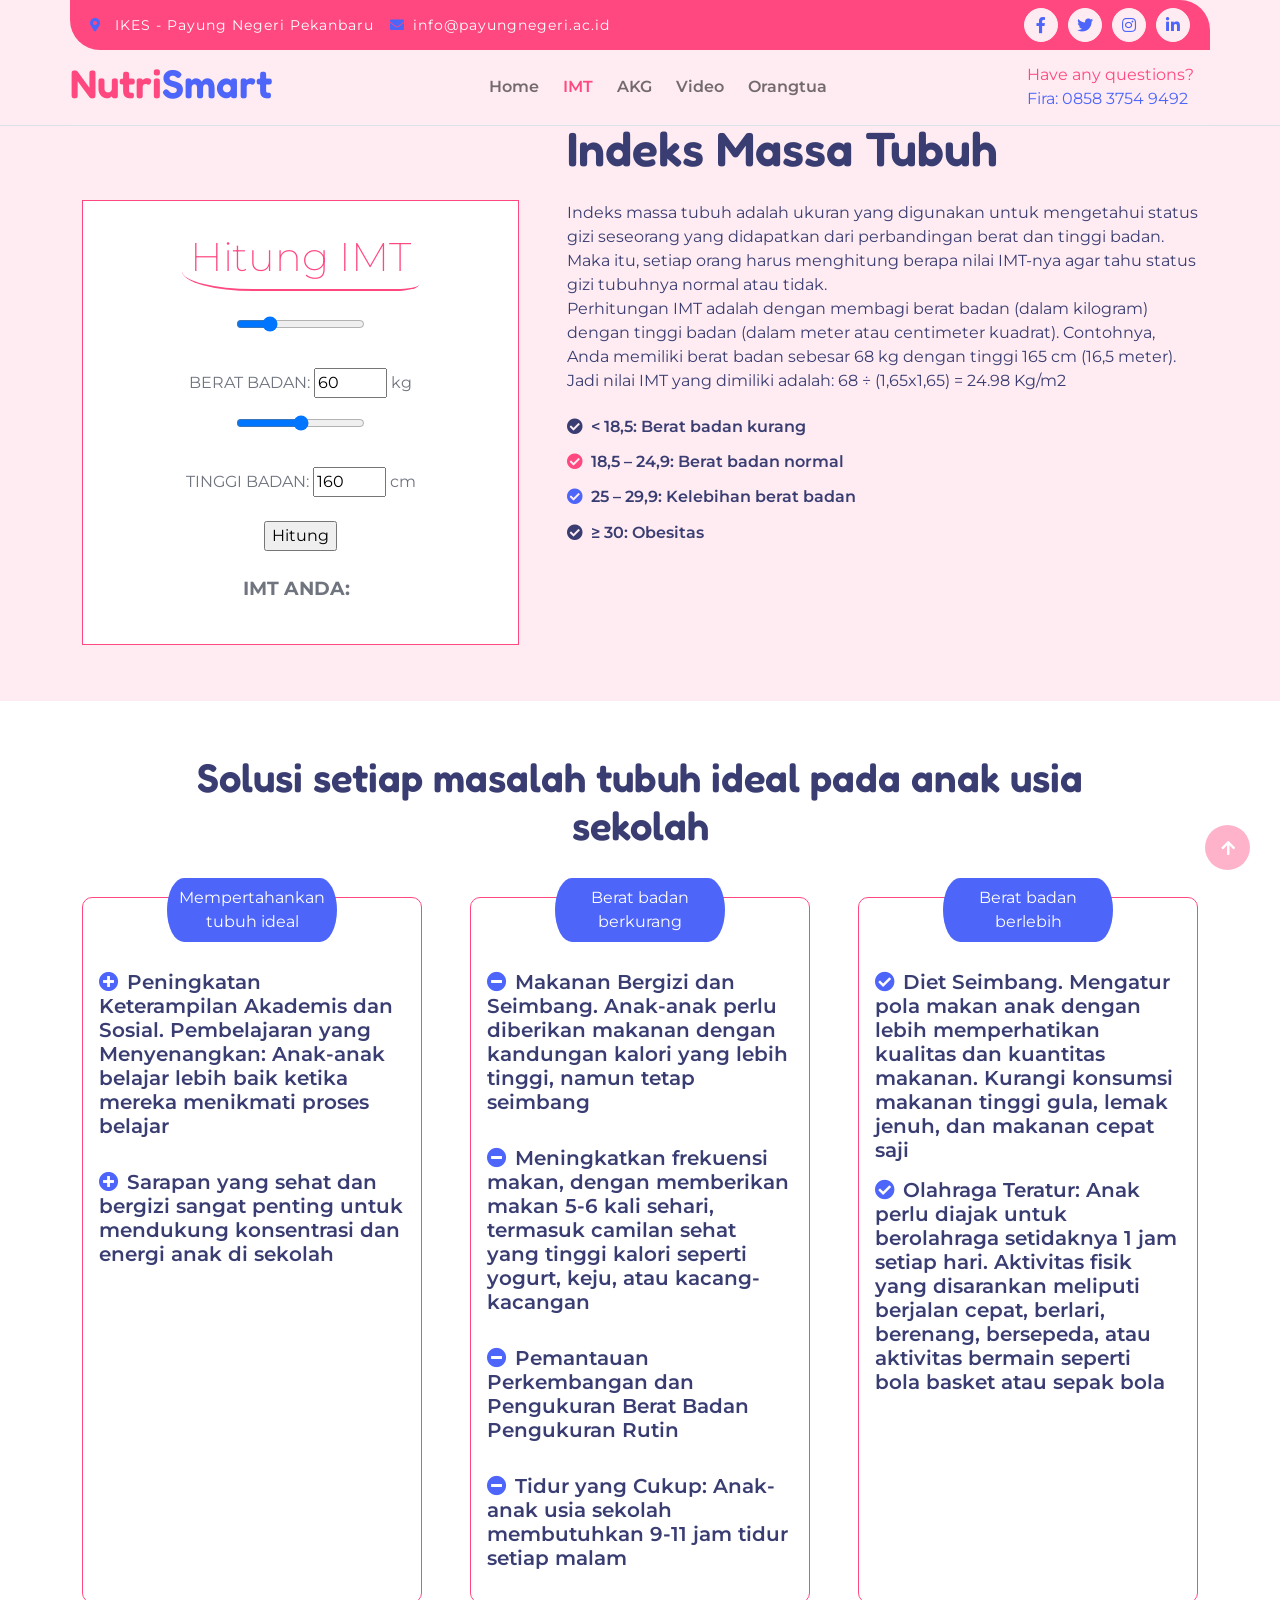
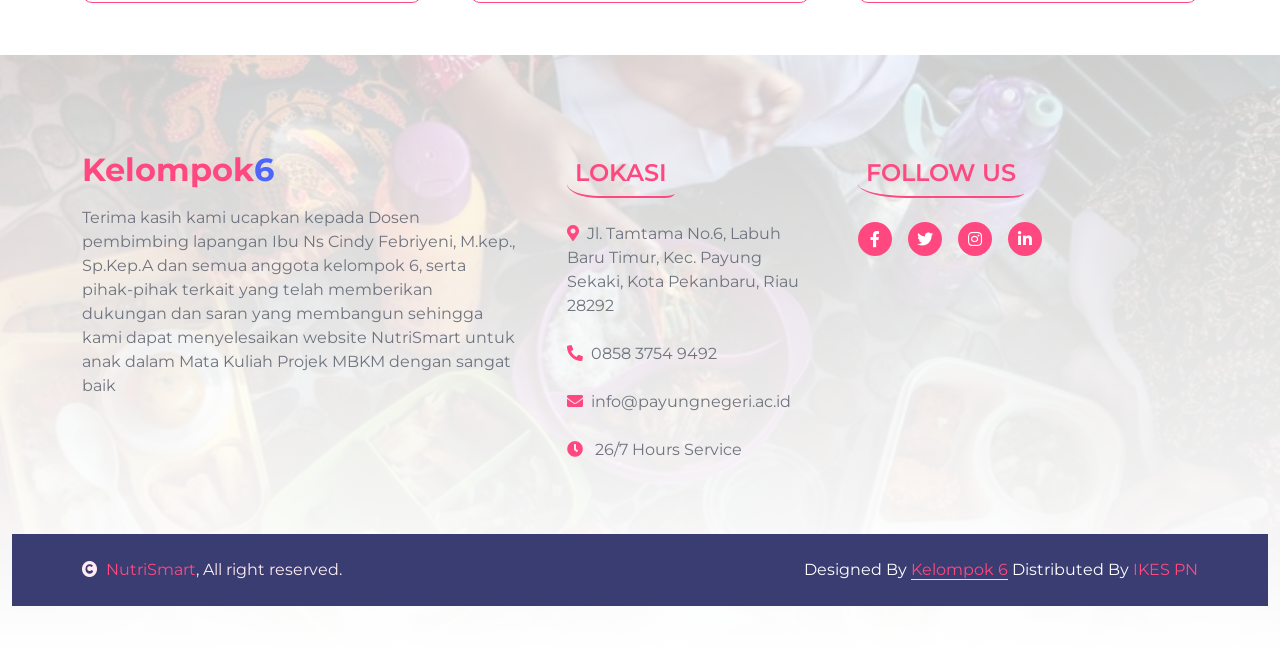
<file: IMT.html>
<!DOCTYPE html>
<html lang="en">

    <head>
        <meta charset="utf-8">
        <meta http-equiv="X-UA-Compatible" content="IE=edge">
        <title>NUTRISMART - Edukasi Gizi Untuk Anak Sekolah Dasar</title>
        <meta content="width=device-width, initial-scale=1.0" name="viewport">
        <meta content="" name="keywords">
        <meta content="" name="description">

        <!-- Google Web Fonts -->
        <link rel="preconnect" href="https://fonts.googleapis.com">
        <link rel="preconnect" href="https://fonts.gstatic.com" crossorigin>
        <link href="https://fonts.googleapis.com/css2?family=Fredoka:wght@600;700&family=Montserrat:wght@200;400;600&display=swap" rel="stylesheet"> 

        <!-- Icon Font Stylesheet -->
        <link rel="stylesheet" href="https://use.fontawesome.com/releases/v5.15.4/css/all.css"/>
        <link href="https://cdn.jsdelivr.net/npm/bootstrap-icons@1.4.1/font/bootstrap-icons.css" rel="stylesheet">

        <!-- Libraries Stylesheet -->
        <link href="lib/animate/animate.min.css" rel="stylesheet">
        <link href="lib/lightbox/css/lightbox.min.css" rel="stylesheet">
        <link href="lib/owlcarousel/assets/owl.carousel.min.css" rel="stylesheet">

        <!-- Customized Bootstrap Stylesheet -->
        <link href="css/bootstrap.min.css" rel="stylesheet">

        <!-- Template Stylesheet -->
        <link href="css/style.css" rel="stylesheet">

        

    </head>

    <body>

        <!-- Spinner Start -->
        <div id="spinner" class="show w-100 vh-100 bg-white position-fixed translate-middle top-50 start-50  d-flex align-items-center justify-content-center">
            <div class="spinner-grow text-primary" role="status"></div>
        </div>
        <!-- Spinner End -->


        <!-- Navbar start -->
        <div class="container-fluid position-fixed border-bottom bg-light">
            <div class="container topbar bg-primary d-none d-lg-block py-2" style="border-radius: 0 30px">
                <div class="d-flex justify-content-between">
                    <div class="top-info ps-2">
                        <small class="me-3"><i class="fas fa-map-marker-alt me-2 text-secondary"></i> <a href="#" class="text-white">IKES - Payung Negeri Pekanbaru</a></small>
                        <small class="me-3"><i class="fas fa-envelope me-2 text-secondary"></i><a href="#" class="text-white">info@payungnegeri.ac.id</a></small>
                    </div>
                    <div class="top-link pe-2">
                        <a href="" class="btn btn-light btn-sm-square rounded-circle"><i class="fab fa-facebook-f text-secondary"></i></a>
                        <a href="" class="btn btn-light btn-sm-square rounded-circle"><i class="fab fa-twitter text-secondary"></i></a>
                        <a href="" class="btn btn-light btn-sm-square rounded-circle"><i class="fab fa-instagram text-secondary"></i></a>
                        <a href="" class="btn btn-light btn-sm-square rounded-circle me-0"><i class="fab fa-linkedin-in text-secondary"></i></a>
                    </div>
                </div>
            </div>
            <div class="container px-0">
                <nav class="navbar navbar-light navbar-expand-xl py-1">
                    <a href="index.html" class="navbar-brand"><h1 class="text-primary display-6">Nutri<span class="text-secondary">Smart</span></h1></a>
                    <button class="navbar-toggler py-2 px-3" type="button" data-bs-toggle="collapse" data-bs-target="#navbarCollapse">
                        <span class="fa fa-bars text-primary"></span>
                    </button>
                    <div class="collapse navbar-collapse" id="navbarCollapse">
                        <div class="navbar-nav mx-auto">
                            <a href="index.html" class="nav-item nav-link">Home</a>
                            <a href="IMT.html" class="nav-item nav-link active">IMT</a>
                            <a href="AKG.html" class="nav-item nav-link">AKG</a>
                            <a href="video.html" class="nav-item nav-link">Video</a>
                            <a href="orangtua.html" class="nav-item nav-link">Orangtua</a>
                            
                            </div>
                            <div class="d-flex flex-column pe-3 border-primary">
                                <span class="text-primary">Have any questions?</span>
                                <a href="#"><span class="text-secondary">Fira: 0858 3754 9492</span></a>
                            </div>
                        </div>
                    </div>
                </nav>
            </div>
        </div>
        <!-- Navbar End -->


        <!-- Modal Search Start -->
        <div class="modal fade" id="searchModal" tabindex="-1" aria-labelledby="exampleModalLabel" aria-hidden="true">
            <div class="modal-dialog modal-fullscreen">
                <div class="modal-content rounded-0">
                    <div class="modal-header">
                        <h5 class="modal-title" id="exampleModalLabel">Search by keyword</h5>
                        <button type="button" class="btn-close" data-bs-dismiss="modal" aria-label="Close"></button>
                    </div>
                    <div class="modal-body d-flex align-items-center">
                        <div class="input-group w-75 mx-auto d-flex">
                            <input type="search" class="form-control p-3" placeholder="keywords" aria-describedby="search-icon-1">
                            <span id="search-icon-1" class="input-group-text p-3"><i class="fa fa-search"></i></span>
                        </div>
                    </div>
                </div>
            </div>
        </div>
        <!-- Modal Search End -->


        <!-- IMT Start-->
        <div class="container-fluid py-5 bg-light">
            <div class="container py-2">
                <div class="row g-5 align-items-center">
                    <div class="col-lg-5 wow fadeIn" data-wow-delay="0.1s">
                        <br><br><br><br><br><br>
         
                        <form name="bmiForm">
                            <div class="text-center border-primary border bg-white">
                                <div class="service-content d-flex align-items-center justify-content-center p-4">
                                    
                            <div class="bmi-calculator">
                            <h1 class="text-primary mb-4 border-bottom border-primary border-2 d-inline-block p-2 title-border-radius">Hitung IMT</h1>
                            
                            <div class="bmi-calculator-weight">
                                <input class="weight-slider" name="realweight" id="myWeight" type="range" min="25" max="180" value="60" />
                                <p style="margin-top: 1.8em;">
                                BERAT BADAN:
                                <input name="Teža" id="inputWeight" type="number" value="60" min="25" max="180" oninput="showValWeight(this.value)" />
                                <span id="weight"></span> kg
                                </p>
                            </div>
                            <div class="bmi-calculator-height">
                                <input class="height-slider" name="realheight" id="myHeight" type="range" min="100" max="220" value="160">
                                <p style="margin-top: 1.8em;">
                                TINGGI BADAN:
                                <input name="Višina" id="inputHeight" type="number" value="160" min="100" max="220" oninput="showValHeight(this.value)" />
                                <span id="height"></span> cm
                                </p>
                            </div>
                            <input class="gumb" type="button" value="Hitung" onclick="calculateBmi()" style="margin-top: 0.5em">
                            <p style="margin-top: 1em;font-size: 1.2em;">
                                <strong>IMT ANDA:</strong>
                                <span id="yourbmi" style="font-size: 1.2em;margin-left: 8px;"></span>
                            </p>
                            <p></p>
                            <p>
                                <span id="evaluationMessage"></span>
                            </p>
                            </div>
                            </div>
                            </div>
                        </form>
        <!-- IMT End -->
                    </div>
                    <div class="col-lg-7 wow fadeIn" data-wow-delay="0.3s">
                        <h1 class="text-dark mb-4 display-5">Indeks Massa Tubuh</h1>
                        <p class="text-dark mb-4">Indeks massa tubuh adalah ukuran yang digunakan untuk mengetahui status gizi seseorang yang didapatkan dari perbandingan berat dan tinggi badan.  Maka itu, setiap orang harus menghitung berapa nilai IMT-nya agar tahu status gizi tubuhnya normal atau tidak.
                            <br>
                            Perhitungan IMT adalah dengan membagi berat badan (dalam kilogram) dengan tinggi badan (dalam meter atau centimeter kuadrat). Contohnya, Anda memiliki berat badan sebesar 68 kg dengan tinggi 165 cm (16,5 meter).
                            <br>
                            Jadi nilai IMT yang dimiliki adalah: 68 ÷ (1,65x1,65) = 24.98 Kg/m2
                        </p>
                        <div class="row mb-4">
                            <div class="col-lg-6">
                                <h6 class="mb-3"><i class="fas fa-check-circle me-2"></i>< 18,5: Berat badan kurang</h6>
                                <h6 class="mb-3"><i class="fas fa-check-circle me-2 text-primary"></i>18,5 – 24,9: Berat badan normal</h6>
                                <h6 class="mb-3"><i class="fas fa-check-circle me-2 text-secondary"></i>25 – 29,9: Kelebihan berat badan</h6>
                                <h6 class="mb-3"><i class="fas fa-check-circle me-2"></i>≥ 30: Obesitas</h6>
                            </div>
                        </div>
                    </div>
                </div>
            </div>
        </div>

        <!-- Edukasi Orangtua Start -->
    <div class="container-fluid events py-5 bg-white">
        <div class="container py-1">
                <div class="mx-auto text-center wow fadeIn" data-wow-delay="0.1s" style="max-width: 1000px;">
                    <h1 class="mb-5 display-6">Solusi setiap masalah tubuh ideal pada anak usia sekolah</h1>
                </div>
            <div class="row g-5 justify-content-center">

                <div class="col-md-6 col-lg-6 col-xl-4 wow fadeIn" data-wow-delay="0.1s">
                    <div class="events-item bg-white border border-primary rounded">
                        <div class="events-inner position-relative">
                            <div class="px-4 py-2 px-md-1 bg-secondary text-white text-center events-rate">Mempertahankan tubuh ideal</div>
                                
                                    <div class="row mb-3 px-md-3">
                                        <div class="col-lg-12"><br><br><br>
                                            <h5 class="mb-3"><i class="fas fa-plus-circle me-2 text-secondary"></i>Peningkatan Keterampilan Akademis dan Sosial. Pembelajaran yang Menyenangkan: Anak-anak belajar lebih baik ketika mereka menikmati proses belajar</h5>
                                        </div>
                                    </div>

                                    <div class="row mb-3 px-md-3">
                                        <div class="col-lg-12">
                                            <h5 class="mb-3"><i class="fas fa-plus-circle me-2 text-secondary"></i>Sarapan yang sehat dan bergizi sangat penting untuk mendukung konsentrasi dan energi anak di sekolah</h5>
                                        </div>
                                    </div>
                            </div>
                        </div>
                    </div>

                    <div class="col-md-6 col-lg-6 col-xl-4 wow fadeIn" data-wow-delay="0.1s">
                        <div class="events-item bg-white border border-primary rounded">
                            <div class="events-inner position-relative">
                                <div class="px-4 py-2 px-md-1 bg-secondary text-white text-center events-rate">Berat badan berkurang</div>
                                
                                <div class="row mb-3 px-md-3">
                                    <div class="col-lg-12"><br><br><br>
                                        <h5 class="mb-3"><i class="fas fa-minus-circle me-2 text-secondary"></i>Makanan Bergizi dan Seimbang. Anak-anak perlu diberikan makanan dengan kandungan kalori yang lebih tinggi, namun tetap seimbang</h5>
                                    </div>
                                </div>

                                <div class="row mb-3 px-md-3">
                                    <div class="col-lg-12">
                                        <h5 class="mb-3"><i class="fas fa-minus-circle me-2 text-secondary"></i>Meningkatkan frekuensi makan, dengan memberikan makan 5-6 kali sehari, termasuk camilan sehat yang tinggi kalori seperti yogurt, keju, atau kacang-kacangan</h5>
                                    </div>
                                </div>

                                <div class="row mb-3 px-md-3">
                                    <div class="col-lg-12">
                                        <h5 class="mb-3"><i class="fas fa-minus-circle me-2 text-secondary"></i>Pemantauan Perkembangan dan Pengukuran Berat Badan Pengukuran Rutin</h5>
                                    </div>
                                </div>

                                <div class="row mb-3 px-md-3">
                                    <div class="col-lg-12">
                                        <h5 class="mb-3"><i class="fas fa-minus-circle me-2 text-secondary"></i>Tidur yang Cukup: Anak-anak usia sekolah membutuhkan 9-11 jam tidur setiap malam</h5>
                                    </div>
                                </div>

                            </div>
                        </div>
                    </div>

                    <div class="col-md-6 col-lg-6 col-xl-4 wow fadeIn" data-wow-delay="0.1s">
                        <div class="events-item bg-white border border-primary rounded">
                            <div class="events-inner position-relative">
                                <div class="px-4 py-2 px-md-1 bg-secondary text-white text-center events-rate">Berat badan berlebih</div>
                                
                                <div class="row mb-3 px-md-3">
                                    <div class="col-lg-12"><br><br><br>
                                        <h5 class="mb-3"><i class="fas fa-check-circle me-2 text-secondary"></i>Diet Seimbang. Mengatur pola makan anak dengan lebih memperhatikan kualitas dan kuantitas makanan. Kurangi konsumsi makanan tinggi gula, lemak jenuh, dan makanan cepat saji</h5>
                                        <h5 class="mb-3"><i class="fas fa-check-circle me-2 text-secondary"></i>Olahraga Teratur: Anak perlu diajak untuk berolahraga setidaknya 1 jam setiap hari. Aktivitas fisik yang disarankan meliputi berjalan cepat, berlari, berenang, bersepeda, atau aktivitas bermain seperti bola basket atau sepak bola</h5>
                                    </div>
                                </div>
                            </div>
                        </div>
                    </div>

            </div>
        </div>
    </div>
        <!-- Edukasi Orangtua End-->


        <!-- Footer Start -->
        <div class="container-fluid footer py-5 wow fadeIn" data-wow-delay="0.1s">
            <div class="container py-5">
                <div class="row g-5">
                    <div class="col-md-6 col-lg-4 col-xl-5">
                        <div class="footer-item">
                            <h2 class="fw-bold mb-3"><span class="text-primary mb-0">Kelompok</span><span class="text-secondary">6</span></h2>
                            <p class="mb-4">Terima kasih kami ucapkan kepada Dosen pembimbing lapangan Ibu Ns Cindy Febriyeni, M.kep., Sp.Kep.A dan semua anggota kelompok 6, serta pihak-pihak terkait yang telah memberikan dukungan dan saran yang membangun sehingga kami dapat menyelesaikan website NutriSmart untuk anak dalam Mata Kuliah Projek MBKM dengan sangat baik</p>
                        </div>
                    </div>
                    <div class="col-md-6 col-lg-4 col-xl-3">
                        <div class="footer-item">
                            <h4 class="text-primary mb-4 border-bottom border-primary border-2 d-inline-block p-2 title-border-radius">LOKASI</h4>
                            <div class="d-flex flex-column align-items-start">
                                <a href="" class="text-body mb-4"><i class="fa fa-map-marker-alt text-primary me-2"></i>Jl. Tamtama No.6, Labuh Baru Timur, Kec. Payung Sekaki, Kota Pekanbaru, Riau 28292</a>
                                <a href="" class="text-start rounded-0 text-body mb-4"><i class="fa fa-phone-alt text-primary me-2"></i>0858 3754 9492</a>
                                <a href="" class="text-start rounded-0 text-body mb-4"><i class="fas fa-envelope text-primary me-2"></i>info@payungnegeri.ac.id</a>
                                <a href="" class="text-start rounded-0 text-body mb-4"><i class="fa fa-clock text-primary me-2"></i> 26/7 Hours Service</a>
                            </div>
                        </div>
                    </div>
                    <div class="col-md-6 col-lg-4 col-xl-3">
                        <div class="footer-item">
                            <h4 class="text-primary mb-4 border-bottom border-primary border-2 d-inline-block p-2 title-border-radius">FOLLOW US</h4>
                            <div class="row g-3">
                                <div class="footer-icon d-flex">
                                    <a class="btn btn-primary btn-sm-square me-3 rounded-circle text-white" href=""><i class="fab fa-facebook-f"></i></a>
                                    <a class="btn btn-primary btn-sm-square me-3 rounded-circle text-white" href=""><i class="fab fa-twitter"></i></a>
                                    <a href="https://www.instagram.com/nutrismart_6?igsh=MXhoMWpiZzhvbmR4eQ==" class="btn btn-primary btn-sm-square me-3 rounded-circle text-white"><i class="fab fa-instagram"></i></a>
                                    <a href="#" class="btn btn-primary btn-sm-square rounded-circle text-white"><i class="fab fa-linkedin-in"></i></a>
                                </div>
                        </div>
                    </div>
                </div>
            </div>
        </div>
        <!-- Footer End -->


        <!-- Copyright Start -->
        <div class="container-fluid copyright bg-dark py-4">
            <div class="container">
                <div class="row">
                    <div class="col-md-6 text-center text-md-start mb-3 mb-md-0">
                        <span class="text-light"><a href="#"><i class="fas fa-copyright text-light me-2"></i>NutriSmart</a>, All right reserved.</span>
                    </div>
                    <div class="col-md-6 my-auto text-center text-md-end text-white">
                        <!--/*** This template is free as long as you keep the below author’s credit link/attribution link/backlink. ***/-->
                        <!--/*** If you'd like to use the template without the below author’s credit link/attribution link/backlink, ***/-->
                        <!--/*** you can purchase the Credit Removal License from "https://htmlcodex.com/credit-removal". ***/-->
                        Designed By <a class="border-bottom" href="https://www.instagram.com/nutrismart_6?igsh=MXhoMWpiZzhvbmR4eQ==">Kelompok 6</a> Distributed By <a clas="border-bottom" href="https://www.payungnegeri.ac.id">IKES PN</a>
                    </div>
                </div>
            </div>
        </div>
        <!-- Copyright End -->


        <!-- Back to Top -->
        <a href="#" class="btn btn-primary border-3 border-primary rounded-circle back-to-top"><i class="fa fa-arrow-up"></i></a>   

        
    <!-- JavaScript Libraries -->
    <script src="https://ajax.googleapis.com/ajax/libs/jquery/3.6.4/jquery.min.js"></script>
    <script src="https://cdn.jsdelivr.net/npm/bootstrap@5.0.0/dist/js/bootstrap.bundle.min.js"></script>
    <script src="lib/wow/wow.min.js"></script>
    <script src="lib/easing/easing.min.js"></script>
    <script src="lib/waypoints/waypoints.min.js"></script>
    <script src="lib/lightbox/js/lightbox.min.js"></script>
    <script src="lib/owlcarousel/owl.carousel.min.js"></script>

    <!-- Template Javascript -->
    <script src="js/main-1.js"></script>
    </body>

</html>
</file>
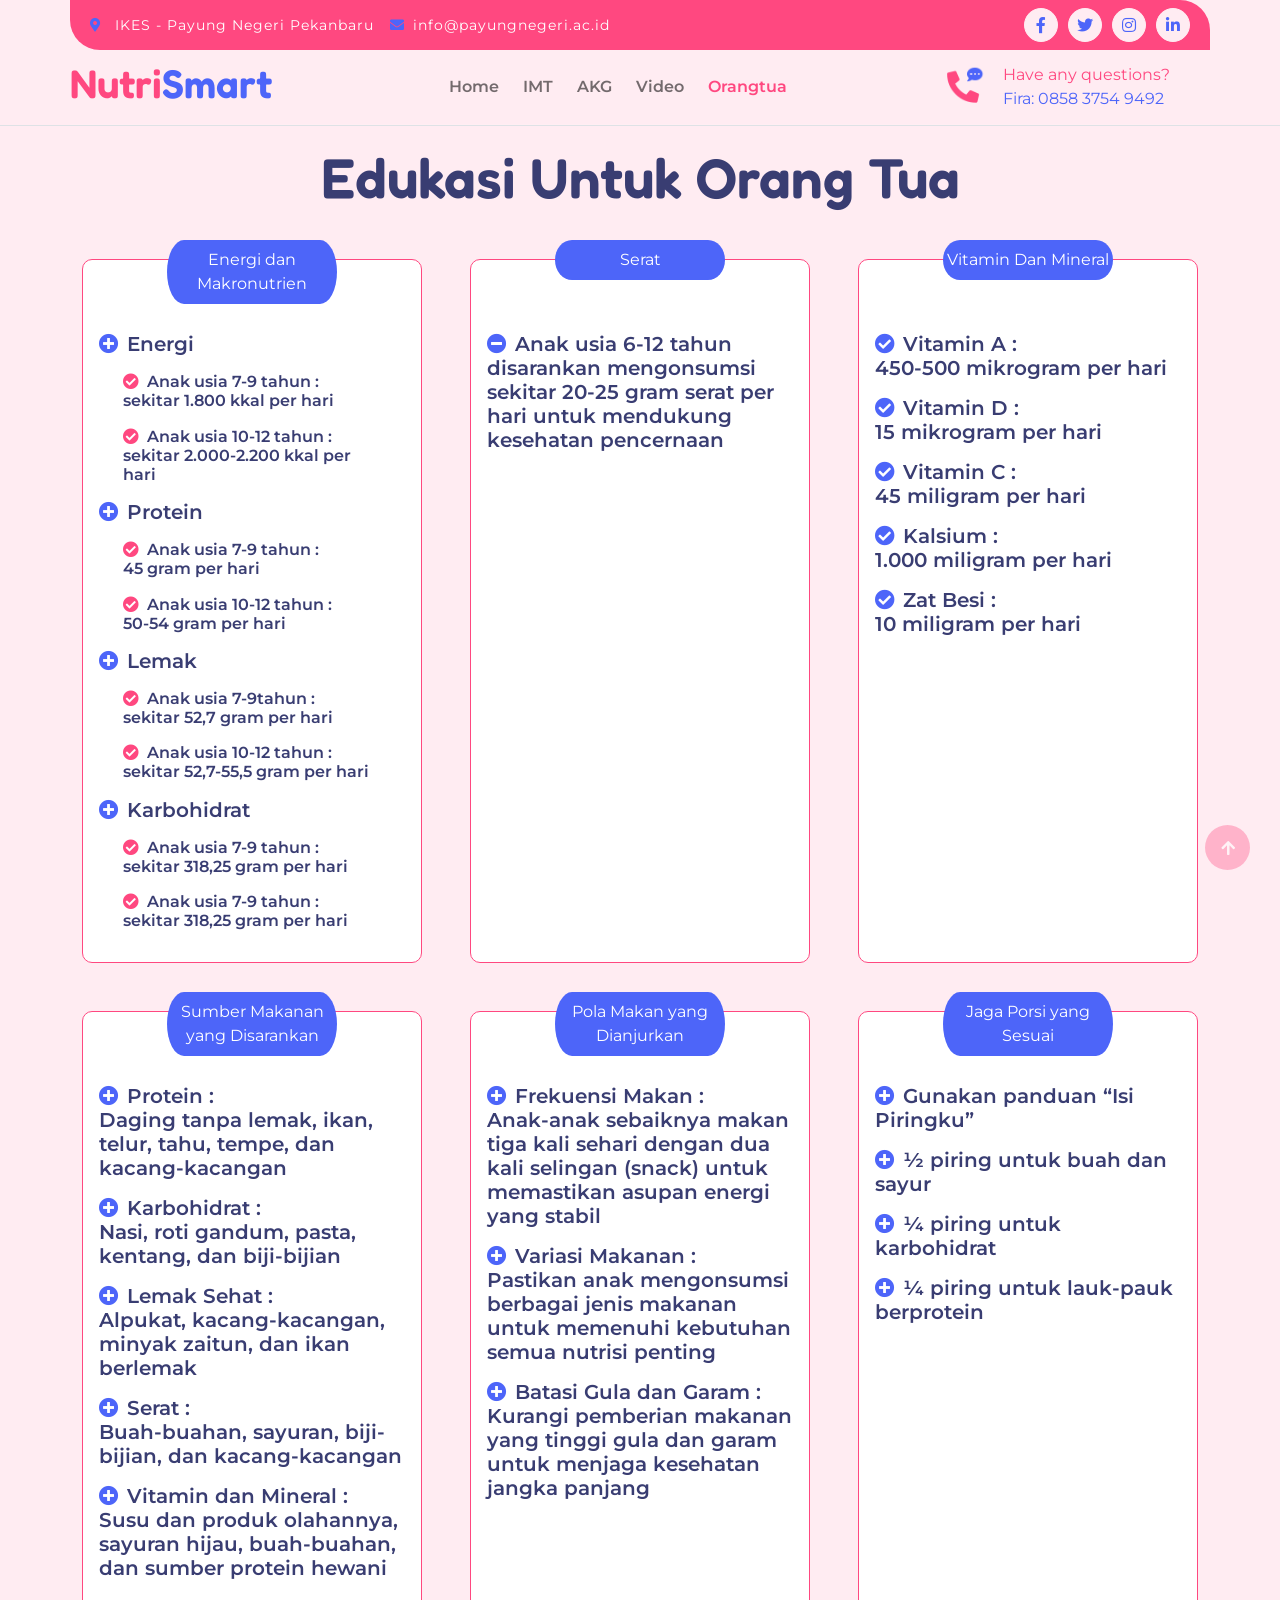
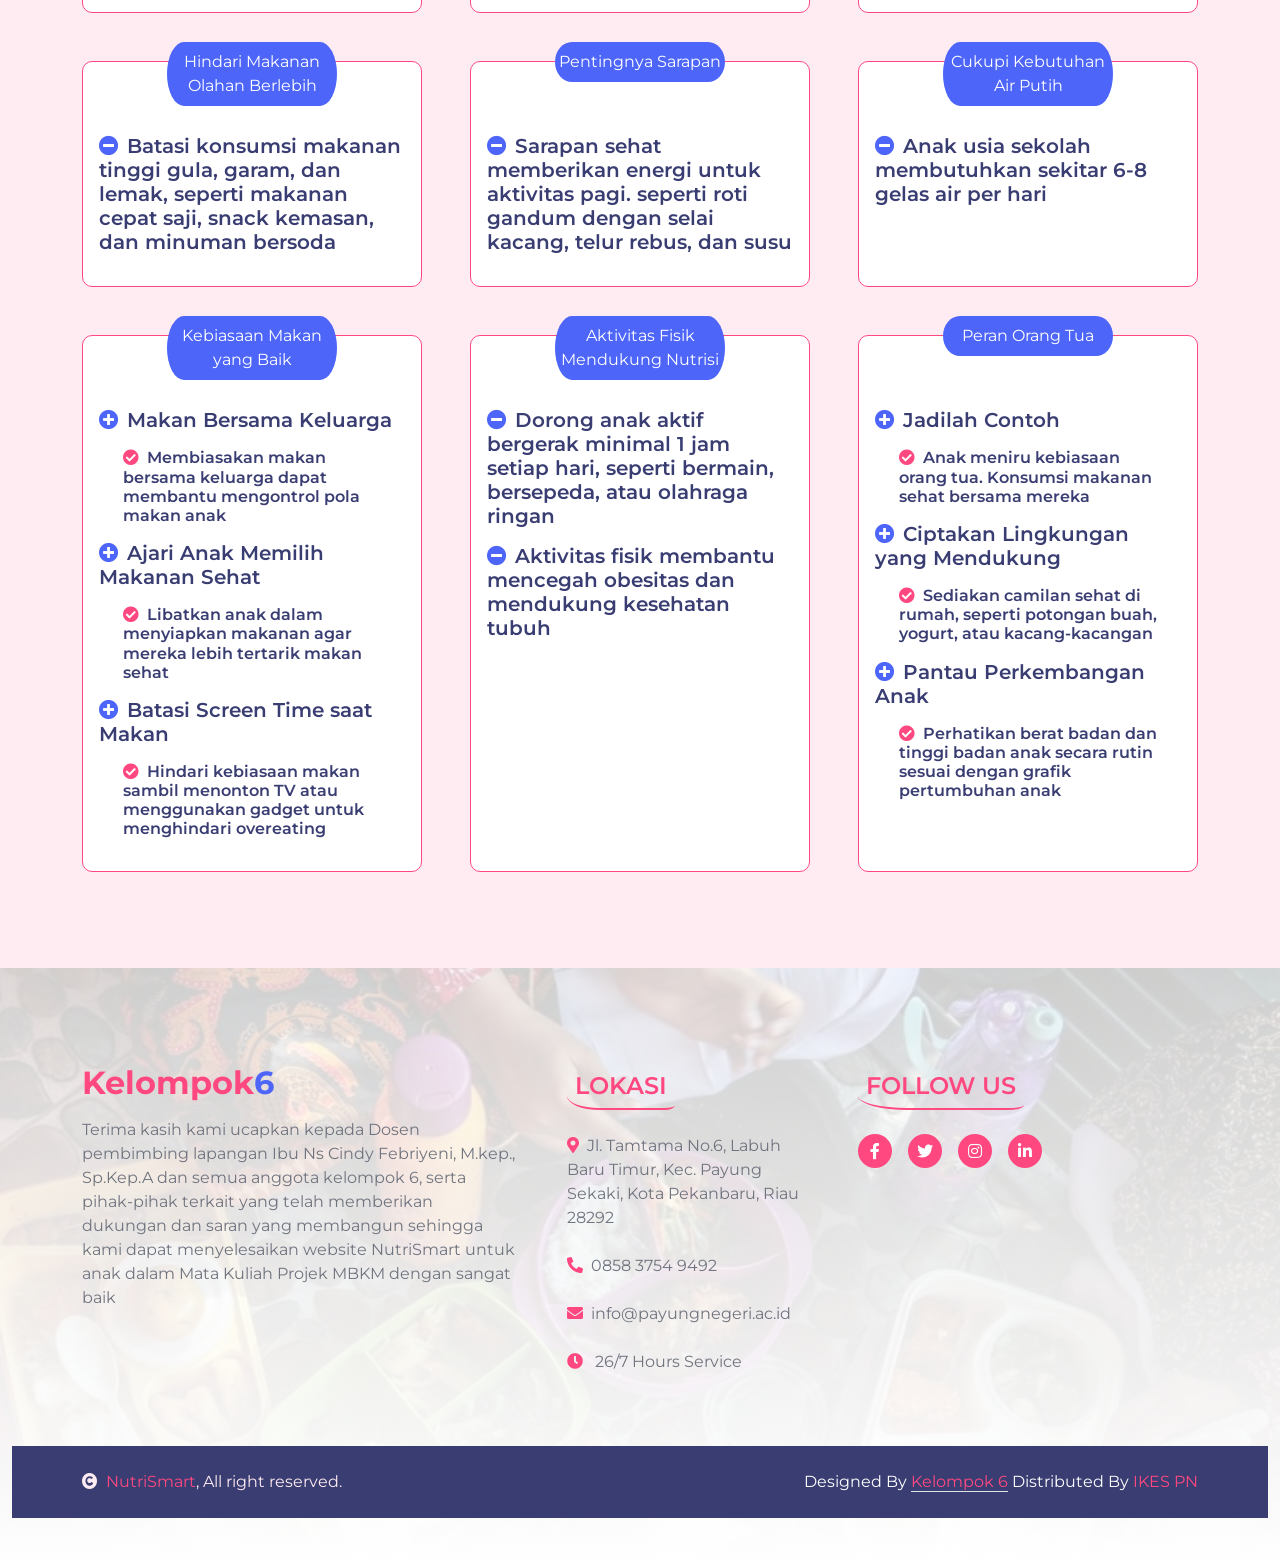
<file: orangtua.html>
<!DOCTYPE html>
<html lang="en">

    <head>
        <meta charset="utf-8">
        <meta http-equiv="X-UA-Compatible" content="IE=edge">
        <title>NUTRISMART - Edukasi Gizi Untuk Anak Sekolah Dasar</title>
        <meta content="width=device-width, initial-scale=1.0" name="viewport">
        <meta content="" name="keywords">
        <meta content="" name="description">

        <!-- Google Web Fonts -->
        <link rel="preconnect" href="https://fonts.googleapis.com">
        <link rel="preconnect" href="https://fonts.gstatic.com" crossorigin>
        <link href="https://fonts.googleapis.com/css2?family=Fredoka:wght@600;700&family=Montserrat:wght@200;400;600&display=swap" rel="stylesheet"> 

        <!-- Icon Font Stylesheet -->
        <link rel="stylesheet" href="https://use.fontawesome.com/releases/v5.15.4/css/all.css"/>
        <link href="https://cdn.jsdelivr.net/npm/bootstrap-icons@1.4.1/font/bootstrap-icons.css" rel="stylesheet">

        <!-- Libraries Stylesheet -->
        <link href="lib/animate/animate.min.css" rel="stylesheet">
        <link href="lib/lightbox/css/lightbox.min.css" rel="stylesheet">
        <link href="lib/owlcarousel/assets/owl.carousel.min.css" rel="stylesheet">

        <!-- Customized Bootstrap Stylesheet -->
        <link href="css/bootstrap.min.css" rel="stylesheet">

        <!-- Template Stylesheet -->
        <link href="css/style.css" rel="stylesheet">

        

    </head>

    <body>

        <!-- Spinner Start -->
        <div id="spinner" class="show w-100 vh-100 bg-white position-fixed translate-middle top-50 start-50  d-flex align-items-center justify-content-center">
            <div class="spinner-grow text-primary" role="status"></div>
        </div>
        <!-- Spinner End -->


        <!-- Navbar start -->
        <div class="container-fluid position-fixed border-bottom bg-light">
            <div class="container topbar bg-primary d-none d-lg-block py-2" style="border-radius: 0 30px">
                <div class="d-flex justify-content-between">
                    <div class="top-info ps-2">
                        <small class="me-3"><i class="fas fa-map-marker-alt me-2 text-secondary"></i> <a href="#" class="text-white">IKES - Payung Negeri Pekanbaru</a></small>
                        <small class="me-3"><i class="fas fa-envelope me-2 text-secondary"></i><a href="#" class="text-white">info@payungnegeri.ac.id</a></small>
                    </div>
                    <div class="top-link pe-2">
                        <a href="" class="btn btn-light btn-sm-square rounded-circle"><i class="fab fa-facebook-f text-secondary"></i></a>
                        <a href="" class="btn btn-light btn-sm-square rounded-circle"><i class="fab fa-twitter text-secondary"></i></a>
                        <a href="" class="btn btn-light btn-sm-square rounded-circle"><i class="fab fa-instagram text-secondary"></i></a>
                        <a href="" class="btn btn-light btn-sm-square rounded-circle me-0"><i class="fab fa-linkedin-in text-secondary"></i></a>
                    </div>
                </div>
            </div>
            <div class="container px-0">
                <nav class="navbar navbar-light navbar-expand-xl py-1">
                    <a href="index.html" class="navbar-brand"><h1 class="text-primary display-6">Nutri<span class="text-secondary">Smart</span></h1></a>
                    <button class="navbar-toggler py-2 px-3" type="button" data-bs-toggle="collapse" data-bs-target="#navbarCollapse">
                        <span class="fa fa-bars text-primary"></span>
                    </button>
                    <div class="collapse navbar-collapse" id="navbarCollapse">
                        <div class="navbar-nav mx-auto">
                            <a href="index.html" class="nav-item nav-link ">Home</a>
                            <a href="IMT.html" class="nav-item nav-link">IMT</a>
                            <a href="AKG.html" class="nav-item nav-link">AKG</a>
                            <a href="video.html" class="nav-item nav-link">Video</a>
                            <a href="orangtua.html" class="nav-item nav-link active">Orangtua</a>
                           
                        </div>
                        <div class="d-flex me-4">
                            <div id="phone-tada" class="d-flex align-items-center justify-content-center">
                                <a href="" class="position-relative wow tada" data-wow-delay=".9s" >
                                    <i class="fa fa-phone-alt text-primary fa-2x me-4"></i>
                                    <div class="position-absolute" style="top: -7px; left: 20px;">
                                        <span><i class="fa fa-comment-dots text-secondary"></i></span>
                                    </div>
                                </a>
                            </div>
                            <div class="d-flex flex-column pe-3 border-primary">
                                <span class="text-primary">Have any questions?</span>
                                <a href="#"><span class="text-secondary">Fira: 0858 3754 9492</span></a>
                            </div>
                        </div>
                    </div>
                </nav>
            </div>
        </div>
        <!-- Navbar End -->


        <!-- Edukasi Orangtua Start --><br><br>
        <div class="container-fluid events py-5 bg-light">
            <div class="container py-5">
                <div class="mx-auto text-center wow fadeIn" data-wow-delay="0.1s" style="max-width: 700px;">
                    <h1 class="mb-5 display-4">Edukasi Untuk Orang Tua</h1>
                </div>
                <div class="row g-5 justify-content-center">

                    <div class="col-md-6 col-lg-6 col-xl-4 wow fadeIn" data-wow-delay="0.1s">
                        <div class="events-item bg-white border border-primary rounded">
                            <div class="events-inner position-relative">
                                <div class="px-4 py-2 px-md-1 bg-secondary text-white text-center events-rate">Energi dan Makronutrien</div>
                                
                                <div class="row mb-3 px-md-3">
                                    <div class="col-lg-12"><br><br><br>
                                        <h5 class="mb-3"><i class="fas fa-plus-circle me-2 text-secondary"></i>Energi</h5>
                                        <h6 class="mb-3 px-md-4"><i class="fas fa-check-circle me-2 text-primary"></i>Anak usia 7-9 tahun : <br>sekitar 1.800 kkal per hari</h6>
                                        <h6 class="mb-3 px-md-4"><i class="fas fa-check-circle me-2 text-primary"></i>Anak usia 10-12 tahun : <br>sekitar 2.000-2.200 kkal per hari</h6>

                                        <h5 class="mb-3"><i class="fas fa-plus-circle me-2 text-secondary"></i>Protein</h5>
                                        <h6 class="mb-3 px-md-4"><i class="fas fa-check-circle me-2 text-primary"></i>Anak usia 7-9 tahun : <br>45 gram per hari</h6>
                                        <h6 class="mb-3 px-md-4"><i class="fas fa-check-circle me-2 text-primary"></i>Anak usia 10-12 tahun : <br>50-54 gram per hari</h6>

                                        <h5 class="mb-3"><i class="fas fa-plus-circle me-2 text-secondary"></i>Lemak</h5>
                                        <h6 class="mb-3 px-md-4"><i class="fas fa-check-circle me-2 text-primary"></i>Anak usia 7-9tahun : <br>sekitar 52,7 gram per hari</h6>
                                        <h6 class="mb-3 px-md-4"><i class="fas fa-check-circle me-2 text-primary"></i>Anak usia 10-12 tahun : <br>sekitar 52,7-55,5 gram per hari</h6>

                                        <h5 class="mb-3"><i class="fas fa-plus-circle me-2 text-secondary"></i>Karbohidrat</h5>
                                        <h6 class="mb-3 px-md-4"><i class="fas fa-check-circle me-2 text-primary"></i>Anak usia 7-9 tahun : <br>sekitar 318,25 gram per hari</h6>
                                        <h6 class="mb-3 px-md-4"><i class="fas fa-check-circle me-2 text-primary"></i>Anak usia 7-9 tahun : <br>sekitar 318,25 gram per hari</h6>
                                    </div>
                                </div>
                            </div>
                        </div>
                    </div>

                    <div class="col-md-6 col-lg-6 col-xl-4 wow fadeIn" data-wow-delay="0.1s">
                        <div class="events-item bg-white border border-primary rounded">
                            <div class="events-inner position-relative">
                                <div class="px-4 py-2 px-md-1 bg-secondary text-white text-center events-rate">Serat</div>
                                
                                <div class="row mb-3 px-md-3">
                                    <div class="col-lg-12"><br><br><br>
                                        <h5 class="mb-3"><i class="fas fa-minus-circle me-2 text-secondary"></i>Anak usia 6-12 tahun disarankan mengonsumsi sekitar 20-25 gram serat per hari untuk mendukung kesehatan pencernaan</h5>
                                    </div>
                                </div>
                            </div>
                        </div>
                    </div>

                    <div class="col-md-6 col-lg-6 col-xl-4 wow fadeIn" data-wow-delay="0.1s">
                        <div class="events-item bg-white border border-primary rounded">
                            <div class="events-inner position-relative">
                                <div class="px-4 py-2 px-md-1 bg-secondary text-white text-center events-rate">Vitamin Dan Mineral</div>
                                
                                <div class="row mb-3 px-md-3">
                                    <div class="col-lg-12"><br><br><br>
                                        <h5 class="mb-3"><i class="fas fa-check-circle me-2 text-secondary"></i>Vitamin A : <br>450-500 mikrogram per hari</h5>
                                        <h5 class="mb-3"><i class="fas fa-check-circle me-2 text-secondary"></i>Vitamin D : <br>15 mikrogram per hari</h5>
                                        <h5 class="mb-3"><i class="fas fa-check-circle me-2 text-secondary"></i>Vitamin C : <br>45 miligram per hari</h5>
                                        <h5 class="mb-3"><i class="fas fa-check-circle me-2 text-secondary"></i>Kalsium : <br>1.000 miligram per hari</h5>
                                        <h5 class="mb-3"><i class="fas fa-check-circle me-2 text-secondary"></i>Zat Besi : <br>10 miligram per hari</h5>
                                    </div>
                                </div>
                            </div>
                        </div>
                    </div>

                    <div class="col-md-6 col-lg-6 col-xl-4 wow fadeIn" data-wow-delay="0.1s">
                        <div class="events-item bg-white border border-primary rounded">
                            <div class="events-inner position-relative">
                                <div class="px-4 py-2 px-md-1 bg-secondary text-white text-center events-rate">Sumber Makanan yang Disarankan</div>
                                
                                <div class="row mb-3 px-md-3">
                                    <div class="col-lg-12"><br><br><br>
                                        <h5 class="mb-3"><i class="fas fa-plus-circle me-2 text-secondary"></i>Protein : <br>Daging tanpa lemak, ikan, telur, tahu, tempe, dan kacang-kacangan</h5>
                                        <h5 class="mb-3"><i class="fas fa-plus-circle me-2 text-secondary"></i>Karbohidrat : <br>Nasi, roti gandum, pasta, kentang, dan biji-bijian</h5>
                                        <h5 class="mb-3"><i class="fas fa-plus-circle me-2 text-secondary"></i>Lemak Sehat : <br>Alpukat, kacang-kacangan, minyak zaitun, dan ikan berlemak</h5>
                                        <h5 class="mb-3"><i class="fas fa-plus-circle me-2 text-secondary"></i>Serat : <br>Buah-buahan, sayuran, biji-bijian, dan kacang-kacangan</h5>
                                        <h5 class="mb-3"><i class="fas fa-plus-circle me-2 text-secondary"></i>Vitamin dan Mineral : <br>Susu dan produk olahannya, sayuran hijau, buah-buahan, dan sumber protein hewani</h5>
                                    </div>
                                </div>
                            </div>
                        </div>
                    </div>

                    <div class="col-md-6 col-lg-6 col-xl-4 wow fadeIn" data-wow-delay="0.1s">
                        <div class="events-item bg-white border border-primary rounded">
                            <div class="events-inner position-relative">
                                <div class="px-4 py-2 px-md-1 bg-secondary text-white text-center events-rate">Pola Makan yang Dianjurkan</div>
                                
                                <div class="row mb-3 px-md-3">
                                    <div class="col-lg-12"><br><br><br>
                                        <h5 class="mb-3"><i class="fas fa-plus-circle me-2 text-secondary"></i>Frekuensi Makan : <br>Anak-anak sebaiknya makan tiga kali sehari dengan dua kali selingan (snack) untuk memastikan asupan energi yang stabil</h5>
                                        <h5 class="mb-3"><i class="fas fa-plus-circle me-2 text-secondary"></i>Variasi Makanan : <br>Pastikan anak mengonsumsi berbagai jenis makanan untuk memenuhi kebutuhan semua nutrisi penting</h5>
                                        <h5 class="mb-3"><i class="fas fa-plus-circle me-2 text-secondary"></i>Batasi Gula dan Garam : <br>Kurangi pemberian makanan yang tinggi gula dan garam untuk menjaga kesehatan jangka panjang</h5>
                                    </div>
                                </div>
                            </div>
                        </div>
                    </div>

                    <div class="col-md-6 col-lg-6 col-xl-4 wow fadeIn" data-wow-delay="0.1s">
                        <div class="events-item bg-white border border-primary rounded">
                            <div class="events-inner position-relative">
                                <div class="px-4 py-2 px-md-1 bg-secondary text-white text-center events-rate">Jaga Porsi yang Sesuai</div>
                                
                                <div class="row mb-3 px-md-3">
                                    <div class="col-lg-12"><br><br><br>
                                        <h5 class="mb-3"><i class="fas fa-plus-circle me-2 text-secondary"></i>Gunakan panduan “Isi Piringku”</h5>
                                        <h5 class="mb-3"><i class="fas fa-plus-circle me-2 text-secondary"></i>½ piring untuk buah dan sayur</h5>
                                        <h5 class="mb-3"><i class="fas fa-plus-circle me-2 text-secondary"></i>¼ piring untuk karbohidrat</h5>
                                        <h5 class="mb-3"><i class="fas fa-plus-circle me-2 text-secondary"></i>¼ piring untuk lauk-pauk berprotein</h5>
                                    </div>
                                </div>
                            </div>
                        </div>
                    </div>

                    <div class="col-md-6 col-lg-6 col-xl-4 wow fadeIn" data-wow-delay="0.1s">
                        <div class="events-item bg-white border border-primary rounded">
                            <div class="events-inner position-relative">
                                <div class="px-4 py-2 px-md-1 bg-secondary text-white text-center events-rate">Hindari Makanan Olahan Berlebih</div>
                                
                                <div class="row mb-3 px-md-3">
                                    <div class="col-lg-12"><br><br><br>
                                        <h5 class="mb-3"><i class="fas fa-minus-circle me-2 text-secondary"></i>Batasi konsumsi makanan tinggi gula, garam, dan lemak, seperti makanan cepat saji, snack kemasan, dan minuman bersoda</h5>
                                    </div>
                                </div>
                            </div>
                        </div>
                    </div>

                    <div class="col-md-6 col-lg-6 col-xl-4 wow fadeIn" data-wow-delay="0.1s">
                        <div class="events-item bg-white border border-primary rounded">
                            <div class="events-inner position-relative">
                                <div class="px-4 py-2 px-md-1 bg-secondary text-white text-center events-rate">Pentingnya Sarapan</div>
                                
                                <div class="row mb-3 px-md-3">
                                    <div class="col-lg-12"><br><br><br>
                                        <h5 class="mb-3"><i class="fas fa-minus-circle me-2 text-secondary"></i>Sarapan sehat memberikan energi untuk aktivitas pagi. seperti roti gandum dengan selai kacang, telur rebus, dan susu</h5>
                                    </div>
                                </div>
                            </div>
                        </div>
                    </div>

                    <div class="col-md-6 col-lg-6 col-xl-4 wow fadeIn" data-wow-delay="0.1s">
                        <div class="events-item bg-white border border-primary rounded">
                            <div class="events-inner position-relative">
                                <div class="px-4 py-2 px-md-1 bg-secondary text-white text-center events-rate">Cukupi Kebutuhan Air Putih</div>
                                
                                <div class="row mb-3 px-md-3">
                                    <div class="col-lg-12"><br><br><br>
                                        <h5 class="mb-3"><i class="fas fa-minus-circle me-2 text-secondary"></i>Anak usia sekolah membutuhkan sekitar 6-8 gelas air per hari</h5>
                                    </div>
                                </div>
                            </div>
                        </div>
                    </div>

                    <div class="col-md-6 col-lg-6 col-xl-4 wow fadeIn" data-wow-delay="0.1s">
                        <div class="events-item bg-white border border-primary rounded">
                            <div class="events-inner position-relative">
                                <div class="px-4 py-2 px-md-1 bg-secondary text-white text-center events-rate">Kebiasaan Makan yang Baik</div>
                                
                                <div class="row mb-3 px-md-3">
                                    <div class="col-lg-12"><br><br><br>
                                        <h5 class="mb-3"><i class="fas fa-plus-circle me-2 text-secondary"></i>Makan Bersama Keluarga</h5>
                                        <h6 class="mb-3 px-md-4"><i class="fas fa-check-circle me-2 text-primary"></i>Membiasakan makan bersama keluarga dapat membantu mengontrol pola makan anak</h6>
                                        <h5 class="mb-3"><i class="fas fa-plus-circle me-2 text-secondary"></i>Ajari Anak Memilih Makanan Sehat</h5>
                                        <h6 class="mb-3 px-md-4"><i class="fas fa-check-circle me-2 text-primary"></i>Libatkan anak dalam menyiapkan makanan agar mereka lebih tertarik makan sehat</h6>
                                        <h5 class="mb-3"><i class="fas fa-plus-circle me-2 text-secondary"></i>Batasi Screen Time saat Makan</h5>
                                        <h6 class="mb-3 px-md-4"><i class="fas fa-check-circle me-2 text-primary"></i>Hindari kebiasaan makan sambil menonton TV atau menggunakan gadget untuk menghindari overeating</h6>
                                    </div>
                                </div>
                            </div>
                        </div>
                    </div>

                    <div class="col-md-6 col-lg-6 col-xl-4 wow fadeIn" data-wow-delay="0.1s">
                        <div class="events-item bg-white border border-primary rounded">
                            <div class="events-inner position-relative">
                                <div class="px-4 py-2 px-md-1 bg-secondary text-white text-center events-rate">Aktivitas Fisik Mendukung Nutrisi</div>
                                
                                <div class="row mb-3 px-md-3">
                                    <div class="col-lg-12"><br><br><br>
                                        <h5 class="mb-3"><i class="fas fa-minus-circle me-2 text-secondary"></i>Dorong anak aktif bergerak minimal 1 jam setiap hari, seperti bermain, bersepeda, atau olahraga ringan</h5>
                                        <h5 class="mb-3"><i class="fas fa-minus-circle me-2 text-secondary"></i>Aktivitas fisik membantu mencegah obesitas dan mendukung kesehatan tubuh</h5>
                                    </div>
                                </div>
                            </div>
                        </div>
                    </div>

                    <div class="col-md-6 col-lg-6 col-xl-4 wow fadeIn" data-wow-delay="0.1s">
                        <div class="events-item bg-white border border-primary rounded">
                            <div class="events-inner position-relative">
                                <div class="px-4 py-2 px-md-1 bg-secondary text-white text-center events-rate">Peran Orang Tua</div>
                                
                                <div class="row mb-3 px-md-3">
                                    <div class="col-lg-12"><br><br><br>
                                        <h5 class="mb-3"><i class="fas fa-plus-circle me-2 text-secondary"></i>Jadilah Contoh</h5>
                                        <h6 class="mb-3 px-md-4"><i class="fas fa-check-circle me-2 text-primary"></i>Anak meniru kebiasaan orang tua. Konsumsi makanan sehat bersama mereka</h6>
                                        <h5 class="mb-3"><i class="fas fa-plus-circle me-2 text-secondary"></i>Ciptakan Lingkungan yang Mendukung</h5>
                                        <h6 class="mb-3 px-md-4"><i class="fas fa-check-circle me-2 text-primary"></i>Sediakan camilan sehat di rumah, seperti potongan buah, yogurt, atau kacang-kacangan</h6>
                                        <h5 class="mb-3"><i class="fas fa-plus-circle me-2 text-secondary"></i>Pantau Perkembangan Anak</h5>
                                        <h6 class="mb-3 px-md-4"><i class="fas fa-check-circle me-2 text-primary"></i>Perhatikan berat badan dan tinggi badan anak secara rutin sesuai dengan grafik pertumbuhan anak</h6>
                                    </div>
                                </div>
                            </div>
                        </div>
                    </div>

                </div>
            </div>
        </div>
        <!-- Edukasi Orangtua End-->

        <!-- Footer Start -->
        <div class="container-fluid footer py-5 wow fadeIn" data-wow-delay="0.1s">
            <div class="container py-5">
                <div class="row g-5">
                    <div class="col-md-6 col-lg-4 col-xl-5">
                        <div class="footer-item">
                            <h2 class="fw-bold mb-3"><span class="text-primary mb-0">Kelompok</span><span class="text-secondary">6</span></h2>
                            <p class="mb-4">Terima kasih kami ucapkan kepada Dosen pembimbing lapangan Ibu Ns Cindy Febriyeni, M.kep., Sp.Kep.A dan semua anggota kelompok 6, serta pihak-pihak terkait yang telah memberikan dukungan dan saran yang membangun sehingga kami dapat menyelesaikan website NutriSmart untuk anak dalam Mata Kuliah Projek MBKM dengan sangat baik</p>
                        </div>
                    </div>
                    <div class="col-md-6 col-lg-4 col-xl-3">
                        <div class="footer-item">
                            <h4 class="text-primary mb-4 border-bottom border-primary border-2 d-inline-block p-2 title-border-radius">LOKASI</h4>
                            <div class="d-flex flex-column align-items-start">
                                <a href="" class="text-body mb-4"><i class="fa fa-map-marker-alt text-primary me-2"></i>Jl. Tamtama No.6, Labuh Baru Timur, Kec. Payung Sekaki, Kota Pekanbaru, Riau 28292</a>
                                <a href="" class="text-start rounded-0 text-body mb-4"><i class="fa fa-phone-alt text-primary me-2"></i>0858 3754 9492</a>
                                <a href="" class="text-start rounded-0 text-body mb-4"><i class="fas fa-envelope text-primary me-2"></i>info@payungnegeri.ac.id</a>
                                <a href="" class="text-start rounded-0 text-body mb-4"><i class="fa fa-clock text-primary me-2"></i> 26/7 Hours Service</a>
                            </div>
                        </div>
                    </div>
                    <div class="col-md-6 col-lg-4 col-xl-3">
                        <div class="footer-item">
                            <h4 class="text-primary mb-4 border-bottom border-primary border-2 d-inline-block p-2 title-border-radius">FOLLOW US</h4>
                            <div class="row g-3">
                                <div class="footer-icon d-flex">
                                    <a class="btn btn-primary btn-sm-square me-3 rounded-circle text-white" href=""><i class="fab fa-facebook-f"></i></a>
                                    <a class="btn btn-primary btn-sm-square me-3 rounded-circle text-white" href=""><i class="fab fa-twitter"></i></a>
                                    <a href="https://www.instagram.com/nutrismart_6?igsh=MXhoMWpiZzhvbmR4eQ==" class="btn btn-primary btn-sm-square me-3 rounded-circle text-white"><i class="fab fa-instagram"></i></a>
                                    <a href="#" class="btn btn-primary btn-sm-square rounded-circle text-white"><i class="fab fa-linkedin-in"></i></a>
                                </div>
                        </div>
                    </div>
                </div>
            </div>
        </div>
        <!-- Footer End -->


        <!-- Copyright Start -->
        <div class="container-fluid copyright bg-dark py-4">
            <div class="container">
                <div class="row">
                    <div class="col-md-6 text-center text-md-start mb-3 mb-md-0">
                        <span class="text-light"><a href="#"><i class="fas fa-copyright text-light me-2"></i>NutriSmart</a>, All right reserved.</span>
                    </div>
                    <div class="col-md-6 my-auto text-center text-md-end text-white">
                        <!--/*** This template is free as long as you keep the below author’s credit link/attribution link/backlink. ***/-->
                        <!--/*** If you'd like to use the template without the below author’s credit link/attribution link/backlink, ***/-->
                        <!--/*** you can purchase the Credit Removal License from "https://htmlcodex.com/credit-removal". ***/-->
                        Designed By <a class="border-bottom" href="https://www.instagram.com/nutrismart_6?igsh=MXhoMWpiZzhvbmR4eQ==">Kelompok 6</a> Distributed By <a clas="border-bottom" href="https://www.payungnegeri.ac.id">IKES PN</a>
                    </div>
                </div>
            </div>
        </div>
        <!-- Copyright End -->


        <!-- Back to Top -->
        <a href="#" class="btn btn-primary border-3 border-primary rounded-circle back-to-top"><i class="fa fa-arrow-up"></i></a>   

        
    <!-- JavaScript Libraries -->
    <script src="https://ajax.googleapis.com/ajax/libs/jquery/3.6.4/jquery.min.js"></script>
    <script src="https://cdn.jsdelivr.net/npm/bootstrap@5.0.0/dist/js/bootstrap.bundle.min.js"></script>
    <script src="lib/wow/wow.min.js"></script>
    <script src="lib/easing/easing.min.js"></script>
    <script src="lib/waypoints/waypoints.min.js"></script>
    <script src="lib/lightbox/js/lightbox.min.js"></script>
    <script src="lib/owlcarousel/owl.carousel.min.js"></script>

    <!-- Template Javascript -->
    <script src="js/main.js"></script>
    <script src="js/main-1.js"></script>
    </body>

</html>
</file>
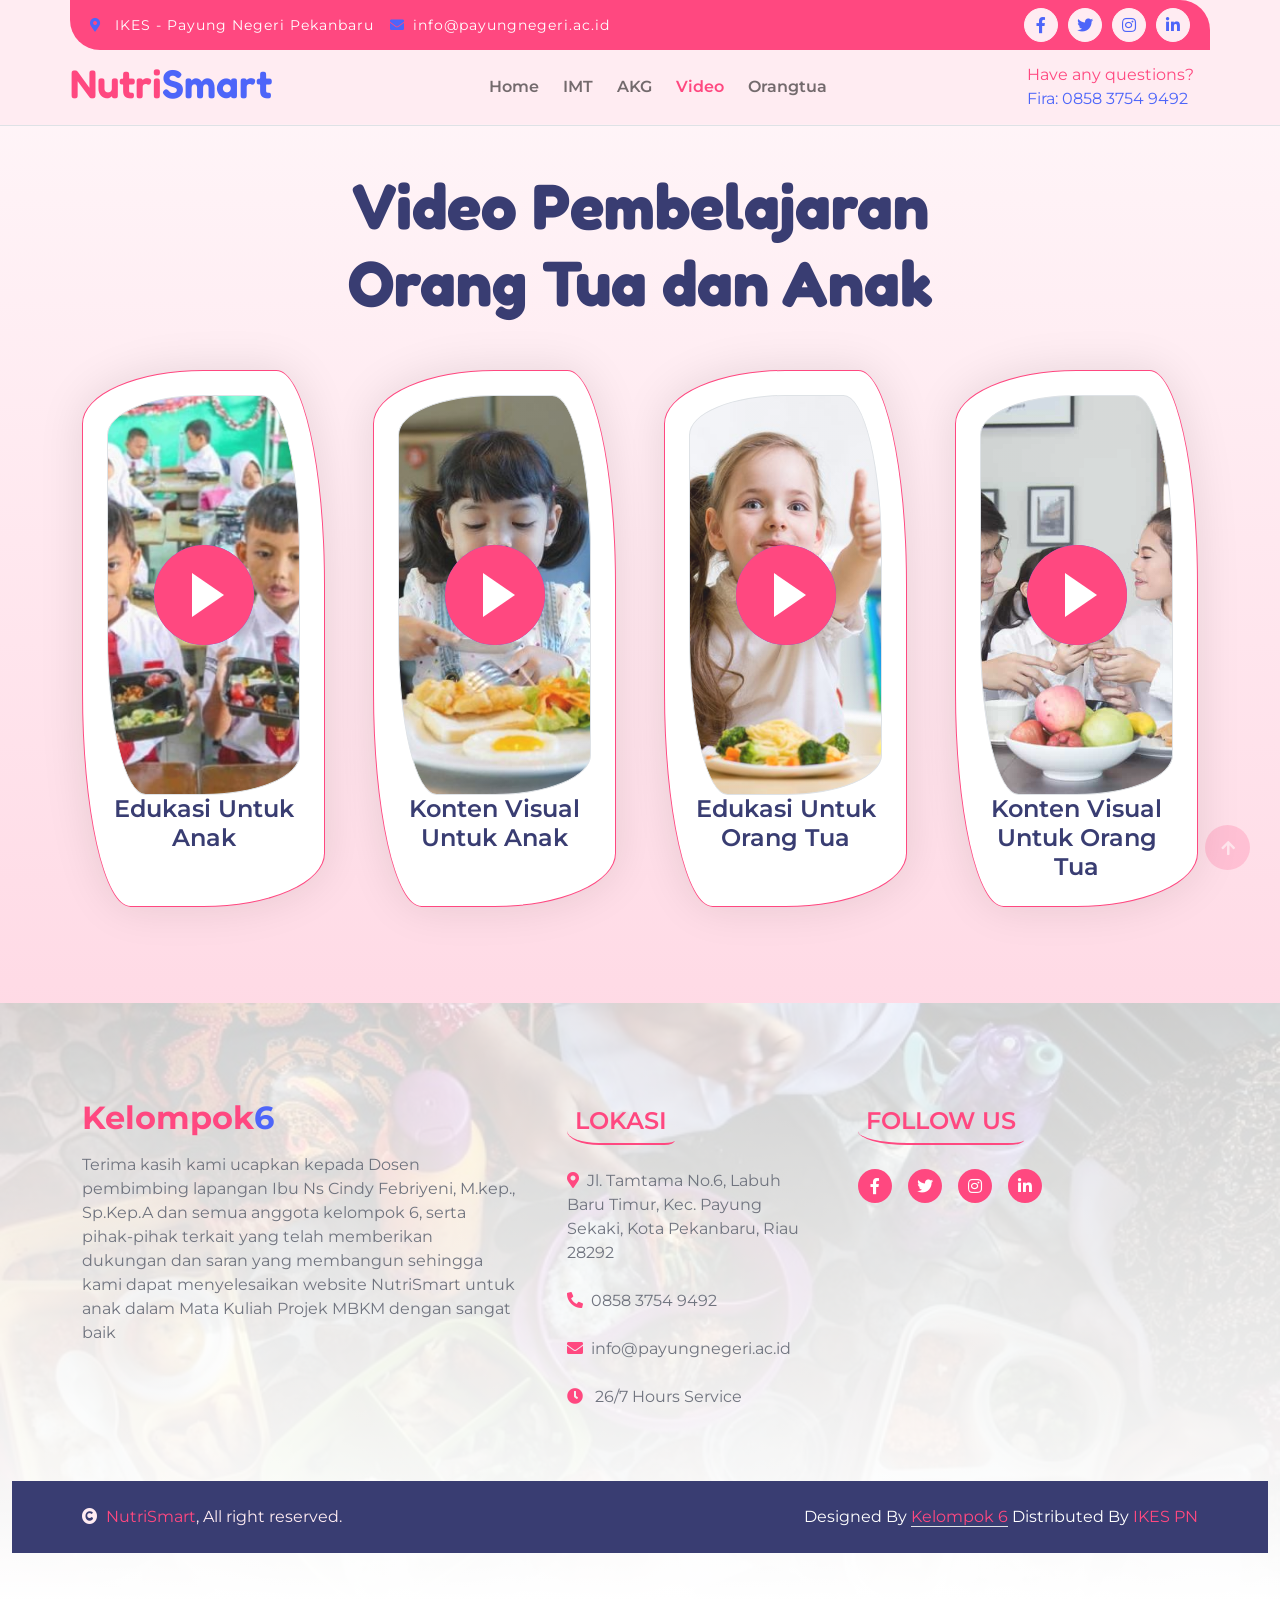
<file: video.html>
<!DOCTYPE html>
<html lang="en">

    <head>
        <meta charset="utf-8">
        <meta http-equiv="X-UA-Compatible" content="IE=edge">
        <title>NUTRISMART - Edukasi Gizi Untuk Anak Sekolah Dasar</title>
        <meta content="width=device-width, initial-scale=1.0" name="viewport">
        <meta content="" name="keywords">
        <meta content="" name="description">

        <!-- Google Web Fonts -->
        <link rel="preconnect" href="https://fonts.googleapis.com">
        <link rel="preconnect" href="https://fonts.gstatic.com" crossorigin>
        <link href="https://fonts.googleapis.com/css2?family=Fredoka:wght@600;700&family=Montserrat:wght@200;400;600&display=swap" rel="stylesheet"> 

        <!-- Icon Font Stylesheet -->
        <link rel="stylesheet" href="https://use.fontawesome.com/releases/v5.15.4/css/all.css"/>
        <link href="https://cdn.jsdelivr.net/npm/bootstrap-icons@1.4.1/font/bootstrap-icons.css" rel="stylesheet">

        <!-- Libraries Stylesheet -->
        <link href="lib/animate/animate.min.css" rel="stylesheet">
        <link href="lib/lightbox/css/lightbox.min.css" rel="stylesheet">
        <link href="lib/owlcarousel/assets/owl.carousel.min.css" rel="stylesheet">

        <!-- Customized Bootstrap Stylesheet -->
        <link href="css/bootstrap.min.css" rel="stylesheet">

        <!-- Template Stylesheet -->
        <link href="css/style.css" rel="stylesheet">

        

    </head>

    <body>

        <!-- Spinner Start -->
        <div id="spinner" class="show w-100 vh-100 bg-white position-fixed translate-middle top-50 start-50  d-flex align-items-center justify-content-center">
            <div class="spinner-grow text-primary" role="status"></div>
        </div>
        <!-- Spinner End -->


        <!-- Navbar start -->
        <div class="container-fluid position-fixed border-bottom bg-light">
            <div class="container topbar bg-primary d-none d-lg-block py-2" style="border-radius: 0 30px">
                <div class="d-flex justify-content-between">
                    <div class="top-info ps-2">
                        <small class="me-3"><i class="fas fa-map-marker-alt me-2 text-secondary"></i> <a href="#" class="text-white">IKES - Payung Negeri Pekanbaru</a></small>
                        <small class="me-3"><i class="fas fa-envelope me-2 text-secondary"></i><a href="#" class="text-white">info@payungnegeri.ac.id</a></small>
                    </div>
                    <div class="top-link pe-2">
                        <a href="" class="btn btn-light btn-sm-square rounded-circle"><i class="fab fa-facebook-f text-secondary"></i></a>
                        <a href="" class="btn btn-light btn-sm-square rounded-circle"><i class="fab fa-twitter text-secondary"></i></a>
                        <a href="" class="btn btn-light btn-sm-square rounded-circle"><i class="fab fa-instagram text-secondary"></i></a>
                        <a href="" class="btn btn-light btn-sm-square rounded-circle me-0"><i class="fab fa-linkedin-in text-secondary"></i></a>
                    </div>
                </div>
            </div>
            <div class="container px-0">
                <nav class="navbar navbar-light navbar-expand-xl py-1">
                    <a href="index.html" class="navbar-brand"><h1 class="text-primary display-6">Nutri<span class="text-secondary">Smart</span></h1></a>
                    <button class="navbar-toggler py-2 px-3" type="button" data-bs-toggle="collapse" data-bs-target="#navbarCollapse">
                        <span class="fa fa-bars text-primary"></span>
                    </button>
                    <div class="collapse navbar-collapse" id="navbarCollapse">
                        <div class="navbar-nav mx-auto">
                            <a href="index.html" class="nav-item nav-link">Home</a>
                            <a href="IMT.html" class="nav-item nav-link">IMT</a>
                            <a href="AKG.html" class="nav-item nav-link">AKG</a>
                            <a href="video.html" class="nav-item nav-link active">Video</a>
                            <a href="orangtua.html" class="nav-item nav-link">Orangtua</a>
                            
                            </div>
                            <div class="d-flex flex-column pe-3 border-primary">
                                <span class="text-primary">Have any questions?</span>
                                <a href="#"><span class="text-secondary">Fira: 0858 3754 9492</span></a>
                            </div>
                        </div>
                    </div>
                </nav>
            </div>
        </div>
        <!-- Navbar End -->

        <!-- Video Start --><br><br><br>
        <div class="modal fade" id="videoModal1" tabindex="-1" aria-labelledby="exampleModalLabel" aria-hidden="true">
            <div class="modal-dialog">
                <div class="modal-content rounded-0">
                    <div class="modal-header">
                        <h5 class="modal-title" id="exampleModalLabel">Edukasi Untuk Anak</h5>
                        <button type="button" class="btn-close" data-bs-dismiss="modal" aria-label="Close">
                        </button>
                    </div>
                    <div class="modal-body">
                        <!-- 16:9 aspect ratio -->
                        <div class="ratio ratio-16x9">
                            <iframe class="embed-responsive-item" src="" id="video" allowfullscreen allowscriptaccess="always"
                                allow="autoplay"></iframe>
                                <video controls>
                                    <source src="img/edukasi-untuk-anak.mp4" type="video/mp4" />
                                </video>
                        </div>
                    </div>
                </div>
            </div>
        </div>

        <div class="container-fluid service py-5">
            <div class="container py-5">
                <div class="mx-auto text-center wow fadeIn" data-wow-delay="0.1s" style="max-width: 700px;">
                    <h1 class="mb-5 display-3">Video Pembelajaran Orang Tua dan Anak</h1>
                </div>
                <div class="row g-5">
                    <div class="col-md-6 col-lg-6 col-xl-3 wow fadeIn" data-wow-delay="0.1s">
                        <div class="text-center border-primary border bg-white service-item">
                            <div class="service-content d-flex align-items-center justify-content-center p-4">
                                <div class="service-content-inner">

                                    <div class="col-lg-12 wow fadeIn" data-wow-delay="0.1s">
                                        <div class="video1 border">
                                            <button type="button" class="btn btn-play" data-bs-toggle="modal" data-src="" data-bs-target="#videoModal1">
                                                <span></span>
                                            </button>
                                        </div>
                                    </div>
                                    <a href="#" class="h4">Edukasi Untuk Anak</a>
                                </div>
                            </div>
                        </div>
                    </div>


                    <div class="modal fade" id="videoModal2" tabindex="-1" aria-labelledby="exampleModalLabel" aria-hidden="true">
                        <div class="modal-dialog">
                            <div class="modal-content rounded-0">
                                <div class="modal-header">
                                    <h5 class="modal-title" id="exampleModalLabel">Konten Visual Untuk Anak</h5>
                                    <button type="button" class="btn-close" data-bs-dismiss="modal" aria-label="Close">
                                    </button>
                                </div>
                                <div class="modal-body">
                                    <!-- 16:9 aspect ratio -->
                                    <div class="ratio ratio-16x9">
                                        <iframe class="embed-responsive-item" src="" id="video" allowfullscreen allowscriptaccess="always"
                                            allow="autoplay"></iframe>
                                            <video controls>
                                                <source src="img/konten-visual-untuk-anak.mp4" type="video/mp4" />
                                            </video>
                                    </div>
                                </div>
                            </div>
                        </div>
                    </div>
                    <div class="col-md-6 col-lg-6 col-xl-3 wow fadeIn" data-wow-delay="0.1s">
                        <div class="text-center border-primary border bg-white service-item">
                            <div class="service-content d-flex align-items-center justify-content-center p-4">
                                <div class="service-content-inner">

                                    <div class="col-lg-12 wow fadeIn" data-wow-delay="0.1s">
                                        <div class="video2 border">
                                            <button type="button" class="btn btn-play" data-bs-toggle="modal" data-src="" data-bs-target="#videoModal2">
                                                <span></span>
                                            </button>
                                        </div>
                                    </div>
                                    <a href="#" class="h4">Konten Visual Untuk Anak</a>
                                </div>
                            </div>
                        </div>
                    </div>


                    <div class="modal fade" id="videoModal3" tabindex="-1" aria-labelledby="exampleModalLabel" aria-hidden="true">
                        <div class="modal-dialog">
                            <div class="modal-content rounded-0">
                                <div class="modal-header">
                                    <h5 class="modal-title" id="exampleModalLabel">Edukasi Untuk Orang Tua</h5>
                                    <button type="button" class="btn-close" data-bs-dismiss="modal" aria-label="Close">
                                    </button>
                                </div>
                                <div class="modal-body">
                                    <!-- 16:9 aspect ratio -->
                                    <div class="ratio ratio-16x9">
                                        <iframe class="embed-responsive-item" src="" id="video" allowfullscreen allowscriptaccess="always"
                                            allow="autoplay"></iframe>
                                            <video controls>
                                                <source src="img/edukasi-untuk-orangtua.mp4" type="video/mp4" />
                                            </video>
                                    </div>
                                </div>
                            </div>
                        </div>
                    </div>
                    <div class="col-md-6 col-lg-6 col-xl-3 wow fadeIn" data-wow-delay="0.1s">
                        <div class="text-center border-primary border bg-white service-item">
                            <div class="service-content d-flex align-items-center justify-content-center p-4">
                                <div class="service-content-inner">

                                    <div class="col-lg-12 wow fadeIn" data-wow-delay="0.1s">
                                        <div class="video3 border">
                                            <button type="button" class="btn btn-play" data-bs-toggle="modal" data-src="" data-bs-target="#videoModal3">
                                                <span></span>
                                            </button>
                                        </div>
                                    </div>
                                    <a href="#" class="h4">Edukasi Untuk Orang Tua</a>
                                </div>
                            </div>
                        </div>
                    </div>

                    <div class="modal fade" id="videoModal4" tabindex="-1" aria-labelledby="exampleModalLabel" aria-hidden="true">
                        <div class="modal-dialog">
                            <div class="modal-content rounded-0">
                                <div class="modal-header">
                                    <h5 class="modal-title" id="exampleModalLabel">Konten Visual Untuk Orang Tua</h5>
                                    <button type="button" class="btn-close" data-bs-dismiss="modal" aria-label="Close">
                                    </button>
                                </div>
                                <div class="modal-body">
                                    <!-- 16:9 aspect ratio -->
                                    <div class="ratio ratio-16x9">
                                        <iframe class="embed-responsive-item" src="" id="video" allowfullscreen allowscriptaccess="always"
                                            allow="autoplay"></iframe>
                                            <video controls>
                                                <source src="img/konten-visual-untuk-orangtua.mp4" type="video/mp4" />
                                            </video>
                                    </div>
                                </div>
                            </div>
                        </div>
                    </div>
                    <div class="col-md-6 col-lg-6 col-xl-3 wow fadeIn" data-wow-delay="0.1s">
                        <div class="text-center border-primary border bg-white service-item">
                            <div class="service-content d-flex align-items-center justify-content-center p-4">
                                <div class="service-content-inner">

                                    <div class="col-lg-12 wow fadeIn" data-wow-delay="0.1s">
                                        <div class="video4 border">
                                            <button type="button" class="btn btn-play" data-bs-toggle="modal" data-src="" data-bs-target="#videoModal4">
                                                <span></span>
                                            </button>
                                        </div>
                                    </div>
                                    <a href="#" class="h4">Konten Visual Untuk Orang Tua</a>
                                </div>
                            </div>
                        </div>
                    </div>

                </div>
            </div>
        </div>
        <!-- Video End -->

        <!-- Footer Start -->
        <div class="container-fluid footer py-5 wow fadeIn" data-wow-delay="0.1s">
            <div class="container py-5">
                <div class="row g-5">
                    <div class="col-md-6 col-lg-4 col-xl-5">
                        <div class="footer-item">
                            <h2 class="fw-bold mb-3"><span class="text-primary mb-0">Kelompok</span><span class="text-secondary">6</span></h2>
                            <p class="mb-4">Terima kasih kami ucapkan kepada Dosen pembimbing lapangan Ibu Ns Cindy Febriyeni, M.kep., Sp.Kep.A dan semua anggota kelompok 6, serta pihak-pihak terkait yang telah memberikan dukungan dan saran yang membangun sehingga kami dapat menyelesaikan website NutriSmart untuk anak dalam Mata Kuliah Projek MBKM dengan sangat baik</p>
                        </div>
                    </div>
                    <div class="col-md-6 col-lg-4 col-xl-3">
                        <div class="footer-item">
                            <h4 class="text-primary mb-4 border-bottom border-primary border-2 d-inline-block p-2 title-border-radius">LOKASI</h4>
                            <div class="d-flex flex-column align-items-start">
                                <a href="" class="text-body mb-4"><i class="fa fa-map-marker-alt text-primary me-2"></i>Jl. Tamtama No.6, Labuh Baru Timur, Kec. Payung Sekaki, Kota Pekanbaru, Riau 28292</a>
                                <a href="" class="text-start rounded-0 text-body mb-4"><i class="fa fa-phone-alt text-primary me-2"></i>0858 3754 9492</a>
                                <a href="" class="text-start rounded-0 text-body mb-4"><i class="fas fa-envelope text-primary me-2"></i>info@payungnegeri.ac.id</a>
                                <a href="" class="text-start rounded-0 text-body mb-4"><i class="fa fa-clock text-primary me-2"></i> 26/7 Hours Service</a>
                            </div>
                        </div>
                    </div>
                    <div class="col-md-6 col-lg-4 col-xl-3">
                        <div class="footer-item">
                            <h4 class="text-primary mb-4 border-bottom border-primary border-2 d-inline-block p-2 title-border-radius">FOLLOW US</h4>
                            <div class="row g-3">
                                <div class="footer-icon d-flex">
                                    <a class="btn btn-primary btn-sm-square me-3 rounded-circle text-white" href=""><i class="fab fa-facebook-f"></i></a>
                                    <a class="btn btn-primary btn-sm-square me-3 rounded-circle text-white" href=""><i class="fab fa-twitter"></i></a>
                                    <a href="https://www.instagram.com/nutrismart_6?igsh=MXhoMWpiZzhvbmR4eQ==" class="btn btn-primary btn-sm-square me-3 rounded-circle text-white"><i class="fab fa-instagram"></i></a>
                                    <a href="#" class="btn btn-primary btn-sm-square rounded-circle text-white"><i class="fab fa-linkedin-in"></i></a>
                                </div>
                        </div>
                    </div>
                </div>
            </div>
        </div>
        <!-- Footer End -->


        <!-- Copyright Start -->
        <div class="container-fluid copyright bg-dark py-4">
            <div class="container">
                <div class="row">
                    <div class="col-md-6 text-center text-md-start mb-3 mb-md-0">
                        <span class="text-light"><a href="#"><i class="fas fa-copyright text-light me-2"></i>NutriSmart</a>, All right reserved.</span>
                    </div>
                    <div class="col-md-6 my-auto text-center text-md-end text-white">
                        <!--/*** This template is free as long as you keep the below author’s credit link/attribution link/backlink. ***/-->
                        <!--/*** If you'd like to use the template without the below author’s credit link/attribution link/backlink, ***/-->
                        <!--/*** you can purchase the Credit Removal License from "https://htmlcodex.com/credit-removal". ***/-->
                        Designed By <a class="border-bottom" href="https://www.instagram.com/nutrismart_6?igsh=MXhoMWpiZzhvbmR4eQ==">Kelompok 6</a> Distributed By <a clas="border-bottom" href="https://www.payungnegeri.ac.id">IKES PN</a>
                    </div>
                </div>
            </div>
        </div>
        <!-- Copyright End -->


        <!-- Back to Top -->
        <a href="#" class="btn btn-primary border-3 border-primary rounded-circle back-to-top"><i class="fa fa-arrow-up"></i></a>   

        
    <!-- JavaScript Libraries -->
    <script src="https://ajax.googleapis.com/ajax/libs/jquery/3.6.4/jquery.min.js"></script>
    <script src="https://cdn.jsdelivr.net/npm/bootstrap@5.0.0/dist/js/bootstrap.bundle.min.js"></script>
    <script src="lib/wow/wow.min.js"></script>
    <script src="lib/easing/easing.min.js"></script>
    <script src="lib/waypoints/waypoints.min.js"></script>
    <script src="lib/lightbox/js/lightbox.min.js"></script>
    <script src="lib/owlcarousel/owl.carousel.min.js"></script>

    <!-- Template Javascript -->
    <script src="js/main.js"></script>
    <script src="js/main-1.js"></script>
    </body>

</html>
</file>
<file: css/style.css>
/*** Spinner Start ***/
#spinner {
    opacity: 0;
    visibility: hidden;
    transition: opacity .8s ease-out, visibility 0s linear .5s;
    z-index: 99999;
 }

 #spinner.show {
     transition: opacity .8s ease-out, visibility 0s linear .0s;
     visibility: visible;
     opacity: 1;
 }
/*** Spinner End ***/


/*** Common CSS Start ***/
.back-to-top {
    position: fixed;
    right: 30px;
    bottom: 30px;
    display: flex;
    width: 45px;
    height: 45px;
    align-items: center;
    justify-content: center;
    transition: 0.5s;
    z-index: 99;
}

h1,
h2,
h3,
.h1,
.h2,
.h3 {
    font-weight: 200;
    font-family: 'Montserrat', sans-serif;
}

h4,
h5,
h6,
.h4,
.h5,
.h6 {
    font-weight: 600;
    font-family: 'Montserrat', sans-serif;
}

.display-1,
.display-2,
.display-3,
.display-4,
.display-5,
.display-6 {
    font-weight: 700;
    font-family: 'Fredoka', sans-serif;
}

.display-4,
.display-5,
.display-6 {
    font-weight: 600;
}

.wow,
.animated {
    animation-duration: 2s !important;
}
/*** Common CSS End ***/


/*** Button Start ***/
.btn {
    font-weight: 600;
    transition: .5s;
}

.btn-square {
    width: 32px;
    height: 32px;
}

.btn-sm-square {
    width: 34px;
    height: 34px;
}

.btn-md-square {
    width: 44px;
    height: 44px;
}

.btn-lg-square {
    width: 56px;
    height: 56px;
}

.btn-square,
.btn-sm-square,
.btn-md-square,
.btn-lg-square {
    padding: 0;
    display: flex;
    align-items: center;
    justify-content: center;
    font-weight: normal;
}

.btn.btn-primary {
    border: 0;
    color: var(--bs-white);
}

.btn.btn-primary:hover {
    background: var(--bs-secondary);
    color: var(--bs-primary);
}

.btn-border-radius {
    border-radius: 25% 10%;
}

.img-border-radius {
    border-radius: 50% 20% / 10% 40%;
}

.title-border-radius {
    border-radius: 10% 30%;
}
/*** Button End ***/


/*** Topbar Start ***/
.topbar .top-info {
    font-size: medium;
    font-weight: 400;
    font-family: 'Montserrat', sans-serif;
    letter-spacing: 1px;
    display: flex;
    align-items: center;
}

.topbar .top-link {
    display: flex;
    align-items: center;
    justify-content: center;
}

.topbar .top-link a {
    margin-right: 10px;
}

.topbar .top-link a:hover {
    background: var(--bs-secondary) !important;
}

.topbar .top-link a:hover i {
    color: var(--bs-primary) !important;
}
/*** Topbar End ***/


/*** Navbar Start ***/
.navbar {
    border-bottom: 1px solid rgba(255, 255, 255, .1);
}

.navbar .navbar-nav .nav-link {
    padding: 10px 12px;
    font-size: 16px;
    font-weight: 600;
    transition: .5s;
}

.navbar .navbar-nav .nav-link:hover,
.navbar .navbar-nav .nav-link.active,
.fixed-top.bg-white .navbar .navbar-nav .nav-link:hover,
.fixed-top.bg-white .navbar .navbar-nav .nav-link.active {
    color: var(--bs-primary);
}

.navbar .dropdown-toggle::after {
    border: none;
    content: "\f107";
    font-family: "Font Awesome 5 Free";
    font-weight: 700;
    vertical-align: middle;
    margin-left: 8px;
}

@media (min-width: 1200px) {
    .navbar .nav-item .dropdown-menu {
        display: block;
        visibility: hidden;
        top: 100%;
        font-weight: 400;
        font-family: 'Fredoka', sans-serif;
        transform: rotateX(-75deg);
        transform-origin: 0% 0%;
        border: 0;
        transition: .5s;
        opacity: 0;
    }
}

.dropdown .dropdown-menu a:hover {
    background: var(--bs-secondary);
    color: var(--bs-primary);
}

.navbar .nav-item:hover .dropdown-menu {
    transform: rotateX(0deg);
    visibility: visible;
    background: var(--bs-light) !important;
    border-radius: 10px !important;
    transition: .5s;
    opacity: 1;
}

#searchModal .modal-content {
    background: rgba(255, 255, 255, .8);
}
/*** Navbar End ***/


/*** Hero Header ***/
.hero-header,
.page-header {
    background: linear-gradient(rgba(0, 0, 0, 0.5), rgba(0, 0, 0, 0.05)), url(../img/hero-img.jpg);
    background-position: center center;
    background-repeat: no-repeat;
    background-size: cover;
}
/*** Hero Header ***/


/*** About Start ***/
.video {
    position: relative;
    height: 100%;
    min-height: 400px;
    background: linear-gradient(rgba(255, 255, 255, 0.1), rgba(255, 255, 255, 0.1)), url(../img/about.jpg);
    background-position: center center;
    background-repeat: no-repeat;
    background-size: cover;
    border-radius: 10px;
}

.video .btn-play {
    position: absolute;
    z-index: 3;
    top: 50%;
    left: 50%;
    transform: translateX(-50%) translateY(-50%);
    box-sizing: content-box;
    display: block;
    width: 32px;
    height: 44px;
    border-radius: 50%;
    border: none;
    outline: none;
    padding: 18px 20px 18px 28px;
}

.video .btn-play:before {
    content: "";
    position: absolute;
    z-index: 0;
    left: 50%;
    top: 50%;
    transform: translateX(-50%) translateY(-50%);
    display: block;
    width: 100px;
    height: 100px;
    background: var(--bs-secondary);
    border-radius: 50%;
    animation: pulse-border 1500ms ease-out infinite;
}

.video .btn-play:after {
    content: "";
    position: absolute;
    z-index: 1;
    left: 50%;
    top: 50%;
    transform: translateX(-50%) translateY(-50%);
    display: block;
    width: 100px;
    height: 100px;
    background: var(--bs-primary);
    border-radius: 50%;
    transition: all 200ms;
}

.video .btn-play img {
    position: relative;
    z-index: 3;
    max-width: 100%;
    width: auto;
    height: auto;
}

.video .btn-play span {
    display: block;
    position: relative;
    z-index: 3;
    width: 0;
    height: 0;
    border-left: 32px solid var(--bs-white);
    border-top: 22px solid transparent;
    border-bottom: 22px solid transparent;
}

@keyframes pulse-border {
    0% {
        transform: translateX(-50%) translateY(-50%) translateZ(0) scale(1);
        opacity: 1;
    }

    100% {
        transform: translateX(-50%) translateY(-50%) translateZ(0) scale(1.5);
        opacity: 0;
    }
}

#videoModal {
    z-index: 99999;
}

#videoModal .modal-dialog {
    position: relative;
    max-width: 800px;
    margin: 60px auto 0 auto;
}

#videoModal .modal-body {
    position: relative;
    padding: 0px;
}

#videoModal .close {
    position: absolute;
    width: 30px;
    height: 30px;
    right: 0px;
    top: -30px;
    z-index: 999;
    font-size: 30px;
    font-weight: normal;
    color: #FFFFFF;
    background: #000000;
    opacity: 1;
}

.video.border {
    border-radius: 50% 20% / 10% 40%;
}

.about {
    background: linear-gradient(rgba(255, 255, 255, 0.8), rgba(255, 255, 255, 0.8)), url(../img/background.jpg);
    background-position: center center;
    background-repeat: no-repeat;
    background-size: cover;
}
/*** About End ***/

/*** Video 1 Start ***/
.video1 {
    position: relative;
    height: 100%;
    min-height: 400px;
    background: linear-gradient(rgba(255, 255, 255, 0.1), rgba(255, 255, 255, 0.1)), url(../img/video1.jpg);
    background-position: center center;
    background-repeat: no-repeat;
    background-size: cover;
    border-radius: 10px;
}

.video1 .btn-play {
    position: absolute;
    z-index: 3;
    top: 50%;
    left: 50%;
    transform: translateX(-50%) translateY(-50%);
    box-sizing: content-box;
    display: block;
    width: 32px;
    height: 44px;
    border-radius: 50%;
    border: none;
    outline: none;
    padding: 18px 20px 18px 28px;
}

.video1 .btn-play:before {
    content: "";
    position: absolute;
    z-index: 0;
    left: 50%;
    top: 50%;
    transform: translateX(-50%) translateY(-50%);
    display: block;
    width: 100px;
    height: 100px;
    background: var(--bs-secondary);
    border-radius: 50%;
    animation: pulse-border 1500ms ease-out infinite;
}

.video1 .btn-play:after {
    content: "";
    position: absolute;
    z-index: 1;
    left: 50%;
    top: 50%;
    transform: translateX(-50%) translateY(-50%);
    display: block;
    width: 100px;
    height: 100px;
    background: var(--bs-primary);
    border-radius: 50%;
    transition: all 200ms;
}

.video1 .btn-play img {
    position: relative;
    z-index: 3;
    max-width: 100%;
    width: auto;
    height: auto;
}

.video1 .btn-play span {
    display: block;
    position: relative;
    z-index: 3;
    width: 0;
    height: 0;
    border-left: 32px solid var(--bs-white);
    border-top: 22px solid transparent;
    border-bottom: 22px solid transparent;
}

@keyframes pulse-border {
    0% {
        transform: translateX(-50%) translateY(-50%) translateZ(0) scale(1);
        opacity: 1;
    }

    100% {
        transform: translateX(-50%) translateY(-50%) translateZ(0) scale(1.5);
        opacity: 0;
    }
}

#videoModal {
    z-index: 99999;
}

#videoModal .modal-dialog {
    position: relative;
    max-width: 800px;
    margin: 60px auto 0 auto;
}

#videoModal .modal-body {
    position: relative;
    padding: 0px;
}

#videoModal .close {
    position: absolute;
    width: 30px;
    height: 30px;
    right: 0px;
    top: -30px;
    z-index: 999;
    font-size: 30px;
    font-weight: normal;
    color: #FFFFFF;
    background: #000000;
    opacity: 1;
}

.video1.border {
    border-radius: 50% 20% / 10% 40%;
}

/*** Video 1 End ***/

/*** Video 2 Start ***/
.video2 {
    position: relative;
    height: 100%;
    min-height: 400px;
    background: linear-gradient(rgba(255, 255, 255, 0.1), rgba(255, 255, 255, 0.1)), url(../img/video2.jpg);
    background-position: center center;
    background-repeat: no-repeat;
    background-size: cover;
    border-radius: 10px;
}

.video2 .btn-play {
    position: absolute;
    z-index: 3;
    top: 50%;
    left: 50%;
    transform: translateX(-50%) translateY(-50%);
    box-sizing: content-box;
    display: block;
    width: 32px;
    height: 44px;
    border-radius: 50%;
    border: none;
    outline: none;
    padding: 18px 20px 18px 28px;
}

.video2 .btn-play:before {
    content: "";
    position: absolute;
    z-index: 0;
    left: 50%;
    top: 50%;
    transform: translateX(-50%) translateY(-50%);
    display: block;
    width: 100px;
    height: 100px;
    background: var(--bs-secondary);
    border-radius: 50%;
    animation: pulse-border 1500ms ease-out infinite;
}

.video2 .btn-play:after {
    content: "";
    position: absolute;
    z-index: 1;
    left: 50%;
    top: 50%;
    transform: translateX(-50%) translateY(-50%);
    display: block;
    width: 100px;
    height: 100px;
    background: var(--bs-primary);
    border-radius: 50%;
    transition: all 200ms;
}

.video2 .btn-play img {
    position: relative;
    z-index: 3;
    max-width: 100%;
    width: auto;
    height: auto;
}

.video2 .btn-play span {
    display: block;
    position: relative;
    z-index: 3;
    width: 0;
    height: 0;
    border-left: 32px solid var(--bs-white);
    border-top: 22px solid transparent;
    border-bottom: 22px solid transparent;
}

@keyframes pulse-border {
    0% {
        transform: translateX(-50%) translateY(-50%) translateZ(0) scale(1);
        opacity: 1;
    }

    100% {
        transform: translateX(-50%) translateY(-50%) translateZ(0) scale(1.5);
        opacity: 0;
    }
}

#videoModal {
    z-index: 99999;
}

#videoModal .modal-dialog {
    position: relative;
    max-width: 800px;
    margin: 60px auto 0 auto;
}

#videoModal .modal-body {
    position: relative;
    padding: 0px;
}

#videoModal .close {
    position: absolute;
    width: 30px;
    height: 30px;
    right: 0px;
    top: -30px;
    z-index: 999;
    font-size: 30px;
    font-weight: normal;
    color: #FFFFFF;
    background: #000000;
    opacity: 1;
}

.video2.border {
    border-radius: 50% 20% / 10% 40%;
}
/*** Video 2 End ***/

/*** Video 3 Start ***/
.video3 {
    position: relative;
    height: 100%;
    min-height: 400px;
    background: linear-gradient(rgba(255, 255, 255, 0.1), rgba(255, 255, 255, 0.1)), url(../img/video3.jpg);
    background-position: center center;
    background-repeat: no-repeat;
    background-size: cover;
    border-radius: 10px;
}

.video3 .btn-play {
    position: absolute;
    z-index: 3;
    top: 50%;
    left: 50%;
    transform: translateX(-50%) translateY(-50%);
    box-sizing: content-box;
    display: block;
    width: 32px;
    height: 44px;
    border-radius: 50%;
    border: none;
    outline: none;
    padding: 18px 20px 18px 28px;
}

.video3 .btn-play:before {
    content: "";
    position: absolute;
    z-index: 0;
    left: 50%;
    top: 50%;
    transform: translateX(-50%) translateY(-50%);
    display: block;
    width: 100px;
    height: 100px;
    background: var(--bs-secondary);
    border-radius: 50%;
    animation: pulse-border 1500ms ease-out infinite;
}

.video3 .btn-play:after {
    content: "";
    position: absolute;
    z-index: 1;
    left: 50%;
    top: 50%;
    transform: translateX(-50%) translateY(-50%);
    display: block;
    width: 100px;
    height: 100px;
    background: var(--bs-primary);
    border-radius: 50%;
    transition: all 200ms;
}

.video3 .btn-play img {
    position: relative;
    z-index: 3;
    max-width: 100%;
    width: auto;
    height: auto;
}

.video3 .btn-play span {
    display: block;
    position: relative;
    z-index: 3;
    width: 0;
    height: 0;
    border-left: 32px solid var(--bs-white);
    border-top: 22px solid transparent;
    border-bottom: 22px solid transparent;
}

@keyframes pulse-border {
    0% {
        transform: translateX(-50%) translateY(-50%) translateZ(0) scale(1);
        opacity: 1;
    }

    100% {
        transform: translateX(-50%) translateY(-50%) translateZ(0) scale(1.5);
        opacity: 0;
    }
}

#videoModal {
    z-index: 99999;
}

#videoModal .modal-dialog {
    position: relative;
    max-width: 800px;
    margin: 60px auto 0 auto;
}

#videoModal .modal-body {
    position: relative;
    padding: 0px;
}

#videoModal .close {
    position: absolute;
    width: 30px;
    height: 30px;
    right: 0px;
    top: -30px;
    z-index: 999;
    font-size: 30px;
    font-weight: normal;
    color: #FFFFFF;
    background: #000000;
    opacity: 1;
}

.video3.border {
    border-radius: 50% 20% / 10% 40%;
}
/*** Video 3 End ***/

/*** Video 4 Start ***/
.video4 {
    position: relative;
    height: 100%;
    min-height: 400px;
    background: linear-gradient(rgba(255, 255, 255, 0.1), rgba(255, 255, 255, 0.1)), url(../img/video4.jpg);
    background-position: center center;
    background-repeat: no-repeat;
    background-size: cover;
    border-radius: 10px;
}

.video4 .btn-play {
    position: absolute;
    z-index: 3;
    top: 50%;
    left: 50%;
    transform: translateX(-50%) translateY(-50%);
    box-sizing: content-box;
    display: block;
    width: 32px;
    height: 44px;
    border-radius: 50%;
    border: none;
    outline: none;
    padding: 18px 20px 18px 28px;
}

.video4 .btn-play:before {
    content: "";
    position: absolute;
    z-index: 0;
    left: 50%;
    top: 50%;
    transform: translateX(-50%) translateY(-50%);
    display: block;
    width: 100px;
    height: 100px;
    background: var(--bs-secondary);
    border-radius: 50%;
    animation: pulse-border 1500ms ease-out infinite;
}

.video4 .btn-play:after {
    content: "";
    position: absolute;
    z-index: 1;
    left: 50%;
    top: 50%;
    transform: translateX(-50%) translateY(-50%);
    display: block;
    width: 100px;
    height: 100px;
    background: var(--bs-primary);
    border-radius: 50%;
    transition: all 200ms;
}

.video4 .btn-play img {
    position: relative;
    z-index: 3;
    max-width: 100%;
    width: auto;
    height: auto;
}

.video4 .btn-play span {
    display: block;
    position: relative;
    z-index: 3;
    width: 0;
    height: 0;
    border-left: 32px solid var(--bs-white);
    border-top: 22px solid transparent;
    border-bottom: 22px solid transparent;
}

@keyframes pulse-border {
    0% {
        transform: translateX(-50%) translateY(-50%) translateZ(0) scale(1);
        opacity: 1;
    }

    100% {
        transform: translateX(-50%) translateY(-50%) translateZ(0) scale(1.5);
        opacity: 0;
    }
}

#videoModal {
    z-index: 99999;
}

#videoModal .modal-dialog {
    position: relative;
    max-width: 800px;
    margin: 60px auto 0 auto;
}

#videoModal .modal-body {
    position: relative;
    padding: 0px;
}

#videoModal .close {
    position: absolute;
    width: 30px;
    height: 30px;
    right: 0px;
    top: -30px;
    z-index: 999;
    font-size: 30px;
    font-weight: normal;
    color: #FFFFFF;
    background: #000000;
    opacity: 1;
}

.video4.border {
    border-radius: 50% 20% / 10% 40%;
}
/*** Video 4 End ***/


/*** service Start ***/
.service {
    background: linear-gradient(rgba(255, 72, 128, 0.05), rgba(255, 72, 128, 0.2));
}

.service .service-item {
    box-shadow: 0 0 45px rgba(0, 0, 0, .1);
    width: 100%;
    height: 100%;
    border-radius: 50% 20% / 10% 40%;
    transition: 0.5s;
    position: relative;
}

.service-content::after {
    position: absolute;
    content: "";
    width: 0;
    height: 100%;
    top: 0;
    left: 0;
    right: auto;
    background: transparent;
    border-radius: 50% 20% / 10% 40%;
    transition: .5s;
}

.service-item:hover {
    border: 1px solid var(--bs-secondary) !important;
}

.service-item:hover .service-content::after {
    background: var(--bs-secondary);
    width: 100%;
    opacity: 1;
    z-index: 1;
}

.service-item .service-content .service-content-inner {
    position: relative;
    z-index: 2;
}

.service-item .service-content-inner i,
.service-item .service-content-inner p,
.service-item .service-content-inner a.h4 {
    transition: 0.5s;
}

.service-item:hover .service-content-inner i,
.service-item:hover .service-content-inner p {
    color: var(--bs-white) !important;
}
.service-item:hover .service-content-inner a.h4 {
    color: var(--bs-primary);
}

.service-item:hover .service-content-inner a.btn-primary {
    background: var(--bs-white) !important;
    color: var(--bs-primary) !important;
}

.service-item .service-content-inner a.btn-primary:hover {
    background: var(--bs-primary) !important;
    color: var(--bs-white) !important;
}
/*** Service End ***/


/*** Programs Start ***/
.program {
    background: linear-gradient(rgba(255, 72, 128, 0.1), rgba(255, 72, 128, 0.1));
}

.program .program-item .program-img .program-rate {
    position: absolute;
    width: 100px; 
    top: -20px; 
    left: 50%; 
    margin-left: -50px; 
    border-radius: 10% / 50%;
}

.program .program-item .program-text {
    padding-top: 150px; 
    margin-top: -125px;
}

.program .program-item .program-img img,
.program .program-item .program-teacher img,
.program .program-item:hover .program-text-inner a.h4 {
    transition: 0.5s;
}

.program .program-item:hover .program-img img,
.program .program-item:hover .program-teacher img {
    transform: scale(1.2);
}

.program .program-item:hover .program-text-inner a.h4 {
    color: var(--bs-primary) !important;
}
/*** Programs End ***/


/*** Events Start ***/
.events .events-item {
    width: 100%;
    height: 100%;
    border-radius: 30%;
    position: relative;
}

.events .events-item .events-inner .events-rate {
    position: absolute;
    width: 170px; 
    top: -20px; 
    left: 50%; 
    margin-left: -85px; 
    border-radius: 10% / 50%;
}

.events .events-item .events-inner .events-img .event-overlay {
    position: absolute;
    top: 50%; 
    left: 50%;
    transform: translate(-50%, -50%);
    transition: 0.5s;
    z-index: 1;
    opacity: 0;
}

.events .events-item .events-inner .events-img:hover .event-overlay {
    opacity: 1;
}

.events .events-item .events-img::after {
    position: absolute;
    content: "";
    width: 100%;
    height: 0;
    top: 0;
    left: 0;
    bottom: auto;
    background: rgba(77, 101, 249, .7);
    border-radius: 10px;
    transition: 0.5s;
}

.events .events-item:hover .events-img::after {
    height: 100%;
    opacity: 1;
}

.events .events-item .events-text a.h4,
.events .events-item .events-img img {
    transition: 0.5s;
}

.events .events-item:hover .events-text a.h4 {
    color: var(--bs-primary) !important;
}

.events .events-item:hover .events-img img {
    transform: scale(1.3);
}
/*** Events End ***/


/*** Blog Start ***/
.blog .blog-item .blog-img::after {
    position: absolute;
    content: "";
    width: 100%;
    height: 0;
    top: 0;
    left: 0;
    bottom: auto;
    background: rgba(77, 101, 249, .7);
    border-radius: 10px 10px 0 0;
    transition: 0.5s;
}

.blog .blog-item:hover .blog-img::after {
    height: 100%;
    opacity: 1;
}

.blog .blog-item .blog-date-comments {
    padding-top: 150px !important; 
    margin-top: -125px;
}

.blog .blog-item .blog-img img,
.blog .blog-item .blog-content img,
.blog .blog-item .blog-text-inner a.h4 {
    transition: 0.5s;
}

.blog .blog-item:hover .blog-img img {
    transform: scale(1.3);
}

.blog .blog-item:hover .blog-content img {
    transform: scale(1.3);
}

.blog .blog-item:hover .blog-text-inner a.h4 {
    color: var(--bs-primary);
}
/*** Blog End ***/



/*** Team Start ***/
.team .team-item {
    position: relative;
    width: 100%;
    height: 100%;
}

.team .team-item .team-icon {
    position: absolute;
    bottom: 120px;
    left: 50%;
    transform: translateX(-50%);
}

.team .team-item .team-icon a.share-link {
    opacity: 0;
    transition: 0.5s;
}

.team .team-item:hover .team-icon a.share-link {
    opacity: 1;
}

.team .team-item .team-content,
.team .team-item .team-content h4,
.team .team-item .team-content p {
    transition: 0.5s;
}

.team .team-item:hover .team-content {
    background: var(--bs-primary) !important;
    border-radius: 0 0 10px 10px;
}

.team .team-item:hover .team-content h4 {
    color: var(--bs-white) !important;
}

.team .team-item:hover .team-content p {
    color: var(--bs-dark) !important;
}
/*** Team end ***/


/*** testimonial Start ***/
.testimonial .testimonial-carousel {
    position: relative;
    
}

.testimonial .testimonial-carousel .owl-dots {
    margin-top: 30px;
    display: flex;
    align-items: center;
    justify-content: center;
}

.testimonial .testimonial-carousel .owl-dot {
    position: relative;
    display: inline-block;
    margin: 0 5px;
    width: 15px;
    height: 15px;
    background: var(--bs-primary);
    border-radius: 10px;
    transition: 0.5s;
}

.testimonial .testimonial-carousel .owl-dot.active {
    width: 30px;
    background: var(--bs-secondary);
}
/*** testimonial End ***/


/*** Footer Start ***/
.footer {
    background: linear-gradient(rgba(255, 255, 255, .8), rgba(255, 255, 255, 1)), url(../img/background.jpg);
    background-position: top center;
    background-repeat: no-repeat;
    background-size: cover;
}

.footer .footer-galary-img img {
    width: 100%;
    border-style: dotted; 
    border-color: var(--bs-primary);
    transition: 0.5s;
}

.footer .footer-galary-img img:hover {
    transform: scale(1.2);
}

.footer-item a.text-body:hover {
    color: var(--bs-secondary) !important;
}
/*** Footer End ***/
</file>
